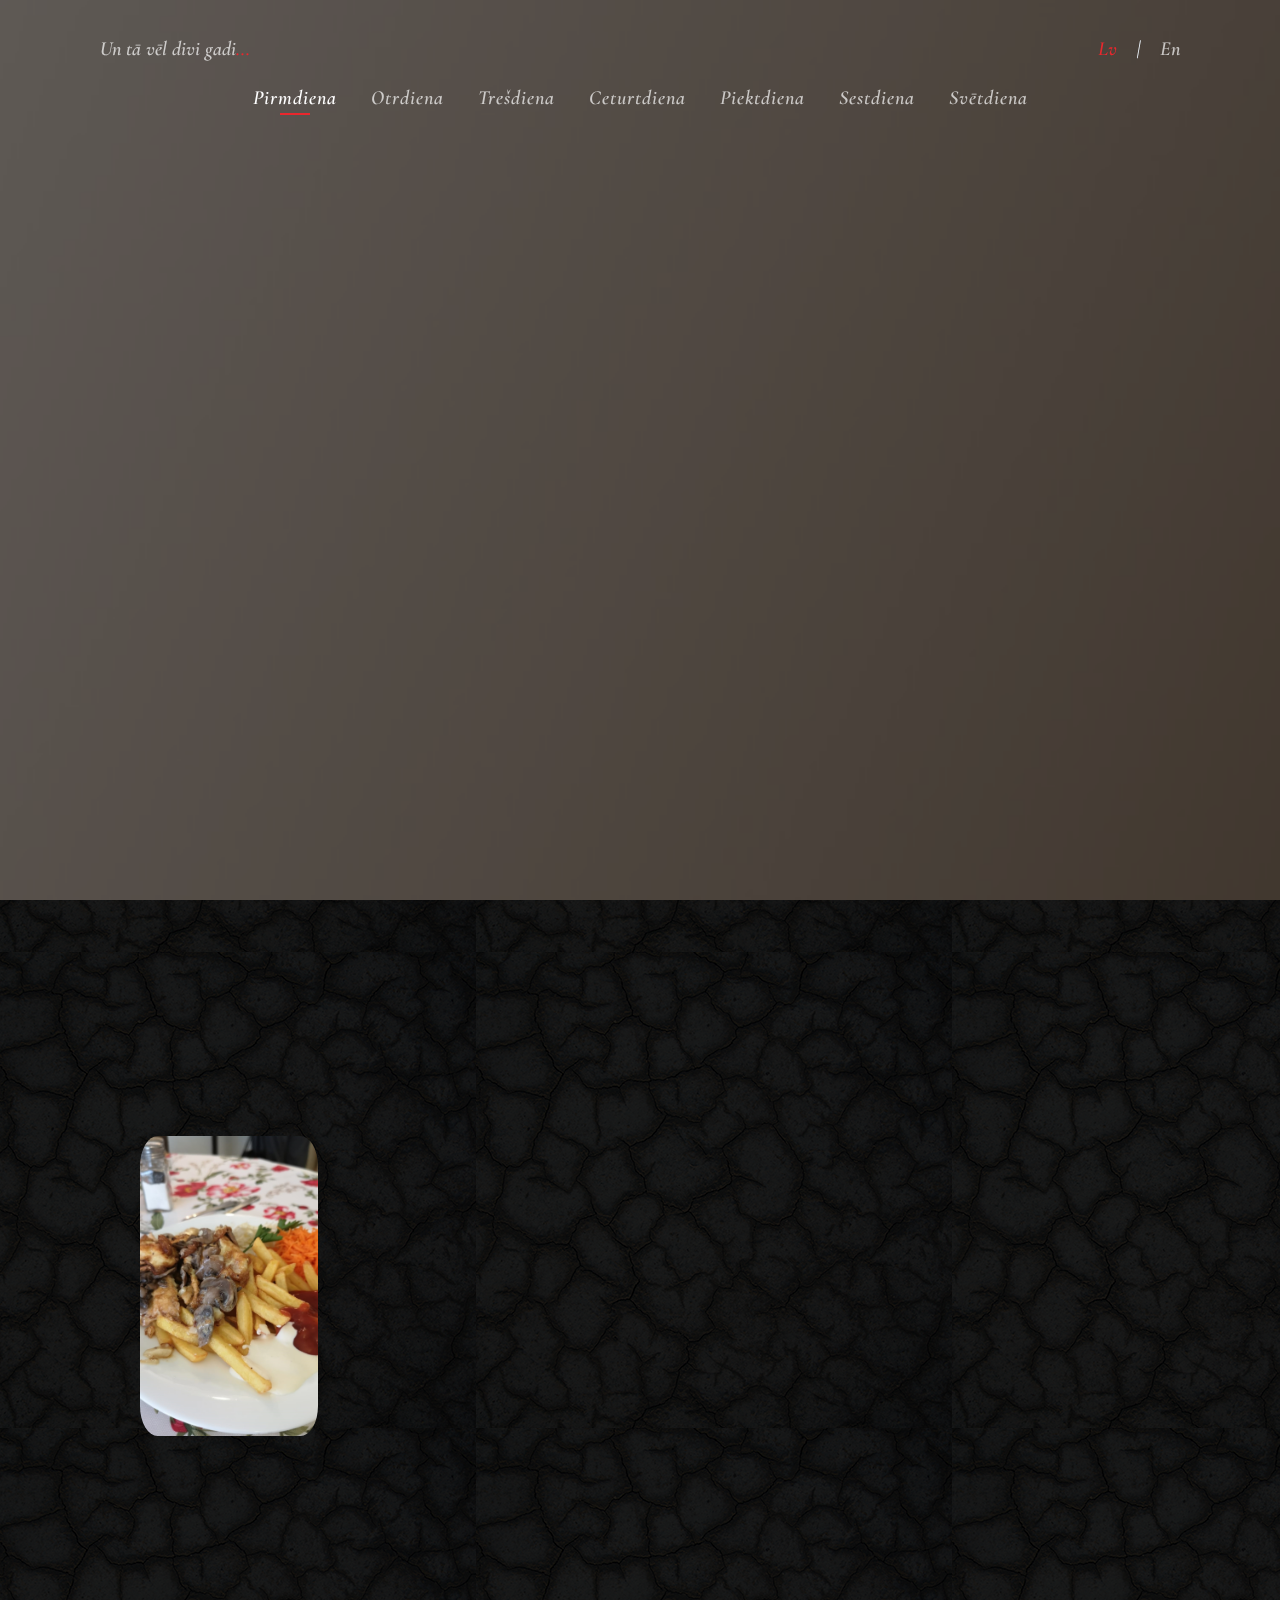
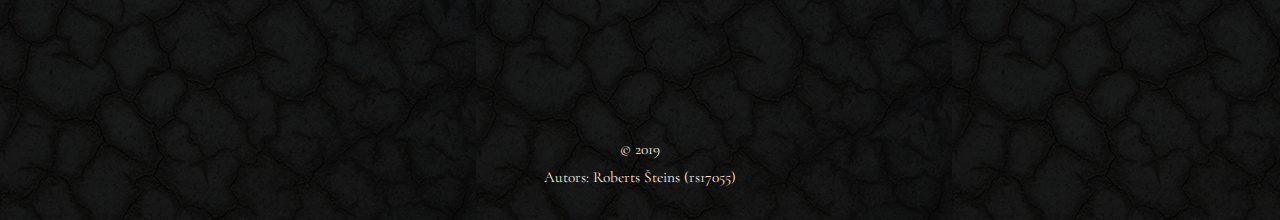
<file: index.html>
<!DOCTYPE HTML>
<html>
	<head>
<meta charset="utf-8">
	<meta http-equiv="X-UA-Compatible" content="IE=edge">
	<meta name="author" content="Roberts.Steins" />
	<meta name="viewport" content="width=device-width, initial-scale=1.0">	<meta name="viewport" content="width=device-width, initial-scale=1.0">

	<link href="https://fonts.googleapis.com/css?family=Cormorant+Garamond:300,300i,400,400i,500,600i,700" rel="stylesheet">
	<link href="https://fonts.googleapis.com/css?family=Satisfy" rel="stylesheet">
	
	<!-- Animate.css -->
	<link rel="stylesheet" href="css/animate.css">
	<!-- Icomoon Icon Fonts-->
	<link rel="stylesheet" href="css/icomoon.css">
	<!-- Bootstrap  -->
	<link rel="stylesheet" href="css/bootstrap.css">
	<!-- Flexslider  -->
	<link rel="stylesheet" href="css/flexslider.css">

	<!-- Theme style  -->
	<link rel="stylesheet" href="css/style.css">

	<!-- Modernizr JS -->
	<script src="js/modernizr-2.6.2.min.js"></script>
	<!-- FOR IE9 below -->
	<!--[if lt IE 9]>
	<script src="js/respond.min.js"></script>
	<![endif]-->

	</head>
	<body>
		
	<div class="fh5co-loader"></div>
	
	<div id="page">
	<nav class="fh5co-nav" role="navigation">
			<div class="container">
				<div class="row">
					<div class="d-flex top-header">
						<div class="my-text">Un tā vēl divi gadi<span class="text-red">...</span></div>
						<div class="languages d-flex"><div class="text-red">Lv &nbsp</div> &nbsp | &nbsp <div><a class='no-decoration-text' href="index - en.html"> &nbsp En </a class='no-decoration-text'></div></div>
					</div>
					<div class="col-xs-12 text-center menu-1 menu-wrap">
						<ul>
							<li class="menu-item active"><a href="index.html">Pirmdiena</a></li>
							<li class="menu-item"><a href="otrdiena.html">Otrdiena</a></li>
							<li class="menu-item"><a href="tresdiena.html">Trešdiena</a></li>
							<li class="menu-item"><a href="ceturtdiena.html">Ceturtdiena</a></li>
							<li class="menu-item"><a href="piektdiena.html">Piektdiena</a></li>
							<li class="menu-item"><a href="sestdiena.html">Sestdiena</a></li>
							<li class="menu-item"><a href="svetdiena.html">Svētdiena</a></li>
						</ul>
					</div>
				</div>
				
			</div>
		<!-- </div> -->
	</nav>

	<header id="fh5co-header" class="fh5co-cover js-fullheight" role="banner" style="background-image: url(images/background.jpeg);" data-stellar-background-ratio="0.5">
		<div class="overlay"></div>
		<div class="container">
			<div class="row">
				<div class="col-md-12 text-center">
					<div class="display-t js-fullheight">
						<div class="display-tc js-fullheight animate-box" data-animate-effect="fadeIn">
							<h1>Sūrā pirmdiena</h1>
							<h2>1 nedēļa LU DF studenta dzīvē</h2>
						</div>
					</div>
				</div>
			</div>
		</div>
	</header>


	<div id="fh5co-blog" class="fh5co-section">
		<div class="container d-flex">
			<div class="flex-1">
				<img class="mondays-img" src="images/gaida.jpg" />
			</div>
			<div class="flex-7">
				<div class="row animate-box">
					<div class="col-md-10 col-md-offset-1 fh5co-heading animate-box color-antiquewhite">
						<p><span class="first-letter">P</span>irmdiena sākas virtuvē ar manu labāko draugu Valteru ēdot brokastis un dzerot tēju astoņos no rīta. Mēs abi esam korporācijas biedri un dzīvojam korporācijas kopmītnēs. Mēs abi izēlēmām iestāties, lai  paplašinātu kontaktu loku. Iestājoties kad sapratām, ka korporācijas dzīve ir bagātiga ar pasākumiem un nodarbībām, mums iepatikās šeit un sākām iesaistīties cik vien varējām.
						</p>
					</div>
				</div>
				<div class="row animate-box">
					<div class="col-md-10 col-md-offset-1 fh5co-heading animate-box color-antiquewhite">
						<p>Kad pāedu brokastis dodos uz fitnesa zāli, kur dažreiz man arī pievienojas draudzene. Treniņs galvenokārt ir nopietns un disciplinēts, jo ir programma, kas jāizdara un jāpaspēj pēc tam laicīgi ierasties darbā. Pēc sportošanas mēs aizejam paēst mūsu iecienītajā kafejnīcā "Gaida", kur visbiežāk izvēlamies frī ar vistas strēmelītēm saldā krējuma šampinjonu mērcē.
						</p>
					</div>
				</div>
				<div class="row animate-box">
					<div class="col-md-10 col-md-offset-1 fh5co-heading animate-box color-antiquewhite">
						<p>Pēc pusdienām dodos uz darbu. Es esmu programmētājs, es izstrādāju interneta programmatūras, jeb vietnes. Darbā man vienmēr ir kāds sasniedzams izaicinājums, tāpēc vienmēr ir motivācija nākt uz darbu, un nemaz nemanu kā laiks skrien. Pēc darba 19:00 parasti aizeju uz latviešu valodas lekciju, kuru izvēlējos kopā ar sportu kā C daļas kursu.
						</p>
					</div>
				</div>
				<div class="row animate-box">
					<div class="col-md-10 col-md-offset-1 fh5co-heading animate-box color-antiquewhite">
						<p> Kad mājās nonāku ap 21:00 vairs spēka un motivācijas nav mācīties, tāpēc parasti paēdu vakariņas un līdz 24:00 spēlējam ar Valteru videospēles, biljardu vau ieejam pirtī. Šī diena man vienmēr ir likusies grūta, jo vēlu mājās un svētdien neesmu pietiekami atpūties, bet vakars parasti ir enerģijas lādiņš, patīkama atpūta pēc padarīta darba.</p>
					</div>
				</div>
			</div>
		</div>
	</div>

	<footer id="fh5co-footer" role="contentinfo">
		<div class="container">
			<div class="row">
				<div class="col-md-12 text-center color-antiquewhite">
					<p>
						<small class="block">&copy; 2019</small> 
						<small class="block author">Autors: Roberts Šteins (rs17055)</small>
					</p>
				</div>
			</div>
		</div>
	</footer>
	</div>

	<!-- jQuery -->
	<script src="js/jquery.min.js"></script>
	<!-- jQuery Easing -->
	<script src="js/jquery.easing.1.3.js"></script>
	<!-- Bootstrap -->
	<script src="js/bootstrap.min.js"></script>
	<!-- Waypoints -->
	<script src="js/jquery.waypoints.min.js"></script>
	<!-- Waypoints -->
	<script src="js/jquery.stellar.min.js"></script>
	<!-- Flexslider -->
	<script src="js/jquery.flexslider-min.js"></script>
	<!-- Main -->
	<script src="js/main.js"></script>

	</body>
</html>
</file>
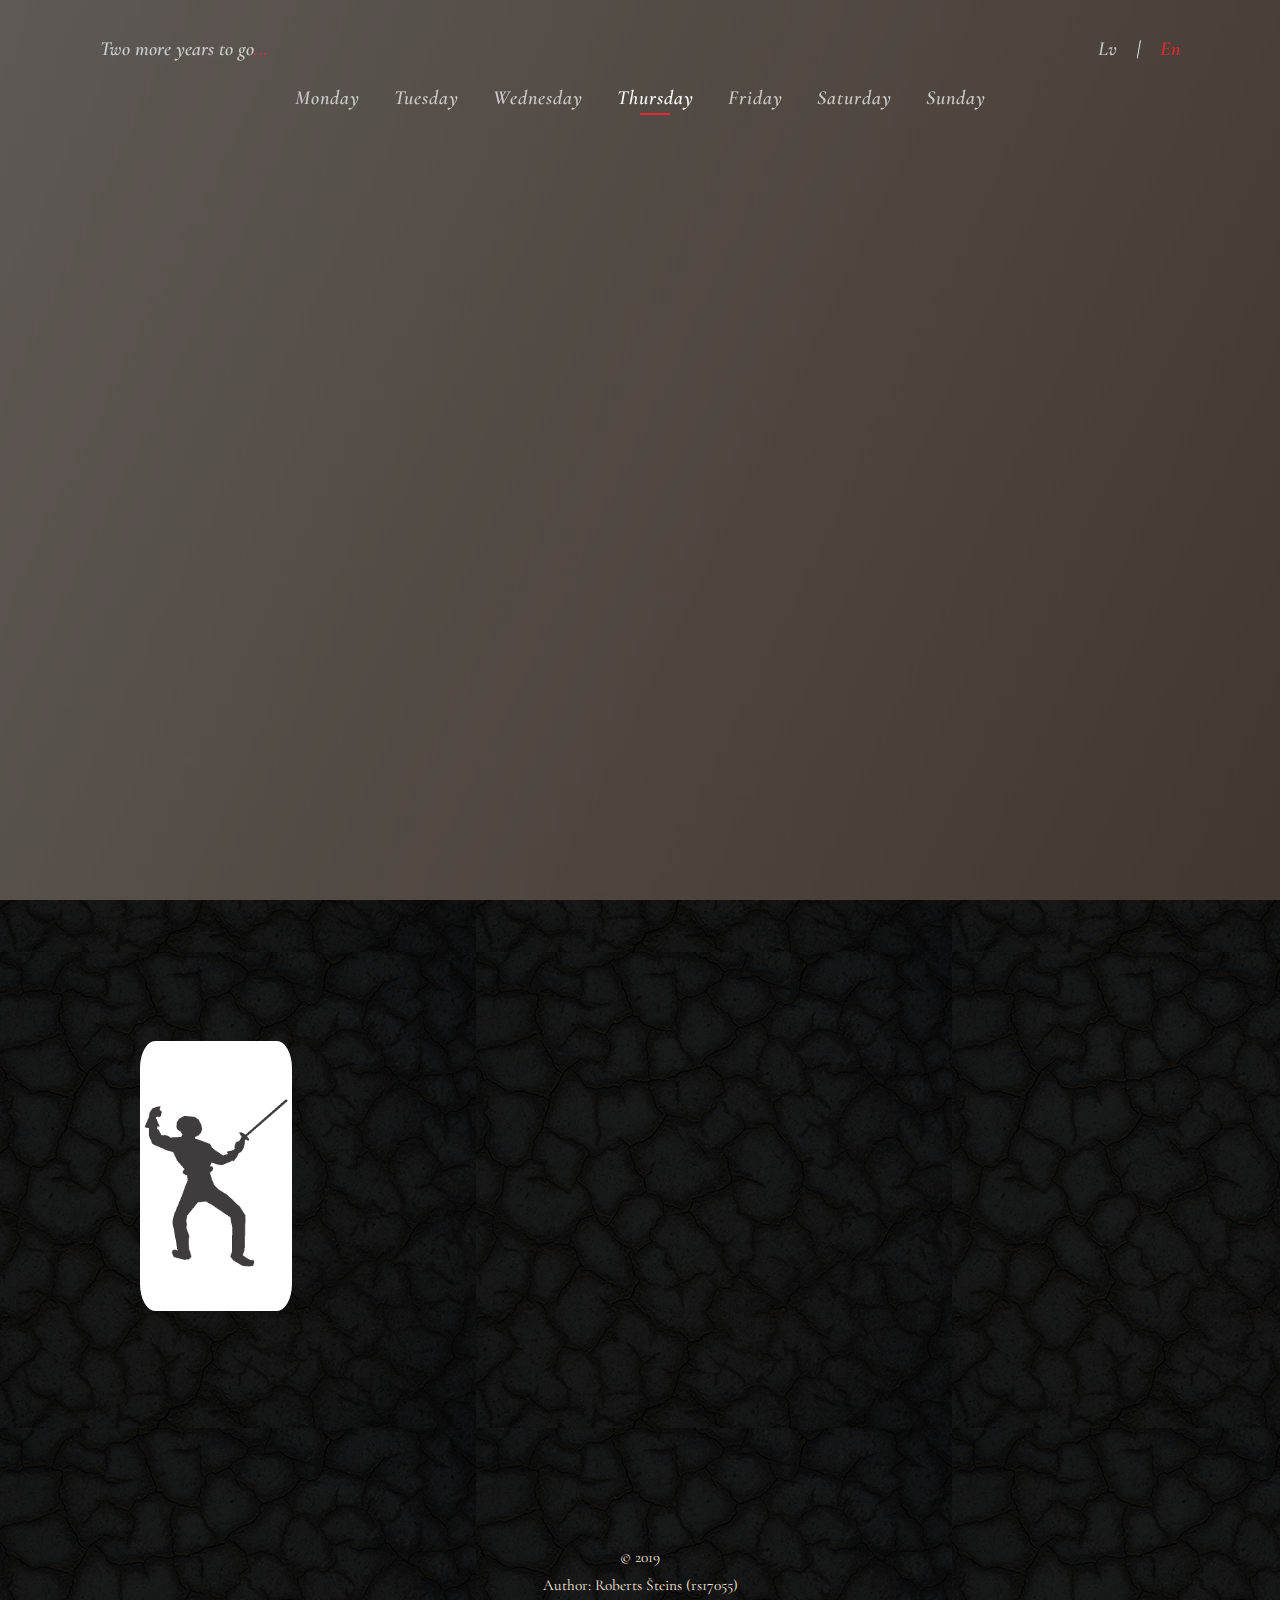
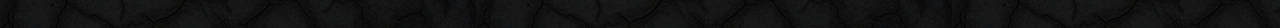
<file: ceturtdiena - en.html>
<!DOCTYPE HTML>
<html>
	<head>
<meta charset="utf-8">
	<meta http-equiv="X-UA-Compatible" content="IE=edge">
	<meta name="author" content="Roberts.Steins" />
	<meta name="viewport" content="width=device-width, initial-scale=1.0">	<meta name="viewport" content="width=device-width, initial-scale=1.0">
	<link href="https://fonts.googleapis.com/css?family=Cormorant+Garamond:300,300i,400,400i,500,600i,700" rel="stylesheet">
	<link href="https://fonts.googleapis.com/css?family=Satisfy" rel="stylesheet">
	
	<!-- Animate.css -->
	<link rel="stylesheet" href="css/animate.css">
	<!-- Icomoon Icon Fonts-->
	<link rel="stylesheet" href="css/icomoon.css">
	<!-- Bootstrap  -->
	<link rel="stylesheet" href="css/bootstrap.css">
	<!-- Flexslider  -->
	<link rel="stylesheet" href="css/flexslider.css">

	<!-- Theme style  -->
	<link rel="stylesheet" href="css/style.css">

	<!-- Modernizr JS -->
	<script src="js/modernizr-2.6.2.min.js"></script>
	<!-- FOR IE9 below -->
	<!--[if lt IE 9]>
	<script src="js/respond.min.js"></script>
	<![endif]-->

	</head>
	<body>
		
	<div class="fh5co-loader"></div>
	
	<div id="page">
	<nav class="fh5co-nav" role="navigation">
			<div class="container">
				<div class="row">
					<div class="d-flex top-header">
						<div class="my-text">Two more years to go<span class="text-red">...</span></div>
						<div class="languages d-flex"><div><a class='no-decoration-text' href="ceturtdiena.html">Lv &nbsp</a></div> &nbsp | &nbsp <div class="text-red"> &nbsp En</div></div>
					</div>
					<div class="col-xs-12 text-center menu-1 menu-wrap">
						<ul>
							<li class="menu-item"><a href="index - en.html">Monday</a></li>
							<li class="menu-item"><a href="otrdiena - en.html">Tuesday</a></li>
							<li class="menu-item"><a href="tresdiena - en.html">Wednesday</a></li>
							<li class="menu-item active"><a href="ceturtdiena - en.html">Thursday</a></li>
							<li class="menu-item"><a href="piektdiena - en.html">Friday</a></li>
							<li class="menu-item"><a href="sestdiena - en.html">Saturday</a></li>
							<li class="menu-item"><a href="svetdiena - en.html">Sunday</a></li>
						</ul>
					</div>
				</div>
				
			</div>
		<!-- </div> -->
	</nav>
	
	<header id="fh5co-header" class="fh5co-cover js-fullheight" role="banner" style="background-image: url(images/background.jpeg);" data-stellar-background-ratio="0.5">
		<div class="overlay"></div>
		<div class="container">
			<div class="row">
				<div class="col-md-12 text-center">
					<div class="display-t js-fullheight">
						<div class="display-tc js-fullheight animate-box" data-animate-effect="fadeIn">
							<h1>Thursday Belongs To School</h1>
							<h2>1 week in LU DF student life</h2>
						</div>
					</div>
				</div>
			</div>
		</div>
	</header>

	<div id="fh5co-blog" class="fh5co-section">
			<div class="container d-flex">
				<div class="flex-1">
					<img class="thursdays-img" src="images/fencing.png" />
				</div>
			<div class="flex-7">
				<div class="row animate-box">
					<div class="col-md-10 col-md-offset-1 fh5co-heading animate-box color-antiquewhite">
						<p><span class="first-letter">O</span>n Thursday I choose not to rush anywhere in the morning and sleep up to eight. Unfortunately, I missed an early lecture on web design because of this behavior. Take a quick breakfast and take a shower to be ready for anything the day will give me.
						</p>
					</div>
				</div>
				<div class="row animate-box">
					<div class="col-md-10 col-md-offset-1 fh5co-heading animate-box color-antiquewhite">
						<p>Then I go to lecture at 10:30 in formal grammar. I like formal grammar very much as a math person. It is always interesting to listen to Shostak's lectures and think of some algorithm. After school I have work and then I go back to school in the evening to go to workshops and web design practicals. When I'm home at eight, I go to a corporation class - fencing, where it's always fun and challenging. After class, I drink some tea and go to bed.
						</p>
					</div>
				</div>
				<div class="row animate-box">
					<div class="col-md-10 col-md-offset-1 fh5co-heading animate-box color-antiquewhite">
						<p>Unless sometimes once a month on Thursdays, go out at night for dancing with a girlfriend, or with friends to a bar.
						</p>
					</div>
				</div>
			</div>
		</div>
	</div>

	<footer id="fh5co-footer" role="contentinfo">
		<div class="container">
			<div class="row">
				<div class="col-md-12 text-center color-antiquewhite">
					<p>
						<small class="block">&copy; 2019</small> 
						<small class="block author">Author: Roberts Šteins (rs17055)</small>
					</p>
				</div>
			</div>
		</div>
	</footer>
	</div>

	<!-- jQuery -->
	<script src="js/jquery.min.js"></script>
	<!-- jQuery Easing -->
	<script src="js/jquery.easing.1.3.js"></script>
	<!-- Bootstrap -->
	<script src="js/bootstrap.min.js"></script>
	<!-- Waypoints -->
	<script src="js/jquery.waypoints.min.js"></script>
	<!-- Waypoints -->
	<script src="js/jquery.stellar.min.js"></script>
	<!-- Flexslider -->
	<script src="js/jquery.flexslider-min.js"></script>
	<script src="js/zoomerang.js"></script>
	<!-- Main -->
	<script src="js/main.js"></script>

	<script>
		Zoomerang
      .config({
        maxHeight: 600,
        maxWidth: 900,
        bgColor: '#000',
        bgOpacity: .85
      })
      .listen('[data-trigger="zoomerang"]')
	</script>

	</body>
</html>
</file>
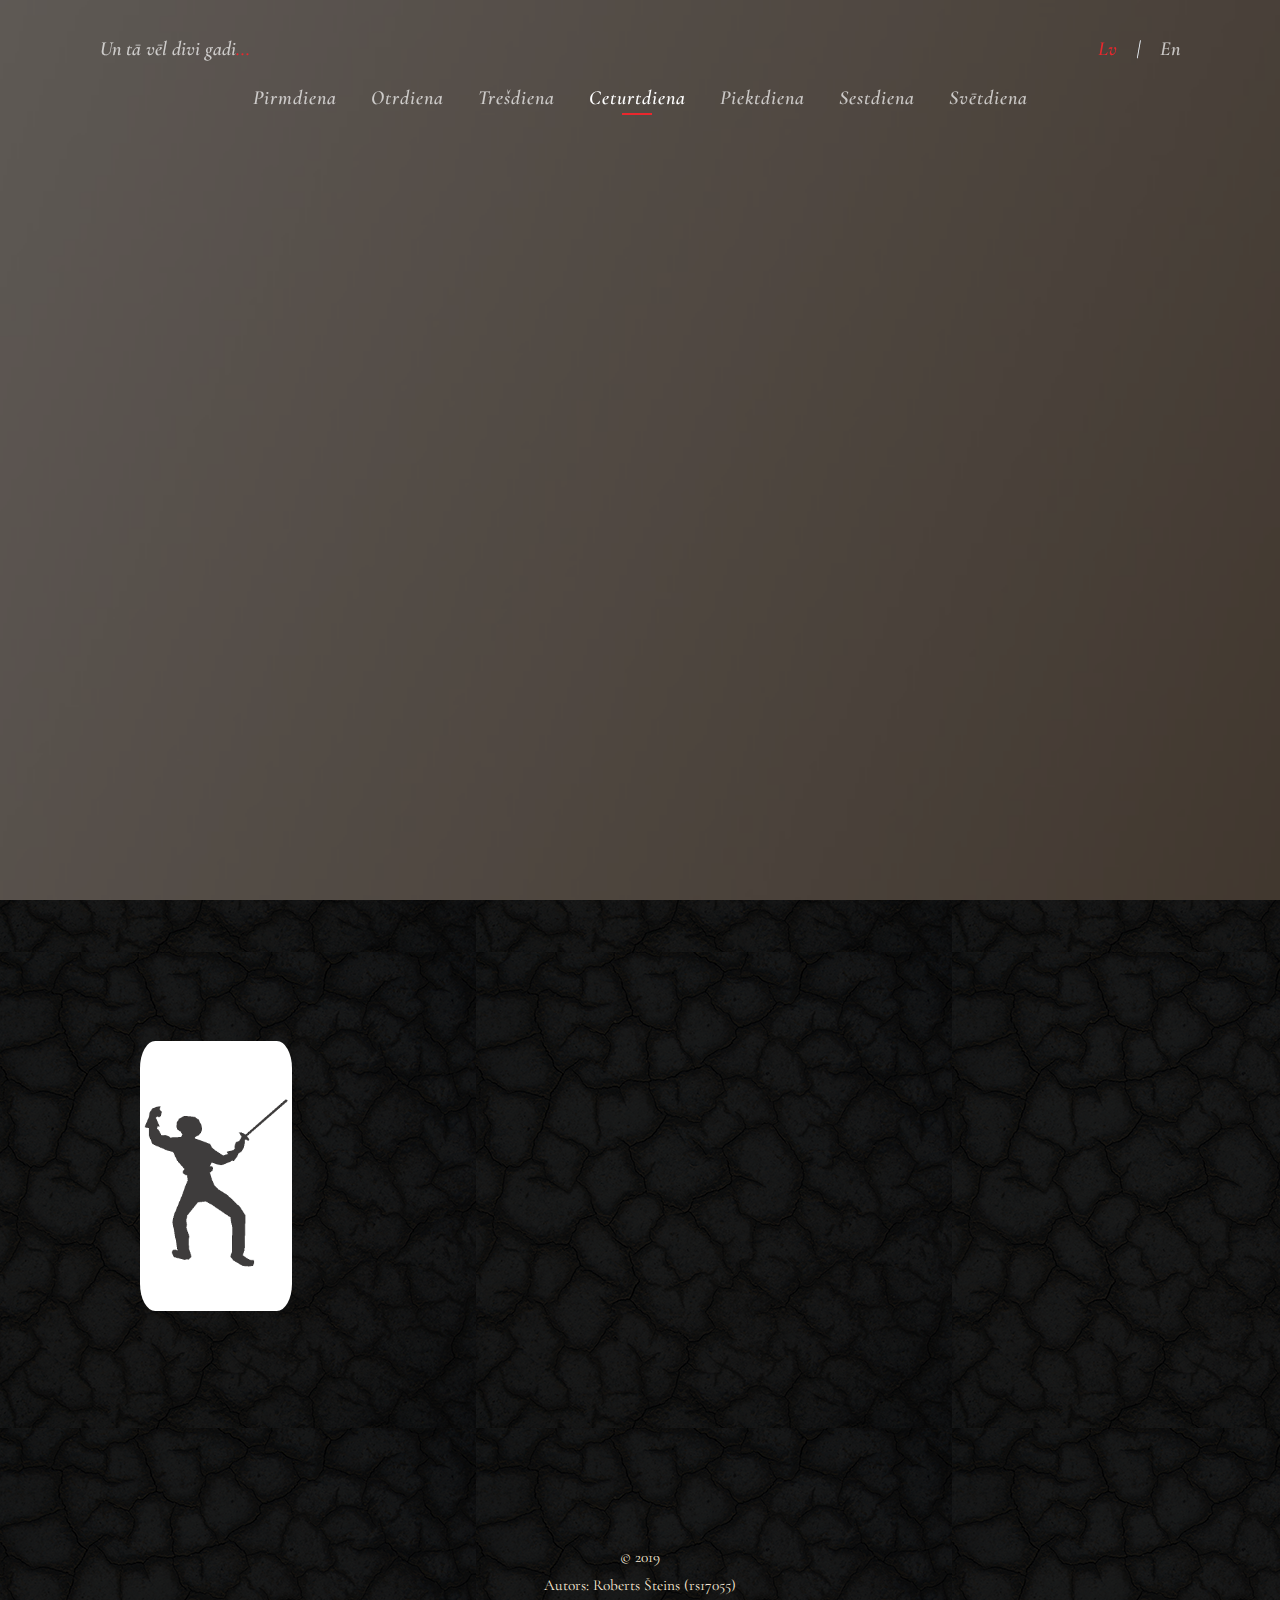
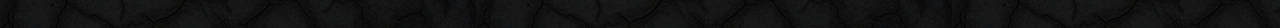
<file: ceturtdiena.html>
<!DOCTYPE HTML>
<html>
	<head>
<meta charset="utf-8">
	<meta http-equiv="X-UA-Compatible" content="IE=edge">
	<meta name="author" content="Roberts.Steins" />
	<meta name="viewport" content="width=device-width, initial-scale=1.0">	<meta name="viewport" content="width=device-width, initial-scale=1.0">
	<link href="https://fonts.googleapis.com/css?family=Cormorant+Garamond:300,300i,400,400i,500,600i,700" rel="stylesheet">
	<link href="https://fonts.googleapis.com/css?family=Satisfy" rel="stylesheet">
	
	<!-- Animate.css -->
	<link rel="stylesheet" href="css/animate.css">
	<!-- Icomoon Icon Fonts-->
	<link rel="stylesheet" href="css/icomoon.css">
	<!-- Bootstrap  -->
	<link rel="stylesheet" href="css/bootstrap.css">
	<!-- Flexslider  -->
	<link rel="stylesheet" href="css/flexslider.css">

	<!-- Theme style  -->
	<link rel="stylesheet" href="css/style.css">

	<!-- Modernizr JS -->
	<script src="js/modernizr-2.6.2.min.js"></script>
	<!-- FOR IE9 below -->
	<!--[if lt IE 9]>
	<script src="js/respond.min.js"></script>
	<![endif]-->

	</head>
	<body>
		
	<div class="fh5co-loader"></div>
	
	<div id="page">
	<nav class="fh5co-nav" role="navigation">
			<div class="container">
				<div class="row">
					<div class="d-flex top-header">
						<div class="my-text">Un tā vēl divi gadi<span class="text-red">...</span></div>
						<div class="languages d-flex"><div class="text-red">Lv &nbsp</div> &nbsp | &nbsp <div><a class='no-decoration-text' href="ceturtdiena - en.html"> &nbsp En</a></div></div>
					</div>
					<div class="col-xs-12 text-center menu-1 menu-wrap">
						<ul>
							<li class="menu-item"><a href="index.html">Pirmdiena</a></li>
							<li class="menu-item"><a href="otrdiena.html">Otrdiena</a></li>
							<li class="menu-item"><a href="tresdiena.html">Trešdiena</a></li>
							<li class="menu-item active"><a href="ceturtdiena.html">Ceturtdiena</a></li>
							<li class="menu-item"><a href="piektdiena.html">Piektdiena</a></li>
							<li class="menu-item"><a href="sestdiena.html">Sestdiena</a></li>
							<li class="menu-item"><a href="svetdiena.html">Svētdiena</a></li>
						</ul>
					</div>
				</div>
				
			</div>
		<!-- </div> -->
	</nav>
	
	<header id="fh5co-header" class="fh5co-cover js-fullheight" role="banner" style="background-image: url(images/background.jpeg);" data-stellar-background-ratio="0.5">
		<div class="overlay"></div>
		<div class="container">
			<div class="row">
				<div class="col-md-12 text-center">
					<div class="display-t js-fullheight">
						<div class="display-tc js-fullheight animate-box" data-animate-effect="fadeIn">
							<h1>Ceturtdiena pieder skolai</h1>
							<h2>1 nedēļa LU DF studenta dzīvē<span>.</span></h2>
						</div>
					</div>
				</div>
			</div>
		</div>
	</header>

	<div id="fh5co-blog" class="fh5co-section">
			<div class="container d-flex">
				<div class="flex-1">
					<img class="thursdays-img" src="images/fencing.png" />
				</div>
			<div class="flex-7">
				<div class="row animate-box">
					<div class="col-md-10 col-md-offset-1 fh5co-heading animate-box color-antiquewhite">
						<p><span class="first-letter">C</span>eturtdien es izvēlos no rīta nesteigties nekur un izgulēties līdz astoņiem. Diemžēl šīs rīcības dēļ nokavēju agro lekciju par tīmekļa dizainu. Nesteidzoties paēdu brokastis un ieeju dušā, lai būtu gatavs jebkam, ko diena man dos.
						</p>
					</div>
				</div>
				<div class="row animate-box">
					<div class="col-md-10 col-md-offset-1 fh5co-heading animate-box color-antiquewhite">
						<p> Pēc tam dodos uz lekciju 10:30 formālā gramatika. Formālā gramatika man kā matemātiskai personai ļoti patīk. Vienmēr ir interesanti klausīties Šostaka lekcijas, un domāt kādu algoritmu. Pēc skolas darbs un vakarā atpakaļ uz skolu, lai aizietu uz specsemināru un tīmekļu dizaina praktiskajiem darbiem. Kad mājās esmu ap astoņiem, aizeju uz pauku nodarbību korporācijā, kur vienmēr ir jautri un izaicinoši. Pēc nodarbības izmācos, padzeru tēju un eju gulēt.. 
						</p>
					</div>
				</div>
				<div class="row animate-box">
					<div class="col-md-10 col-md-offset-1 fh5co-heading animate-box color-antiquewhite">
						<p>Ja vien, kā tas sanāk reizi mēnesī ceturtdienās aiziet naktī uz kādu vietu padejot ar draudzeni, vai ar draugiem uz kādu bāru.</p>
					</div>
				</div>
			</div>
		</div>
	</div>

	<footer id="fh5co-footer" role="contentinfo">
		<div class="container">
			<div class="row">
				<div class="col-md-12 text-center color-antiquewhite">
					<p>
						<small class="block">&copy; 2019</small> 
						<small class="block author">Autors: Roberts Šteins (rs17055)</small>
					</p>
				</div>
			</div>
		</div>
	</footer>
	</div>

	<!-- jQuery -->
	<script src="js/jquery.min.js"></script>
	<!-- jQuery Easing -->
	<script src="js/jquery.easing.1.3.js"></script>
	<!-- Bootstrap -->
	<script src="js/bootstrap.min.js"></script>
	<!-- Waypoints -->
	<script src="js/jquery.waypoints.min.js"></script>
	<!-- Waypoints -->
	<script src="js/jquery.stellar.min.js"></script>
	<!-- Flexslider -->
	<script src="js/jquery.flexslider-min.js"></script>
	<script src="js/zoomerang.js"></script>
	<!-- Main -->
	<script src="js/main.js"></script>

	<script>
		Zoomerang
      .config({
        maxHeight: 600,
        maxWidth: 900,
        bgColor: '#000',
        bgOpacity: .85
      })
      .listen('[data-trigger="zoomerang"]')
	</script>

	</body>
</html>
</file>
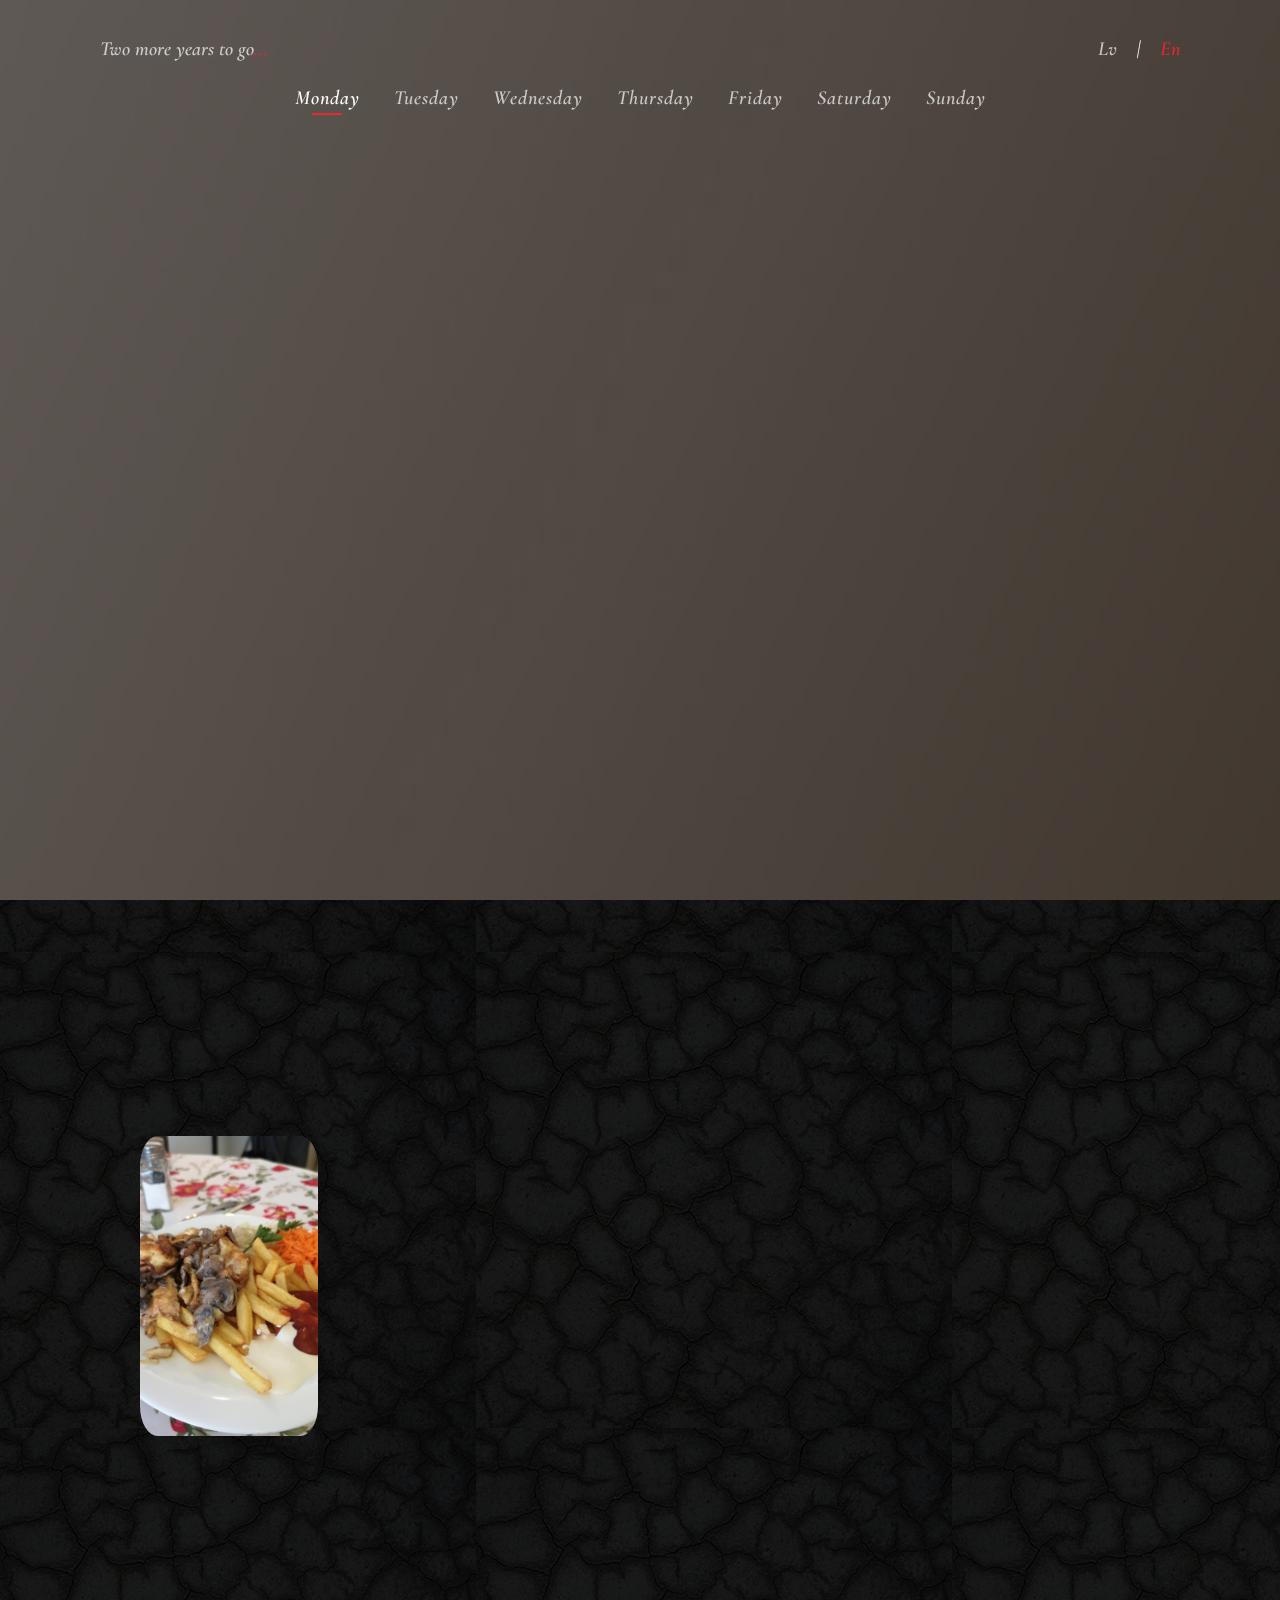
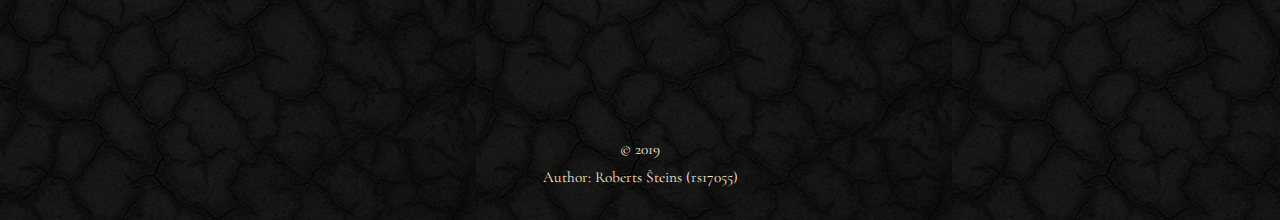
<file: index - en.html>
<!DOCTYPE HTML>
<html>
	<head>
<meta charset="utf-8">
	<meta http-equiv="X-UA-Compatible" content="IE=edge">
	<meta name="author" content="Roberts.Steins" />
	<meta name="viewport" content="width=device-width, initial-scale=1.0">
	<link href="https://fonts.googleapis.com/css?family=Cormorant+Garamond:300,300i,400,400i,500,600i,700" rel="stylesheet">
	<link href="https://fonts.googleapis.com/css?family=Satisfy" rel="stylesheet">
	
	<!-- Animate.css -->
	<link rel="stylesheet" href="css/animate.css">
	<!-- Icomoon Icon Fonts-->
	<link rel="stylesheet" href="css/icomoon.css">
	<!-- Bootstrap  -->
	<link rel="stylesheet" href="css/bootstrap.css">
	<!-- Flexslider  -->
	<link rel="stylesheet" href="css/flexslider.css">

	<!-- Theme style  -->
	<link rel="stylesheet" href="css/style.css">

	<!-- Modernizr JS -->
	<script src="js/modernizr-2.6.2.min.js"></script>
	<!-- FOR IE9 below -->
	<!--[if lt IE 9]>
	<script src="js/respond.min.js"></script>
	<![endif]-->

	</head>
	<body>
		
	<div class="fh5co-loader"></div>
	
	<div id="page">
	<nav class="fh5co-nav" role="navigation">
			<div class="container">
				<div class="row">
					<div class="d-flex top-header">
						<div class="my-text">Two more years to go<span class="text-red">...</span></div>
						<div class="languages d-flex"><div><a class='no-decoration-text' href="index.html">Lv &nbsp</a></div> &nbsp | &nbsp <div class="text-red">&nbsp En</div></div>
					</div>
					<div class="col-xs-12 text-center menu-1 menu-wrap">
						<ul>
							<li class="menu-item active"><a href="index - en.html">Monday</a></li>
							<li class="menu-item"><a href="otrdiena - en.html">Tuesday</a></li>
							<li class="menu-item"><a href="tresdiena - en.html">Wednesday</a></li>
							<li class="menu-item"><a href="ceturtdiena - en.html">Thursday</a></li>
							<li class="menu-item"><a href="piektdiena - en.html">Friday</a></li>
							<li class="menu-item"><a href="sestdiena - en.html">Saturday</a></li>
							<li class="menu-item"><a href="svetdiena - en.html">Sunday</a></li>
						</ul>
					</div>
				</div>
				
			</div>
		<!-- </div> -->
	</nav>

	<header id="fh5co-header" class="fh5co-cover js-fullheight" role="banner" style="background-image: url(images/background.jpeg);" data-stellar-background-ratio="0.5">
		<div class="overlay"></div>
		<div class="container">
			<div class="row">
				<div class="col-md-12 text-center">
					<div class="display-t js-fullheight">
						<div class="display-tc js-fullheight animate-box" data-animate-effect="fadeIn">
							<h1>Complicated Monday</h1>
							<h2>1 week in LU DF student life</h2>
						</div>
					</div>
				</div>
			</div>
		</div>
	</header>


	<div id="fh5co-blog" class="fh5co-section">
		<div class="container d-flex">
			<div class="flex-1">
				<img class="mondays-img" src="images/gaida.jpg" />
			</div>
			<div class="flex-7">
				<div class="row animate-box">
					<div class="col-md-10 col-md-offset-1 fh5co-heading animate-box color-antiquewhite">
						<p><span class="first-letter">M</span>onday starts in the kitchen with my best friend Valter eating breakfast and drinking tea at eight in the morning. We are both members of the corporation and live in the corporation's dormitories. We both decided to join in to expand our contacts. When we realized that the life of the corporation was rich in events and activities, we enjoyed it here and began to get involved as much as we could.
						</p>
					</div>
				</div>
				<div class="row animate-box">
					<div class="col-md-10 col-md-offset-1 fh5co-heading animate-box color-antiquewhite">
						<p>When I finish to breakfast, I go to the fitness hall to do activities, sometimes my girlfriend joins me. Training is mainly serious and disciplined, as there is a program that you need to do and be able to arrive to on time. After sporting, we go out for a meal at our favorite café, "Gaida", where we often choose French fries with slices of chicken and creamy mushroom sauce.</p>
					</div>
				</div>
				<div class="row animate-box">
					<div class="col-md-10 col-md-offset-1 fh5co-heading animate-box color-antiquewhite">
						<p>After lunch I go to work. I'm a programmer, I develop web software, or websites. I always have a workable challenge at do, so I always have a motivation to come to work and I don't even notice how time runs. After work at 7 pm I usually go to the lecture of Latvian language which I chose together with sports as part of C course.</p>
					</div>
				</div>
				<div class="row animate-box">
					<div class="col-md-10 col-md-offset-1 fh5co-heading animate-box color-antiquewhite">
						<p>When I get home around 9pm, I no longer have the strength and motivation to learn, so I usually have dinner and play video games with Valter until 24:00 or go play eight ball pool or go to the sauna. It has always been a difficult day for me because I am late at home and not enough rest on Sunday, but the evening is usually for to refill energy, a nice rest after good work.
						</p>
					</div>
				</div>
			</div>
		</div>
	</div>

	<footer id="fh5co-footer" role="contentinfo">
		<div class="container">
			<div class="row">
				<div class="col-md-12 text-center color-antiquewhite">
					<p>
						<small class="block">&copy; 2019</small> 
						<small class="block author">Author: Roberts Šteins (rs17055)</small>
					</p>
				</div>
			</div>
		</div>
	</footer>
	</div>

	<!-- jQuery -->
	<script src="js/jquery.min.js"></script>
	<!-- jQuery Easing -->
	<script src="js/jquery.easing.1.3.js"></script>
	<!-- Bootstrap -->
	<script src="js/bootstrap.min.js"></script>
	<!-- Waypoints -->
	<script src="js/jquery.waypoints.min.js"></script>
	<!-- Waypoints -->
	<script src="js/jquery.stellar.min.js"></script>
	<!-- Flexslider -->
	<script src="js/jquery.flexslider-min.js"></script>
	<!-- Main -->
	<script src="js/main.js"></script>

	</body>
</html>
</file>
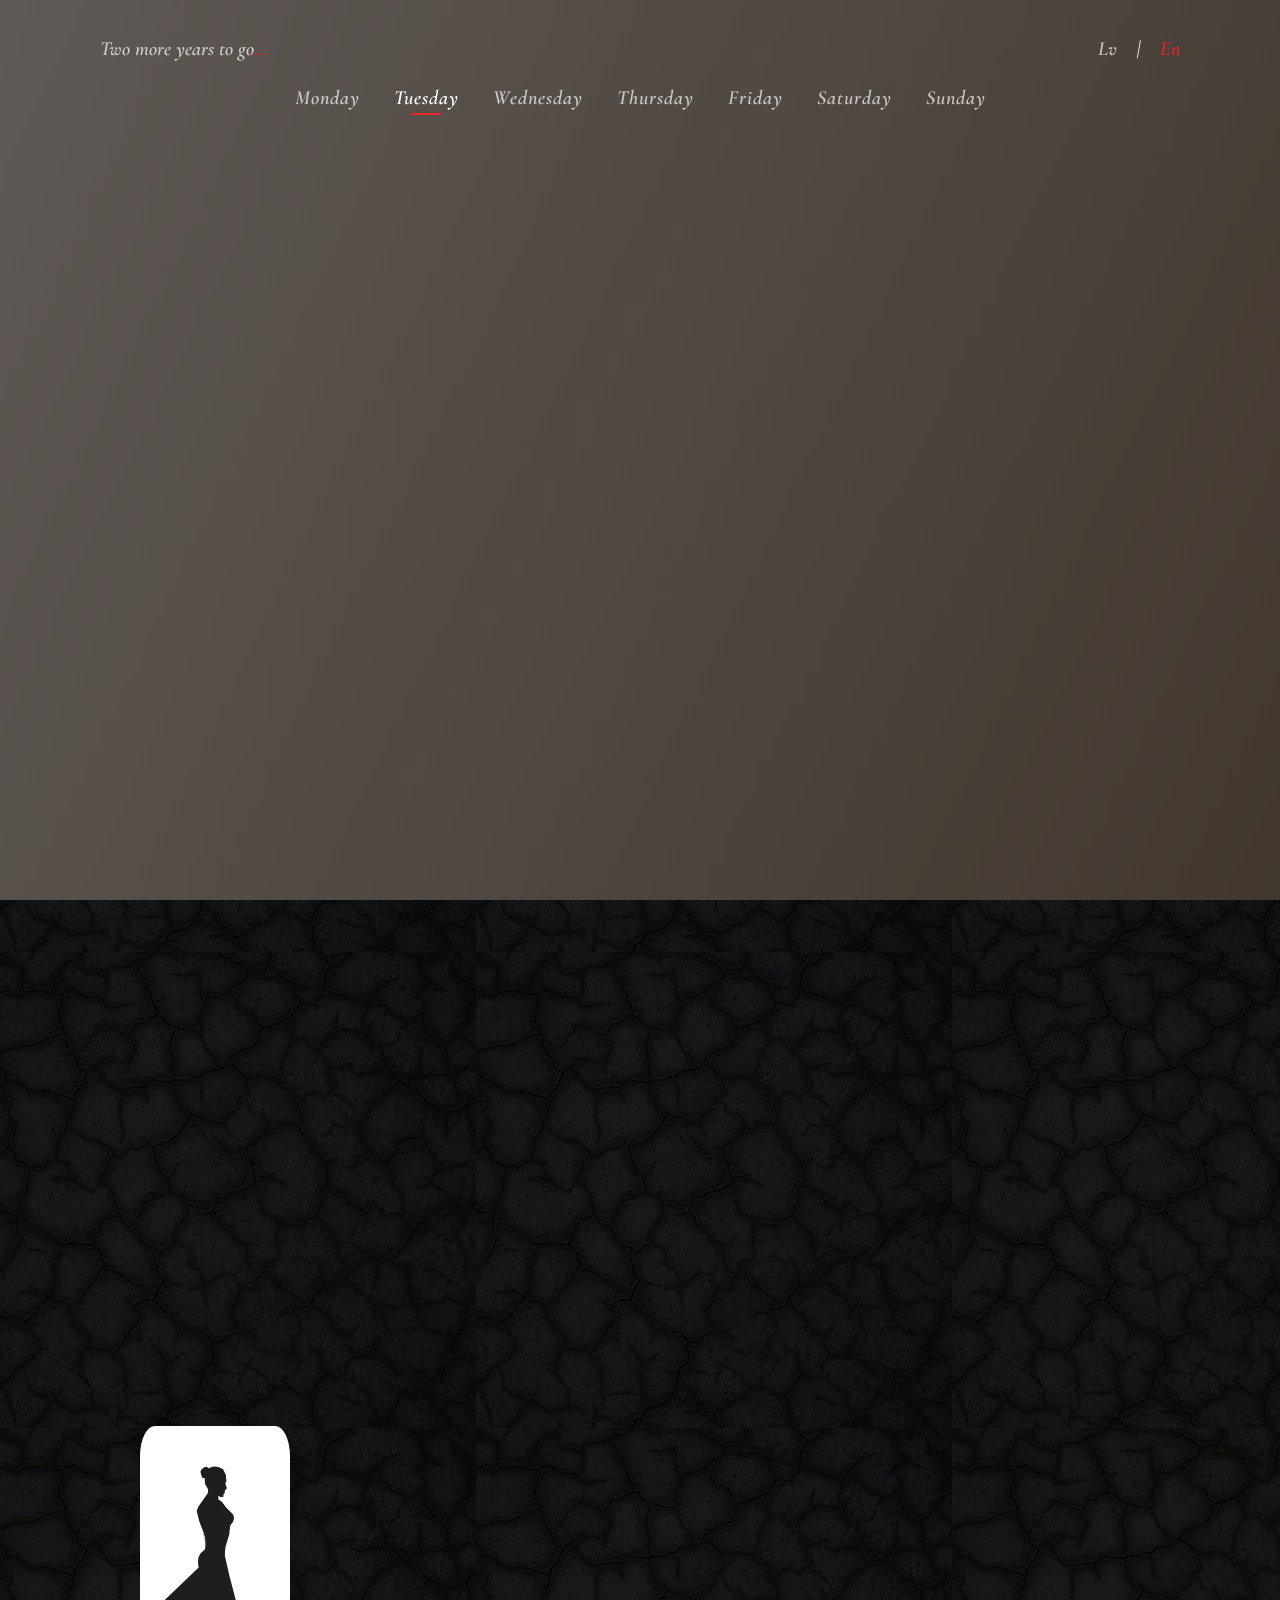
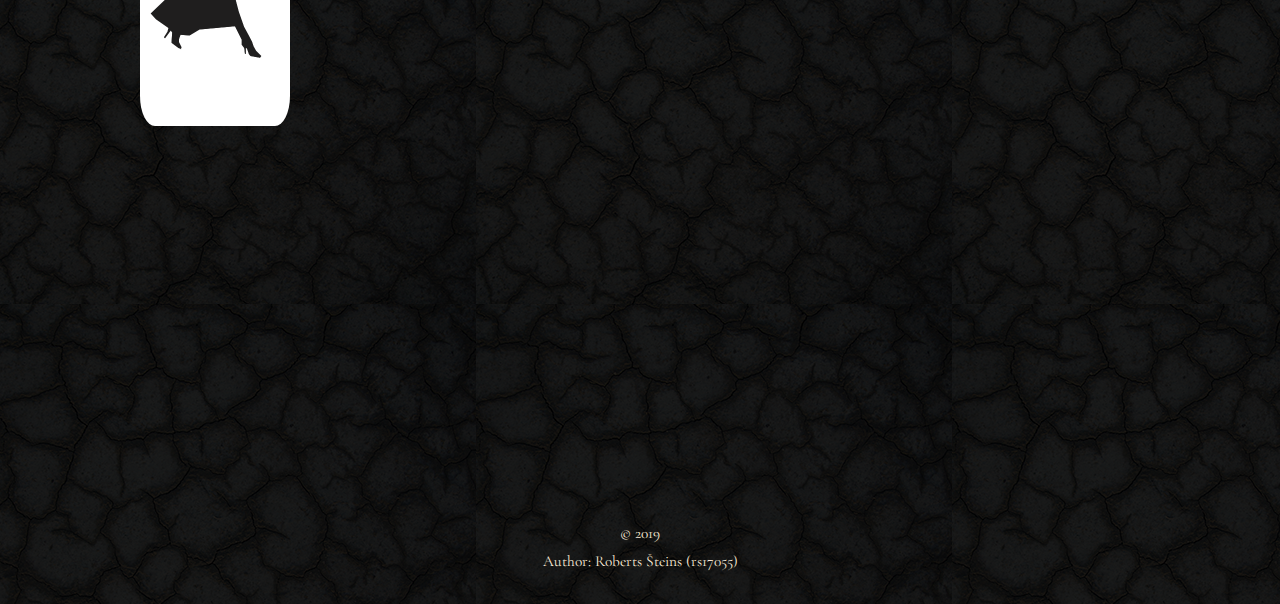
<file: otrdiena - en.html>
<!DOCTYPE HTML>
<html>
	<head>
<meta charset="utf-8">
	<meta http-equiv="X-UA-Compatible" content="IE=edge">
	<meta name="author" content="Roberts.Steins" />
	<meta name="viewport" content="width=device-width, initial-scale=1.0">
	<link href="https://fonts.googleapis.com/css?family=Cormorant+Garamond:300,300i,400,400i,500,600i,700" rel="stylesheet">
	<link href="https://fonts.googleapis.com/css?family=Satisfy" rel="stylesheet">
	
	<!-- Animate.css -->
	<link rel="stylesheet" href="css/animate.css">
	<!-- Icomoon Icon Fonts-->
	<link rel="stylesheet" href="css/icomoon.css">
	<!-- Bootstrap  -->
	<link rel="stylesheet" href="css/bootstrap.css">
	<!-- Flexslider  -->
	<link rel="stylesheet" href="css/flexslider.css">

	<!-- Theme style  -->
	<link rel="stylesheet" href="css/style.css">

	<!-- Modernizr JS -->
	<script src="js/modernizr-2.6.2.min.js"></script>
	<!-- FOR IE9 below -->
	<!--[if lt IE 9]>
	<script src="js/respond.min.js"></script>
	<![endif]-->

	</head>
	<body>
		
	<div class="fh5co-loader"></div>
	
	<div id="page">
	<nav class="fh5co-nav" role="navigation">
			<div class="container">
				<div class="row">
					<div class="d-flex top-header">
						<div class="my-text">Two more years to go<span class="text-red">...</span></div>
						<div class="languages d-flex"><div><a class='no-decoration-text' href="otrdiena.html">Lv &nbsp</a></div> &nbsp | &nbsp <div class="text-red"> &nbsp En</div></div>
					</div>
					<div class="col-xs-12 text-center menu-1 menu-wrap">
						<ul>
							<li class="menu-item"><a href="index - en.html">Monday</a></li>
							<li class="menu-item active"><a href="otrdiena - en.html">Tuesday</a></li>
							<li class="menu-item"><a href="tresdiena - en.html">Wednesday</a></li>
							<li class="menu-item"><a href="ceturtdiena - en.html">Thursday</a></li>
							<li class="menu-item"><a href="piektdiena - en.html">Friday</a></li>
							<li class="menu-item"><a href="sestdiena - en.html">Saturday</a></li>
							<li class="menu-item"><a href="svetdiena - en.html">Sunday</a></li>
						</ul>
					</div>
				</div>
				
			</div>
		<!-- </div> -->
	</nav>

	<header id="fh5co-header" class="fh5co-cover js-fullheight" role="banner" style="background-image: url(images/background.jpeg);" data-stellar-background-ratio="0.5">
		<div class="overlay"></div>
		<div class="container">
			<div class="row">
				<div class="col-md-12 text-center">
					<div class="display-t js-fullheight">
						<div class="display-tc js-fullheight animate-box" data-animate-effect="fadeIn">
							<h1>Dancing Tuesday</h1>
							<h2>1 week in LU DF student life</h2>
						</div>
					</div>
				</div>
			</div>
		</div>
	</header>

	<div id="fh5co-blog" class="fh5co-section">
		<div class="container d-flex">
			<div class="flex-1">
					<img class="tuesdays-img" src="images/dancer.png" />
			</div>
			<div class="flex-7">
				<div class="row animate-box">
					<div class="col-md-10 col-md-offset-1 fh5co-heading animate-box color-antiquewhite">
						<p><span class="first-letter">T</span>uesday usually started with breakfast and tea at eight o'clock. Then I take a shower and brush my teeth. Today's special is that after work I have to go to the dance where I can for a moment disappear from all work and responsibilities and be only in that moment. At 10:30 I am at my first lecture, which is mathematical logic. This is the first math I don't like. I'm a mathematical person, so I chose this direction, and I've always liked mathematics, especially, which is challenging, because then I get the nasty joy of having many who don't understand the subject, but I can feel special about it that I understand. But this time the roles have changed.</p>
					</div>
				</div>
				<div class="row animate-box">
					<div class="col-md-10 col-md-offset-1 fh5co-heading animate-box color-antiquewhite">
						<p>Usually I leave the class around 12:15pm and did not understood half of the taught and go to eat with a coursmate so I can go to work later. I am at work usually around 1pm. I enjoy being at work, having nice colleagues here and good coffee and a project I'm working on is interesting.</p>
					</div>
				</div>
				<div class="row animate-box">
					<div class="col-md-10 col-md-offset-1 fh5co-heading animate-box color-antiquewhite">
						<p>I got this job thanks to Richard, a member of the corporation. We met at one of the corporate parties and when Richard realized that I love programming, he offered me a job at the place he works now. After a week of reflection, I accepted his job offer. When I program, I have the feeling that I have to solve mild math problems all the time, which gives me some fun in the unknown, for every little thing I solve.
						</p>
					</div>
				</div>
				<div class="row animate-box">
					<div class="col-md-10 col-md-offset-1 fh5co-heading animate-box color-antiquewhite">
						<p>At around 6pm I leave work and go home to get dressed for dancing. There must be a suit for dancing. At 19:00 the dancing starts and since I live next door I always enter exactly one minute before 7pm. Dancing always starts with inviting your girlfriend or partner to dance, who are separated at first, from the guys. I usually only meet my girl only when boys inviting the girls to dance, so it's usually a nice moment for us.
						</p>
					</div>
				</div>
				<div class="row animate-box">
					<div class="col-md-10 col-md-offset-1 fh5co-heading animate-box color-antiquewhite">
						<p>After the invitation, we usually dance the waltz so we can focus on the partners and not think too much about the dance steps. She then usually tells how she fared during the day, and are interested in me how my day went. This is usually the most enjoyable and stress free day of the week for me, despite the math, so I can mainly say to her that I was doing well and I always tell what was interesting to me during the day.
						</p>
					</div>
				</div>
				<div class="row animate-box">
					<div class="col-md-10 col-md-offset-1 fh5co-heading animate-box color-antiquewhite">
						<p>After 20 minutes, we start to fool around because my girlfriend and I didn't go to dance to learn, we just go there to spend time together and to be sure to meet once a week. We already know all these dances, so our favorite strangely activity is mocking. When we dance we always laugh and have a good time. After dancing, if we don't have to run somewhere, we nap for an hour, and then in the evening she goes home to study or sleep. When she goes home, I usually try to learn something and plan for tomorrow, or I usually go to bed quickly to get ready for tomorrow.
						</p>
					</div>
				</div>
			</div>
		</div>
	</div>

	<footer id="fh5co-footer" role="contentinfo">
		<div class="container">
			<div class="row">
				<div class="col-md-12 text-center color-antiquewhite">
					<p>
						<small class="block">&copy; 2019</small> 
						<small class="block author">Author: Roberts Šteins (rs17055)</small>
					</p>
				</div>
			</div>
		</div>
	</footer>
	</div>

	<!-- jQuery -->
	<script src="js/jquery.min.js"></script>
	<!-- jQuery Easing -->
	<script src="js/jquery.easing.1.3.js"></script>
	<!-- Bootstrap -->
	<script src="js/bootstrap.min.js"></script>
	<!-- Waypoints -->
	<script src="js/jquery.waypoints.min.js"></script>
	<!-- Waypoints -->
	<script src="js/jquery.stellar.min.js"></script>
	<!-- Flexslider -->
	<script src="js/jquery.flexslider-min.js"></script>
	<!-- Main -->
	<script src="js/main.js"></script>

	</body>
</html>
</file>
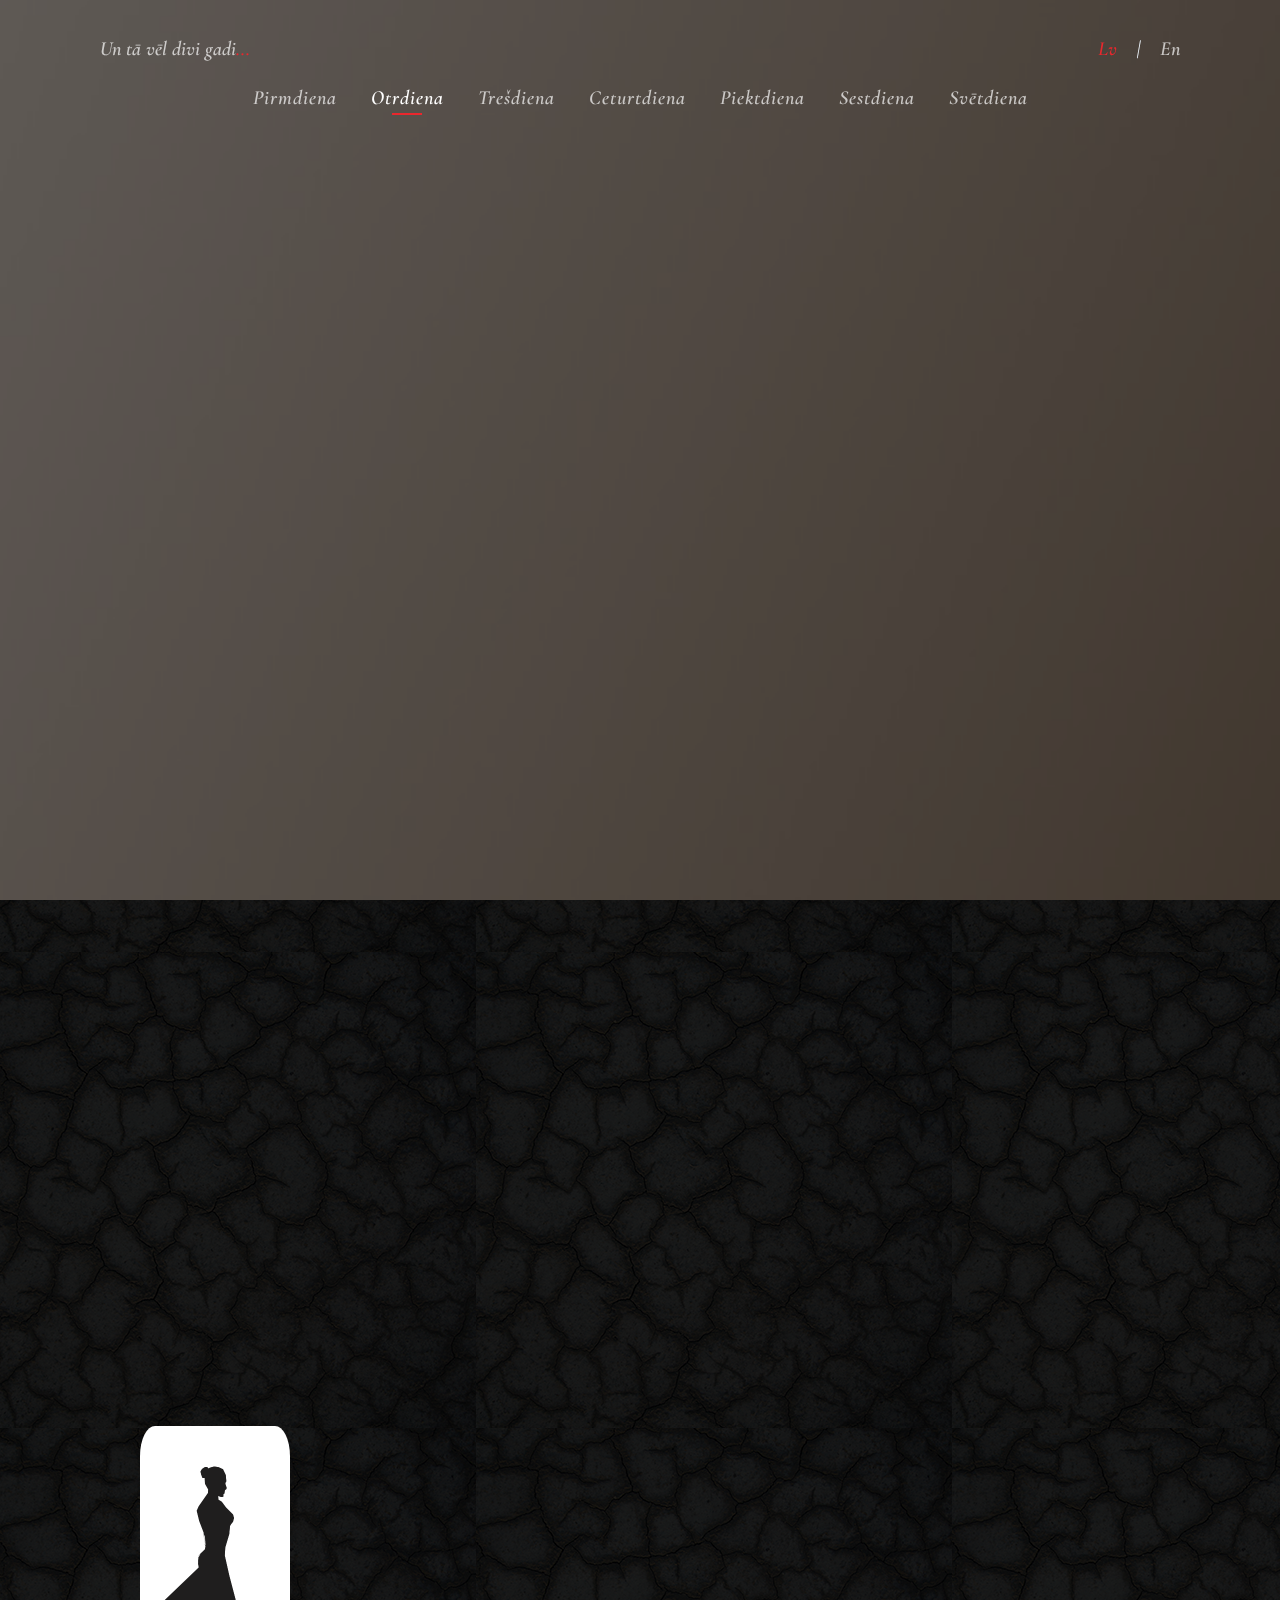
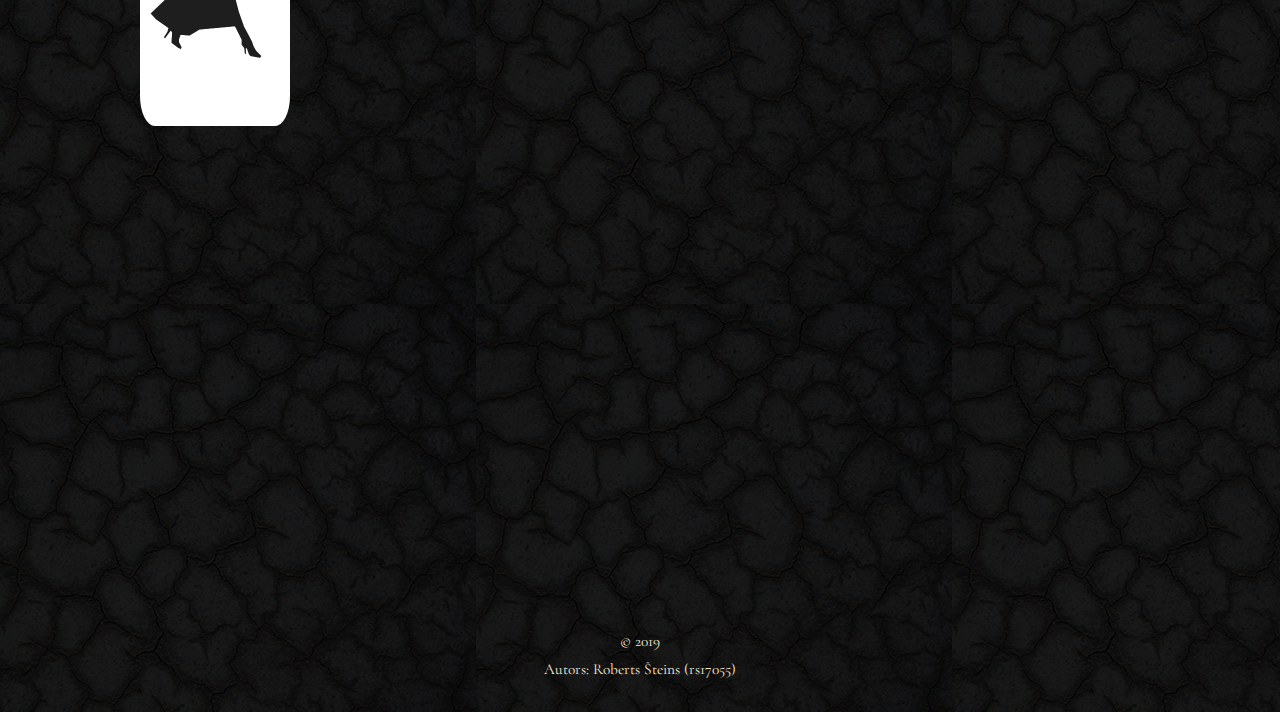
<file: otrdiena.html>
<!DOCTYPE HTML>
<html>
	<head>
<meta charset="utf-8">
	<meta http-equiv="X-UA-Compatible" content="IE=edge">
	<meta name="author" content="Roberts.Steins" />
	<meta name="viewport" content="width=device-width, initial-scale=1.0">
	<link href="https://fonts.googleapis.com/css?family=Cormorant+Garamond:300,300i,400,400i,500,600i,700" rel="stylesheet">
	<link href="https://fonts.googleapis.com/css?family=Satisfy" rel="stylesheet">
	
	<!-- Animate.css -->
	<link rel="stylesheet" href="css/animate.css">
	<!-- Icomoon Icon Fonts-->
	<link rel="stylesheet" href="css/icomoon.css">
	<!-- Bootstrap  -->
	<link rel="stylesheet" href="css/bootstrap.css">
	<!-- Flexslider  -->
	<link rel="stylesheet" href="css/flexslider.css">

	<!-- Theme style  -->
	<link rel="stylesheet" href="css/style.css">

	<!-- Modernizr JS -->
	<script src="js/modernizr-2.6.2.min.js"></script>
	<!-- FOR IE9 below -->
	<!--[if lt IE 9]>
	<script src="js/respond.min.js"></script>
	<![endif]-->

	</head>
	<body>
		
	<div class="fh5co-loader"></div>
	
	<div id="page">
	<nav class="fh5co-nav" role="navigation">
			<div class="container">
				<div class="row">
					<div class="d-flex top-header">
						<div class="my-text">Un tā vēl divi gadi<span class="text-red">...</span></div>
						<div class="languages d-flex"><div class="text-red">Lv &nbsp</div> &nbsp | &nbsp <div><a class='no-decoration-text' href="otrdiena - en.html"> &nbsp En</a></div></div>
					</div>
					<div class="col-xs-12 text-center menu-1 menu-wrap">
						<ul>
							<li class="menu-item"><a href="index.html">Pirmdiena</a></li>
							<li class="menu-item active"><a href="otrdiena.html">Otrdiena</a></li>
							<li class="menu-item"><a href="tresdiena.html">Trešdiena</a></li>
							<li class="menu-item"><a href="ceturtdiena.html">Ceturtdiena</a></li>
							<li class="menu-item"><a href="piektdiena.html">Piektdiena</a></li>
							<li class="menu-item"><a href="sestdiena.html">Sestdiena</a></li>
							<li class="menu-item"><a href="svetdiena.html">Svētdiena</a></li>
						</ul>
					</div>
				</div>
				
			</div>
		<!-- </div> -->
	</nav>

	<header id="fh5co-header" class="fh5co-cover js-fullheight" role="banner" style="background-image: url(images/background.jpeg);" data-stellar-background-ratio="0.5">
		<div class="overlay"></div>
		<div class="container">
			<div class="row">
				<div class="col-md-12 text-center">
					<div class="display-t js-fullheight">
						<div class="display-tc js-fullheight animate-box" data-animate-effect="fadeIn">
							<h1>Deju otrdiena</h1>
							<h2>1 nedēļa LU DF studenta dzīvē</h2>
						</div>
					</div>
				</div>
			</div>
		</div>
	</header>

	<div id="fh5co-blog" class="fh5co-section">
		<div class="container d-flex">
			<div class="flex-1">
					<img class="tuesdays-img" src="images/dancer.png" />
			</div>
			<div class="flex-7">
				<div class="row animate-box">
					<div class="col-md-10 col-md-offset-1 fh5co-heading animate-box color-antiquewhite">
						<p><span class="first-letter">O</span>trdiena man parasti sākās ar brokastīm un tēju pulksten astoņos. Pēc tam ieskrienu dušā un izmazgāju zobus. Šodiena ir īpaša ar to, ka pēc darba man ir jāiet uz dejām, kur es varu uz mirkli pazust no visiem darbiem un pienākumiem un būt tikai šajā momentā. 10:30 man parasti sākas pirmā lekcija, kas ir matemātiskā loģika. Šī ir pirmā matemātika, kas man nepatīk. Es esmu matemātisks cilvēks, tāpēc arī izvēlējos šo novirzienu, un man vienmēr ir bijusi patika pret matemātiku, it īpaši, kas ir izaicinoša, jo tad gūstu nešpetnu prieku par to, ka ir daudzi, kas nesaprot vielu, bet es varu justies īpašs ar to, ka saprotu. Bet šoreiz laikam lomas ir mainijušās.</p>
					</div>
				</div>
				<div class="row animate-box">
					<div class="col-md-10 col-md-offset-1 fh5co-heading animate-box color-antiquewhite">
						<p>Parasti es izeju no lekcijas ap 12:15 pusi nesaprazdams un dodas ar kursa biedru paēst, lai varētu vēlāk uz darbu doties. Darbā parasti esmu ap 1. Man patīk darbā atrasties, šeit ir patīkami kolēģi un laba kafija un projekts pie kā strādāju ir interesants.</p>
					</div>
				</div>
				<div class="row animate-box">
					<div class="col-md-10 col-md-offset-1 fh5co-heading animate-box color-antiquewhite">
						<p>Šo darbu es ieguvu pateicoties korporācijas biedram Ričardam. Mēs satikāmies vienā no korporāciju ballēm un, kad Ričards saprata, ka man patīk programmēt piedāvāja man darbu tur pat, kur viņš strādā. Es pēc nedēļas apdomas pieņēmu viņa darba piedāvājumu. Kad programmēju man ir tāda sajūta, ka es visu laiku risinātu vieglas matemātiskas problēmas, kas man kaut kādā nezināmā veidā dod prieku, par katru mazo lietu ko atrisinu.</p>
					</div>
				</div>
				<div class="row animate-box">
					<div class="col-md-10 col-md-offset-1 fh5co-heading animate-box color-antiquewhite">
						<p>Ap pulksten 18:00 es izeju no darba un dodos uz mājām, lai pārģerbtos un būtu gatavs dejām. Uz dejām ir jābūt uzvalkā. Pulksten 19:00 sākas dejas un tā kā es dzīvoju blakus es vienmēr ieeju precīzi vienu minūti pirms 19:00. Dejas vienmēr sākas ar to, ka ir jāuzlūdz savu meiteni vai partneri, kuras atrodas nošķirti sākumā no puišiem. Es ar savu meiteni tiekamies visbiežāk tikai tad, kad notiek uzlūgšana, tāpēc tas parasti mums ir jauks moments.</p>
					</div>
				</div>
				<div class="row animate-box">
					<div class="col-md-10 col-md-offset-1 fh5co-heading animate-box color-antiquewhite">
						<p>Pēc uzlūgšanas pirmo mēs parasti dejojam valsi, lai varētu vērst uzmanību partneriem un nedomāt daudz par deju. Viņa tad parasti pastāsta kā viņai klājās pa dienu, un interesējas, kas man jauns, un kā gājis pa dienu. Šī parasti man ir vispatikamākā un stresa brīvākā nedēļas diena par spīti matemātikai, tāpēc galvenokārt varu viņai atbildēt, ka man ir klājies labi, un vienmēr pastāstu, kas pa dienu interesants apgadījies.</p>
					</div>
				</div>
				<div class="row animate-box">
					<div class="col-md-10 col-md-offset-1 fh5co-heading animate-box color-antiquewhite">
						<p>Jau pēc 20 minūtēm mēs sākam ākstīties, jo mēs ar draudzeni negājām uz dejām, lai mācītos šis balles dejas, mēs ejam tur tikai, lai pavadītu laiku kopā, un lai vienmēr sanāktu reizi nedēļā, kad mēs tiekamies. Mēs ar draudzeni jau visas šis dejas mākam, tāpēc mūsu visiemīļotākā nodarbe, vai kaut cik dīvaini tas nebūtu, ir mēdīšanās. Dejojot mēs vienmēr izsmejamies un labi pavadam laiku. Pēc dejām, ja mums kādam nav kaut kur jāskrien, mēs nosnaužamies uz stundu, un tad vakarā viņa dodas mājās mācīties vai gulēt. Kad draudzene devusies mājās parasti mēģinu vēl kaut ko pamācīties un izplānot rītdienu, bet parasti dodos ātri gulēt, lai būtu gatavs rītdienai.</p>
					</div>
				</div>
			</div>
		</div>
	</div>

	<footer id="fh5co-footer" role="contentinfo">
		<div class="container">
			<div class="row">
				<div class="col-md-12 text-center color-antiquewhite">
					<p>
						<small class="block">&copy; 2019</small> 
						<small class="block author">Autors: Roberts Šteins (rs17055)</small>
					</p>
				</div>
			</div>
		</div>
	</footer>
	</div>

	<!-- jQuery -->
	<script src="js/jquery.min.js"></script>
	<!-- jQuery Easing -->
	<script src="js/jquery.easing.1.3.js"></script>
	<!-- Bootstrap -->
	<script src="js/bootstrap.min.js"></script>
	<!-- Waypoints -->
	<script src="js/jquery.waypoints.min.js"></script>
	<!-- Waypoints -->
	<script src="js/jquery.stellar.min.js"></script>
	<!-- Flexslider -->
	<script src="js/jquery.flexslider-min.js"></script>
	<!-- Main -->
	<script src="js/main.js"></script>

	</body>
</html>
</file>
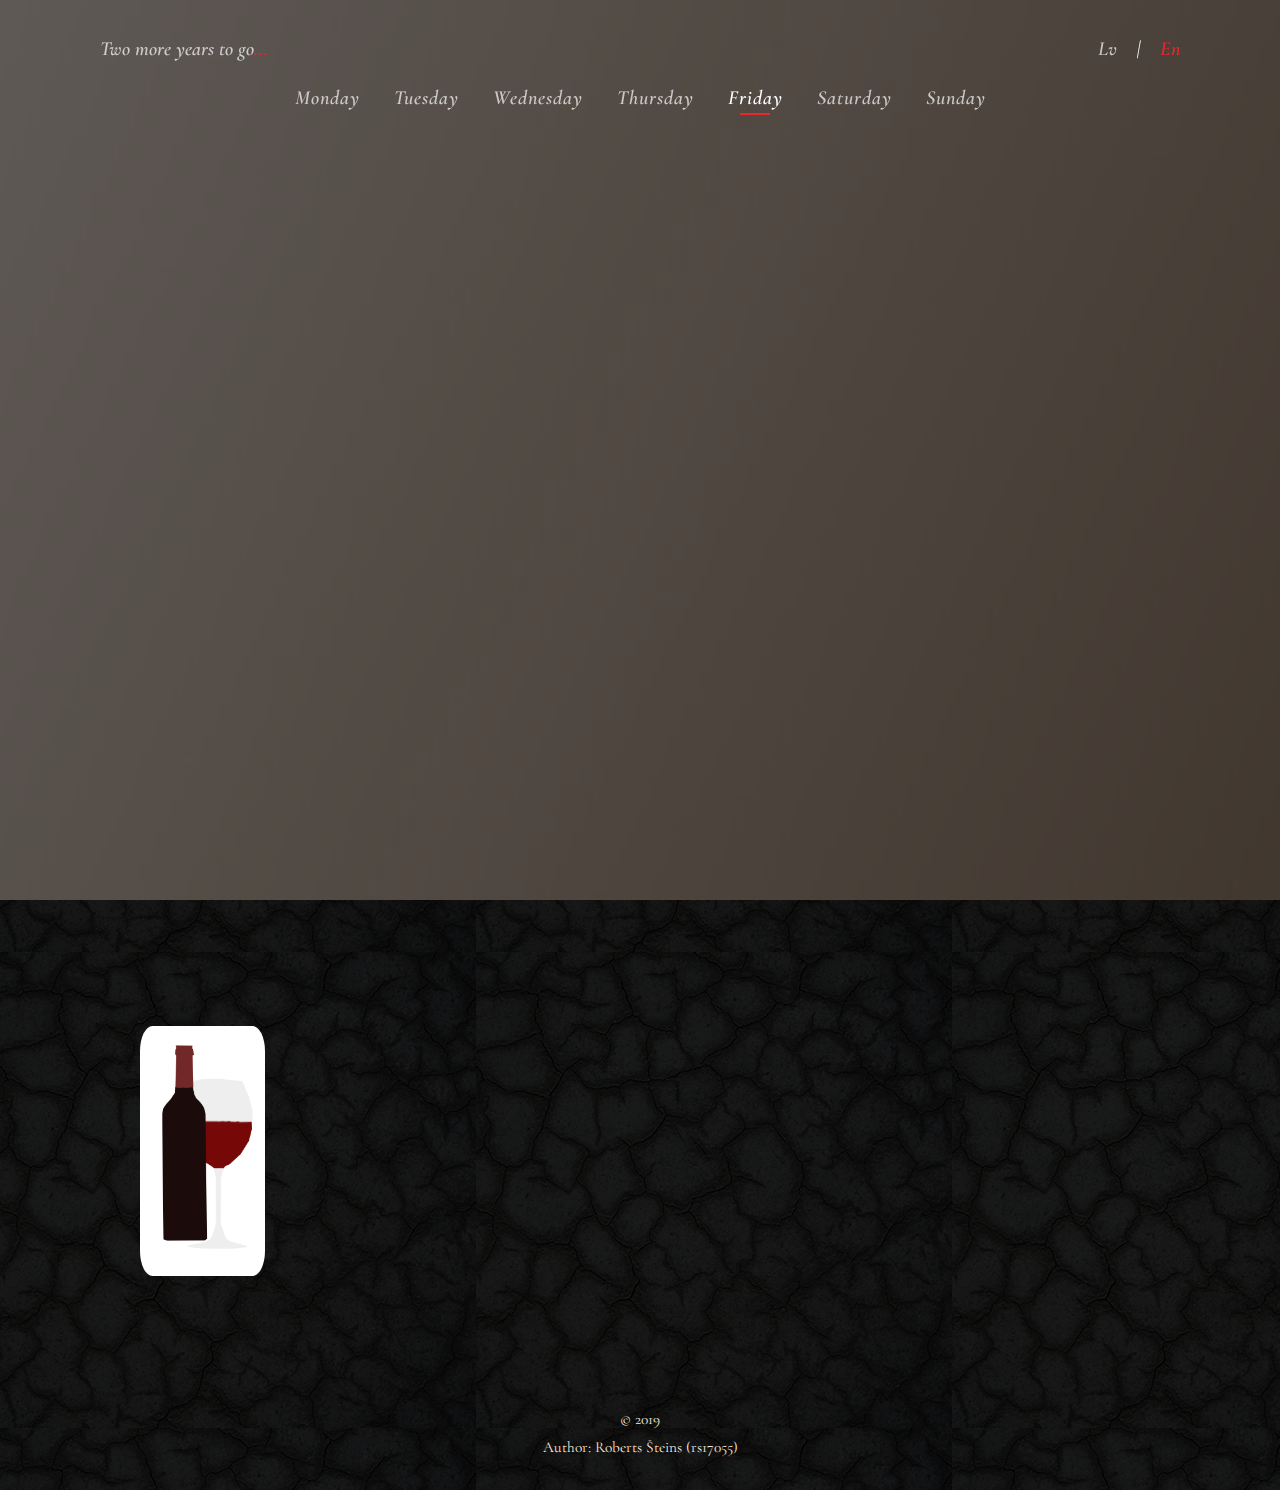
<file: piektdiena - en.html>
<!DOCTYPE HTML>
<html>
	<head>
<meta charset="utf-8">
	<meta http-equiv="X-UA-Compatible" content="IE=edge">
	<meta name="author" content="Roberts.Steins" />
	<meta name="viewport" content="width=device-width, initial-scale=1.0">
	<link href="https://fonts.googleapis.com/css?family=Cormorant+Garamond:300,300i,400,400i,500,600i,700" rel="stylesheet">
	<link href="https://fonts.googleapis.com/css?family=Satisfy" rel="stylesheet">
	
	<!-- Animate.css -->
	<link rel="stylesheet" href="css/animate.css">
	<!-- Icomoon Icon Fonts-->
	<link rel="stylesheet" href="css/icomoon.css">
	<!-- Bootstrap  -->
	<link rel="stylesheet" href="css/bootstrap.css">
	<!-- Flexslider  -->
	<link rel="stylesheet" href="css/flexslider.css">

	<!-- Theme style  -->
	<link rel="stylesheet" href="css/style.css">

	<!-- Modernizr JS -->
	<script src="js/modernizr-2.6.2.min.js"></script>
	<!-- FOR IE9 below -->
	<!--[if lt IE 9]>
	<script src="js/respond.min.js"></script>
	<![endif]-->

	</head>
	<body>
		
	<div class="fh5co-loader"></div>
	
	<div id="page">
	<nav class="fh5co-nav" role="navigation">
			<div class="container">
				<div class="row">
					<div class="d-flex top-header">
						<div class="my-text">Two more years to go<span class="text-red">...</span></div>
						<div class="languages d-flex"><div><a class='no-decoration-text' href="piektdiena.html">Lv &nbsp</a></div> &nbsp | &nbsp <div class="text-red"> &nbsp En</div></div>
					</div>
					<div class="col-xs-12 text-center menu-1 menu-wrap">
						<ul>
							<li class="menu-item"><a href="index - en.html">Monday</a></li>
							<li class="menu-item"><a href="otrdiena - en.html">Tuesday</a></li>
							<li class="menu-item"><a href="tresdiena - en.html">Wednesday</a></li>
							<li class="menu-item"><a href="ceturtdiena - en.html">Thursday</a></li>
							<li class="menu-item active"><a href="piektdiena - en.html">Friday</a></li>
							<li class="menu-item"><a href="sestdiena - en.html">Saturday</a></li>
							<li class="menu-item"><a href="svetdiena - en.html">Sunday</a></li>
						</ul>
					</div>
				</div>
				
			</div>
		<!-- </div> -->
	</nav>
	

	<header id="fh5co-header" class="fh5co-cover js-fullheight" role="banner" style="background-image: url(images/background.jpeg);" data-stellar-background-ratio="0.5">
		<div class="overlay"></div>
		<div class="container">
			<div class="row">
				<div class="col-md-12 text-center">
					<div class="display-t js-fullheight">
						<div class="display-tc js-fullheight animate-box" data-animate-effect="fadeIn">
							<h1>Amazing Friday</h1>
							<h2>1 week in LU DF student life</h2>
						</div>
					</div>
				</div>
			</div>
		</div>
	</header>

	
	<div id="fh5co-blog" class="fh5co-section">
		<div class="container d-flex">
			<div class="flex-1">
				<img class="fridays-img" src="images/wine.png" />
			</div>
			<div class="flex-7">
				<div class="row animate-box">
					<div class="col-md-10 col-md-offset-1 fh5co-heading animate-box color-antiquewhite">
						<p><span class="first-letter">F</span>riday is always amazing. The day begins with a visit to the fintess hall, where sometimes my girlfriend joins, then we eat lunch and go to work. I never study after work on Fridays. Friday is always a special day for me because there always are some corporate party, an event, or a birthday.
						</p>
					</div>
				</div>
				<div class="row animate-box">
					<div class="col-md-10 col-md-offset-1 fh5co-heading animate-box color-antiquewhite">
						<p>Friday is sometimes a challenge, sometimes I want to compete with how much fun this evening can be. Friday reminds me that student life is still going on in a good way. When it's over two and I am done talking to my friends or gone out with my girlfriend, drank all wine, I go home to sleep, sweet sleep.</p>
					</div>
				</div>
			</div>
		</div>
	</div>

	<footer id="fh5co-footer" role="contentinfo">
		<div class="container">
			<div class="row">
				<div class="col-md-12 text-center color-antiquewhite">
					<p>
						<small class="block">&copy; 2019</small> 
						<small class="block author">Author: Roberts Šteins (rs17055)</small>
					</p>
				</div>
			</div>
		</div>
	</footer>
	</div>

	<!-- jQuery -->
	<script src="js/jquery.min.js"></script>
	<!-- jQuery Easing -->
	<script src="js/jquery.easing.1.3.js"></script>
	<!-- Bootstrap -->
	<script src="js/bootstrap.min.js"></script>
	<!-- Waypoints -->
	<script src="js/jquery.waypoints.min.js"></script>
	<!-- Waypoints -->
	<script src="js/jquery.stellar.min.js"></script>
	<!-- Flexslider -->
	<script src="js/jquery.flexslider-min.js"></script>
	<!-- Main -->
	<script src="js/main.js"></script>

	</body>
</html>
</file>
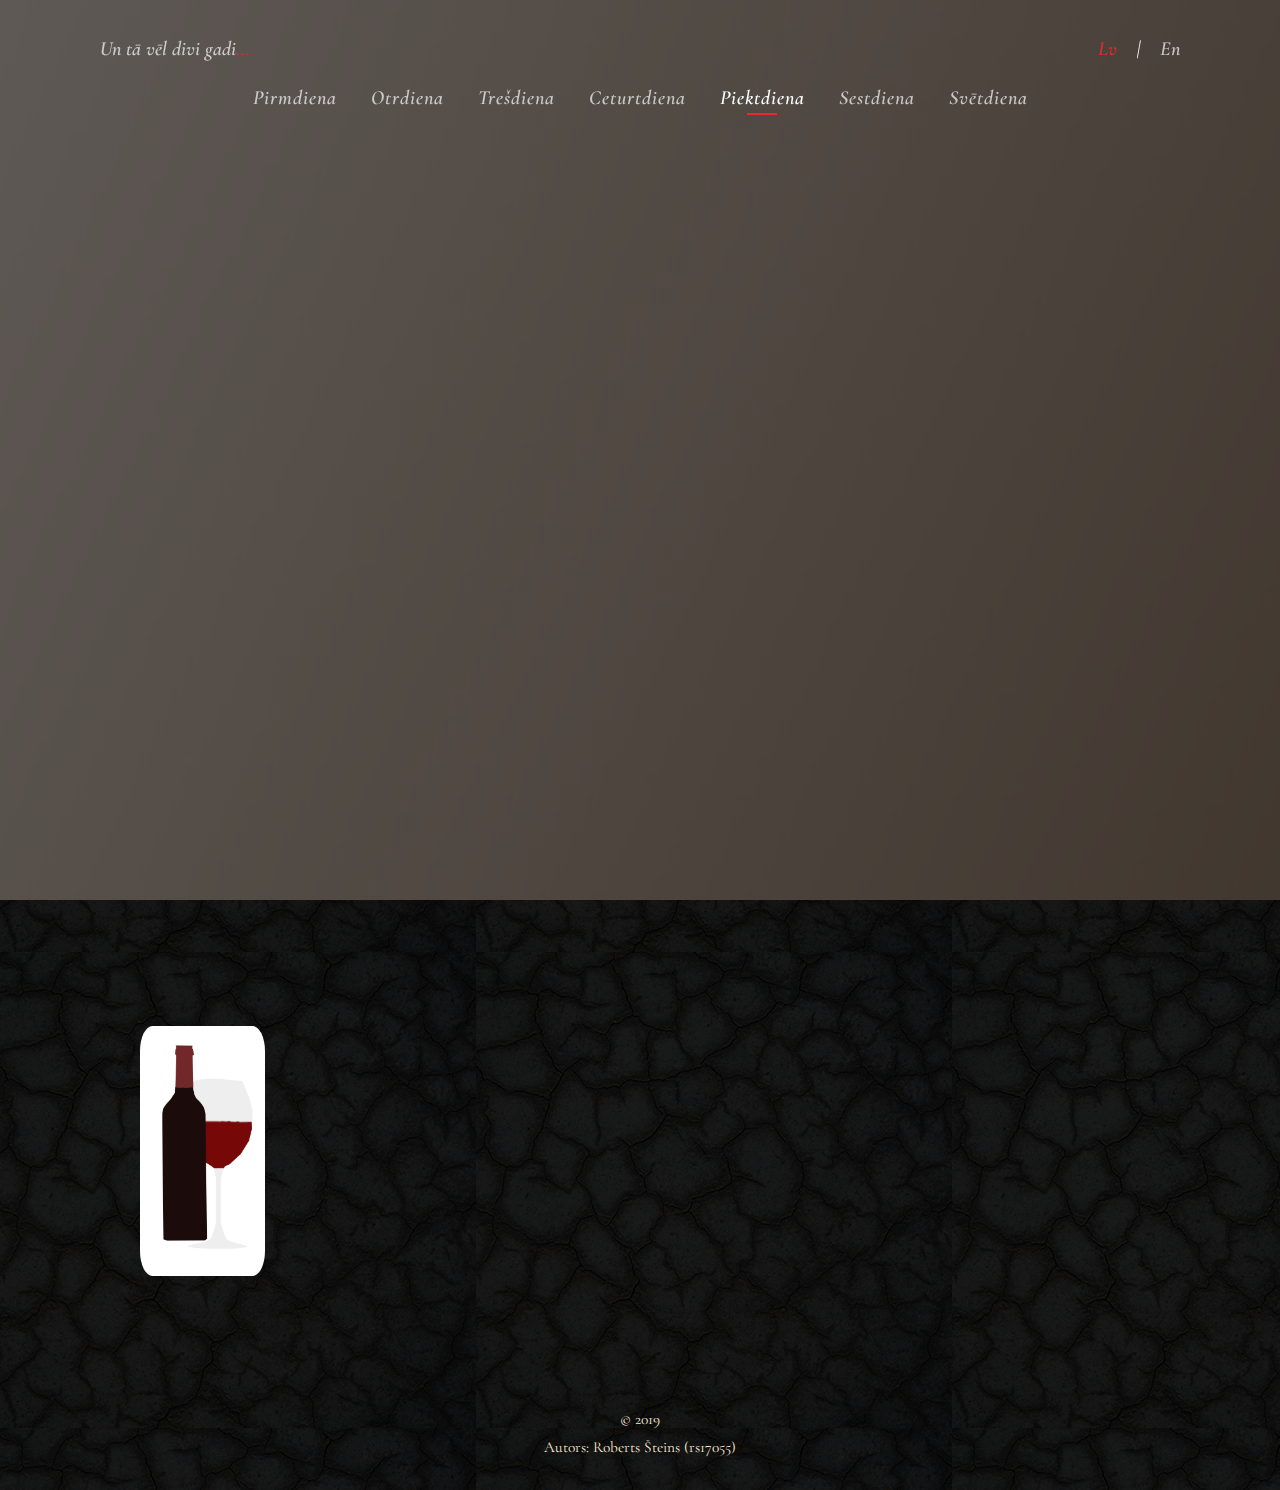
<file: piektdiena.html>
<!DOCTYPE HTML>
<html>
	<head>
<meta charset="utf-8">
	<meta http-equiv="X-UA-Compatible" content="IE=edge">
	<meta name="author" content="Roberts.Steins" />
	<meta name="viewport" content="width=device-width, initial-scale=1.0">
	<link href="https://fonts.googleapis.com/css?family=Cormorant+Garamond:300,300i,400,400i,500,600i,700" rel="stylesheet">
	<link href="https://fonts.googleapis.com/css?family=Satisfy" rel="stylesheet">
	
	<!-- Animate.css -->
	<link rel="stylesheet" href="css/animate.css">
	<!-- Icomoon Icon Fonts-->
	<link rel="stylesheet" href="css/icomoon.css">
	<!-- Bootstrap  -->
	<link rel="stylesheet" href="css/bootstrap.css">
	<!-- Flexslider  -->
	<link rel="stylesheet" href="css/flexslider.css">

	<!-- Theme style  -->
	<link rel="stylesheet" href="css/style.css">

	<!-- Modernizr JS -->
	<script src="js/modernizr-2.6.2.min.js"></script>
	<!-- FOR IE9 below -->
	<!--[if lt IE 9]>
	<script src="js/respond.min.js"></script>
	<![endif]-->

	</head>
	<body>
		
	<div class="fh5co-loader"></div>
	
	<div id="page">
	<nav class="fh5co-nav" role="navigation">
			<div class="container">
				<div class="row">
					<div class="d-flex top-header">
						<div class="my-text">Un tā vēl divi gadi<span class="text-red">...</span></div>
						<div class="languages d-flex"><div class="text-red">Lv &nbsp</div> &nbsp | &nbsp <div><a class='no-decoration-text' href="piektdiena - en.html"> &nbsp En</a></div></div>
					</div>
					<div class="col-xs-12 text-center menu-1 menu-wrap">
						<ul>
							<li class="menu-item"><a href="index.html">Pirmdiena</a></li>
							<li class="menu-item"><a href="otrdiena.html">Otrdiena</a></li>
							<li class="menu-item"><a href="tresdiena.html">Trešdiena</a></li>
							<li class="menu-item"><a href="ceturtdiena.html">Ceturtdiena</a></li>
							<li class="menu-item active"><a href="piektdiena.html">Piektdiena</a></li>
							<li class="menu-item"><a href="sestdiena.html">Sestdiena</a></li>
							<li class="menu-item"><a href="svetdiena.html">Svētdiena</a></li>
						</ul>
					</div>
				</div>
				
			</div>
		<!-- </div> -->
	</nav>
	

	<header id="fh5co-header" class="fh5co-cover js-fullheight" role="banner" style="background-image: url(images/background.jpeg);" data-stellar-background-ratio="0.5">
		<div class="overlay"></div>
		<div class="container">
			<div class="row">
				<div class="col-md-12 text-center">
					<div class="display-t js-fullheight">
						<div class="display-tc js-fullheight animate-box" data-animate-effect="fadeIn">
							<h1>Pārsteidzošā piektdiena</h1>
							<h2>1 nedēļa LU DF studenta dzīvē<span>.</span></h2>
						</div>
					</div>
				</div>
			</div>
		</div>
	</header>

	
	<div id="fh5co-blog" class="fh5co-section">
		<div class="container d-flex">
			<div class="flex-1">
				<img class="fridays-img" src="images/wine.png" />
			</div>
			<div class="flex-7">
				<div class="row animate-box">
					<div class="col-md-10 col-md-offset-1 fh5co-heading animate-box color-antiquewhite">
						<p><span class="first-letter">P</span>iektdien vienmēr ir pārsteidzoša. Diena sākas ar apmeklējumu uz fintesa zāli, kur man dažreiz pievienojas draudzene, tad paēdam pusdienas un eju uz darbu. Pēc darba piektdienās es nekad nemācos. Piektdiena man vienmēr ir īpaša diena, jo sagadās kāda korporācijas balle, vai pasākums, vai kādam dzimšanas diena. 
						</p>
					</div>
				</div>
				<div class="row animate-box">
					<div class="col-md-10 col-md-offset-1 fh5co-heading animate-box color-antiquewhite">
						<p>Piektdiena citreiz ir kā izaicinājums, citreiz gribas sacensties ar to cik jautri šajā vakarā var būt. Piektdienas man atgādina ka studentu dzīve vēl turpinās labā nozīmē. Kad pienācis pāri diviem un esmu izrunājies ar draugiem vai izdejojies ar draudzeni, padzēris vīnu, dodos uz mājām gulēt, saldā miegā.</p>
					</div>
				</div>
			</div>
		</div>
	</div>

	<footer id="fh5co-footer" role="contentinfo">
		<div class="container">
			<div class="row">
				<div class="col-md-12 text-center color-antiquewhite">
					<p>
						<small class="block">&copy; 2019</small> 
						<small class="block author">Autors: Roberts Šteins (rs17055)</small>
					</p>
				</div>
			</div>
		</div>
	</footer>
	</div>

	<!-- jQuery -->
	<script src="js/jquery.min.js"></script>
	<!-- jQuery Easing -->
	<script src="js/jquery.easing.1.3.js"></script>
	<!-- Bootstrap -->
	<script src="js/bootstrap.min.js"></script>
	<!-- Waypoints -->
	<script src="js/jquery.waypoints.min.js"></script>
	<!-- Waypoints -->
	<script src="js/jquery.stellar.min.js"></script>
	<!-- Flexslider -->
	<script src="js/jquery.flexslider-min.js"></script>
	<!-- Main -->
	<script src="js/main.js"></script>

	</body>
</html>
</file>
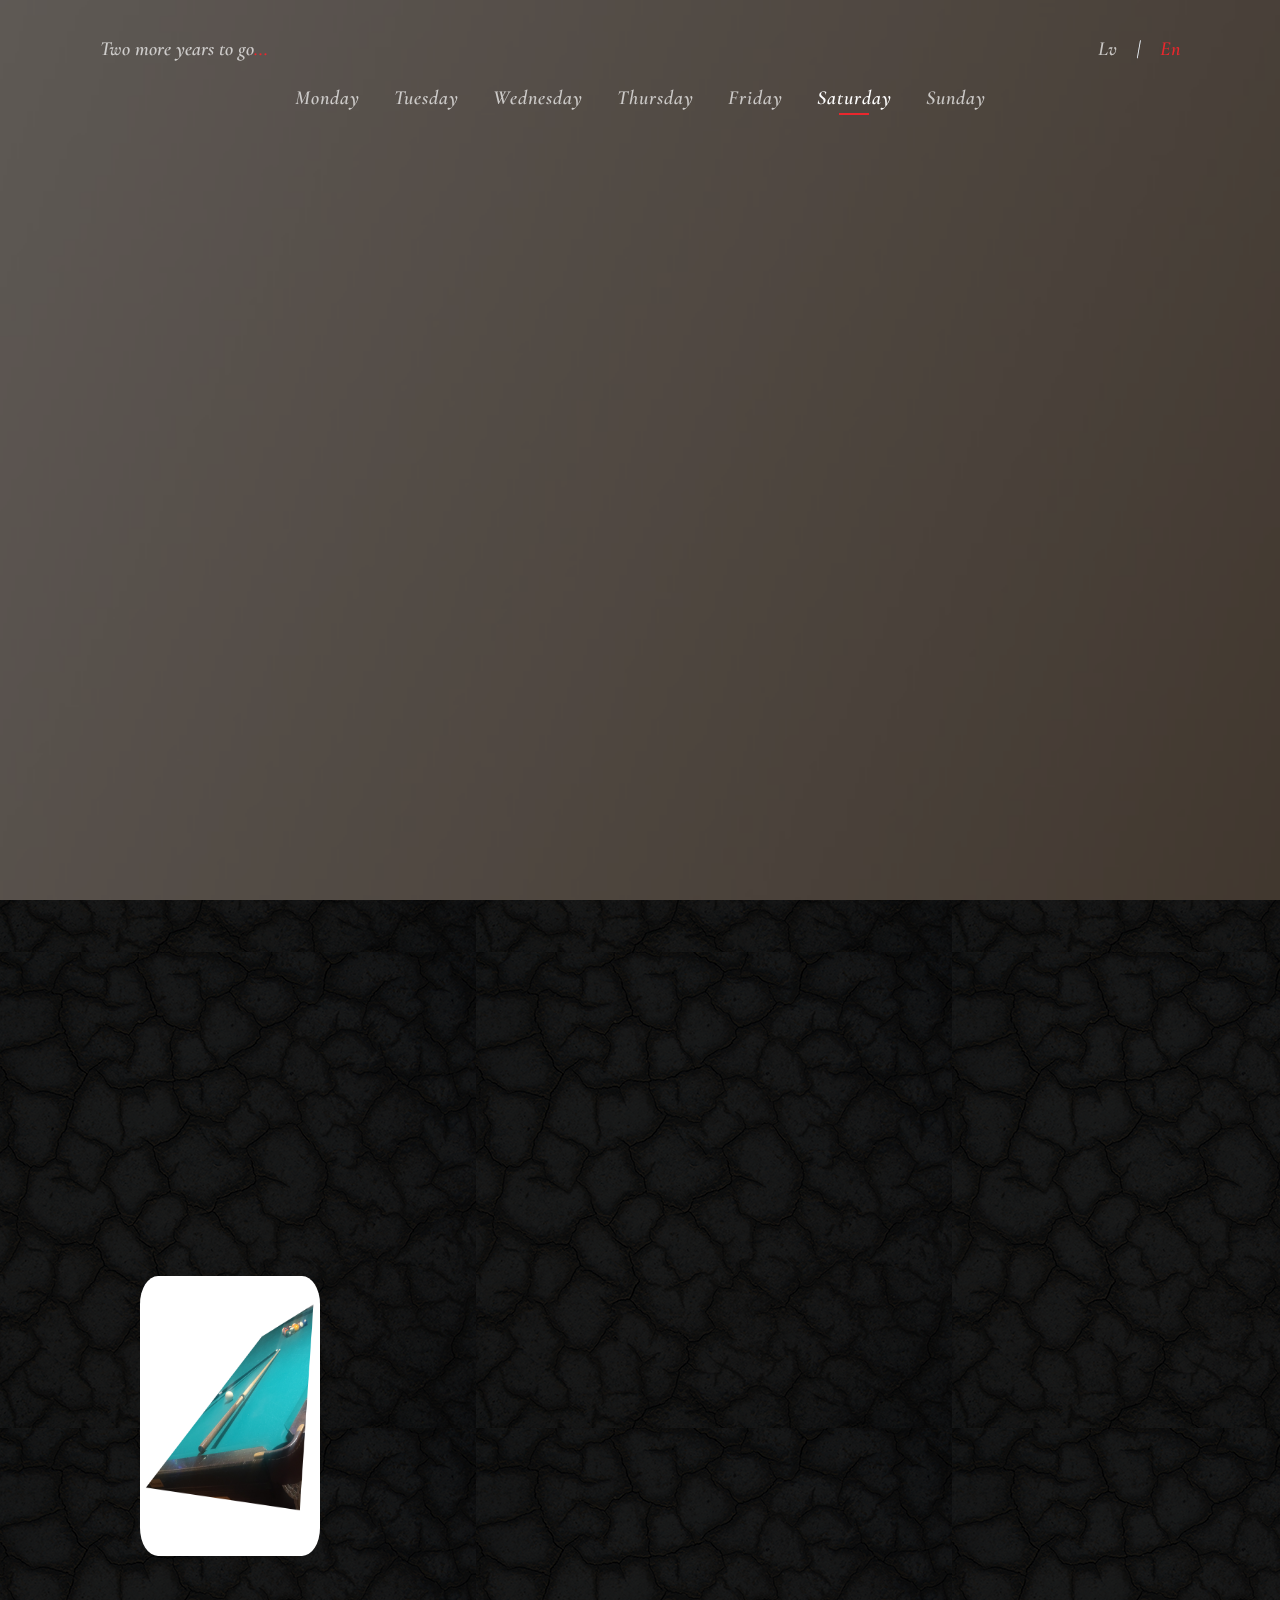
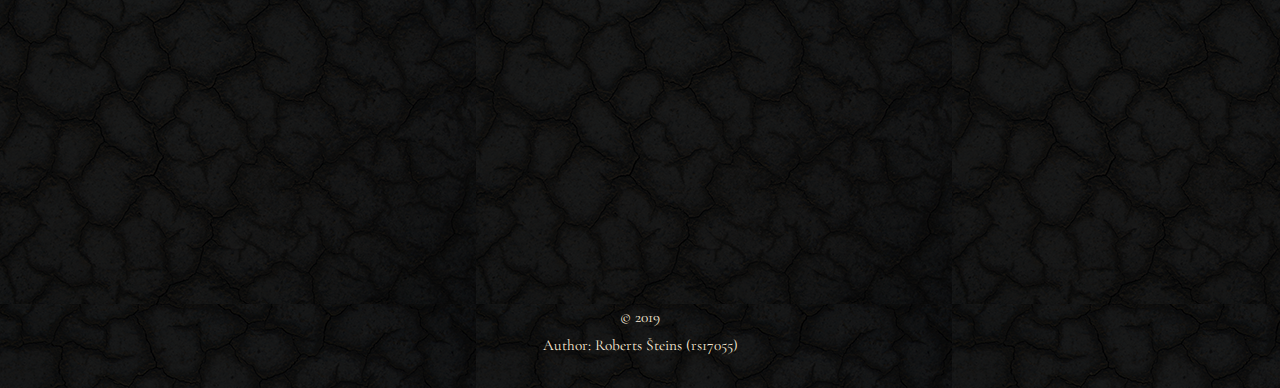
<file: sestdiena - en.html>
<!DOCTYPE HTML>
<html>
	<head>
<meta charset="utf-8">
	<meta http-equiv="X-UA-Compatible" content="IE=edge">
	<meta name="author" content="Roberts.Steins" />
	<meta name="viewport" content="width=device-width, initial-scale=1.0">
	<link href="https://fonts.googleapis.com/css?family=Cormorant+Garamond:300,300i,400,400i,500,600i,700" rel="stylesheet">
	<link href="https://fonts.googleapis.com/css?family=Satisfy" rel="stylesheet">
	
	<!-- Animate.css -->
	<link rel="stylesheet" href="css/animate.css">
	<!-- Icomoon Icon Fonts-->
	<link rel="stylesheet" href="css/icomoon.css">
	<!-- Bootstrap  -->
	<link rel="stylesheet" href="css/bootstrap.css">
	<!-- Flexslider  -->
	<link rel="stylesheet" href="css/flexslider.css">

	<!-- Theme style  -->
	<link rel="stylesheet" href="css/style.css">

	<!-- Modernizr JS -->
	<script src="js/modernizr-2.6.2.min.js"></script>
	<!-- FOR IE9 below -->
	<!--[if lt IE 9]>
	<script src="js/respond.min.js"></script>
	<![endif]-->

	</head>
	<body>
		
	<div class="fh5co-loader"></div>
	
	<div id="page">
	<nav class="fh5co-nav" role="navigation">
			<div class="container">
				<div class="row">
					<div class="d-flex top-header">
						<div class="my-text">Two more years to go<span class="text-red">...</span></div>
						<div class="languages d-flex"><div><a class='no-decoration-text' href="sestdiena.html">Lv &nbsp</a></div> &nbsp | &nbsp <div class="text-red"> &nbsp En</div></div>
					</div>
					<div class="col-xs-12 text-center menu-1 menu-wrap">
						<ul>
							<li class="menu-item"><a href="index - en.html">Monday</a></li>
							<li class="menu-item"><a href="otrdiena - en.html">Tuesday</a></li>
							<li class="menu-item"><a href="tresdiena - en.html">Wednesday</a></li>
							<li class="menu-item"><a href="ceturtdiena - en.html">Thursday</a></li>
							<li class="menu-item"><a href="piektdiena - en.html">Friday</a></li>
							<li class="menu-item active"><a href="sestdiena - en.html">Saturday</a></li>
							<li class="menu-item"><a href="svetdiena - en.html">Sunday</a></li>
						</ul>
					</div>
				</div>
				
			</div>
		<!-- </div> -->
	</nav>
	

	<header id="fh5co-header" class="fh5co-cover js-fullheight" role="banner" style="background-image: url(images/background.jpeg);" data-stellar-background-ratio="0.5">
		<div class="overlay"></div>
		<div class="container">
			<div class="row">
				<div class="col-md-12 text-center">
					<div class="display-t js-fullheight">
						<div class="display-tc js-fullheight animate-box" data-animate-effect="fadeIn">
							<h1>Happy Saturday</h1>
							<h2>1 week in LU DF student life</h2>
						</div>
					</div>
				</div>
			</div>
		</div>
	</header>

	<div id="fh5co-blog" class="fh5co-section">
		<div class="container d-flex">
			<div class="flex-1">
				<img class="saturdays-img" src="images/8ball.png" />
			</div>
			<div class="flex-7">
				<div class="row animate-box">
					<div class="col-md-10 col-md-offset-1 fh5co-heading animate-box color-antiquewhite">
						<p><span class="first-letter">O</span>n Saturdays, I would usually get up around 10:30am to be ready for school homework. The day always starts with Valter. I like these days because I have to focus on what is important, not what is urgent. Monday through Friday, eight to nine, this is a busy week with busy time and urgency. But on weekends, we slow down - play billiards. We do our homework.
						</p>
					</div>
				</div>
				<div class="row animate-box">
					<div class="col-md-10 col-md-offset-1 fh5co-heading animate-box color-antiquewhite">
						<p>I love the simplicity of Saturday. When you can do it all without hurry and relax with Valter or Aelita. Usually we try to spend the day productively, but if we didn't even make it productive, there is always tomorrow, always the other side of the weekend, to catch up and try and prepare for the upcoming duties. It's easy to be fooled into doing everything on a Sunday and don't worry about the day.
						</p>
					</div>
				</div>
				<div class="row animate-box">
					<div class="col-md-10 col-md-offset-1 fh5co-heading animate-box color-antiquewhite">
						<p>Today is special. We have so few of these moments in our adult lives - these blameless snapshots where nothing is expected or demanded of us. Saturdays remind me of how fulfilling my life is. I am grateful for how full it is with events, events and support from friends.
						</p>
					</div>
				</div>
				<div class="row animate-box">
					<div class="col-md-10 col-md-offset-1 fh5co-heading animate-box color-antiquewhite">
						<p>In the middle of the day, when part of the homework is done, the greatest strength is given to me by nap. Most of the time we try to coordinate with our girlfriends to get together for a moment to get some nap together. After that, we usually spend the rest of the day together, always having a movie to go to, or a corporation having a play party or party.
						</p>
					</div>
				</div>
				<div class="row animate-box">
					<div class="col-md-10 col-md-offset-1 fh5co-heading animate-box color-antiquewhite">
						<p>Often you will spend many hours in the kitchen preparing pancakes or other snacks. We waste time and do everything slowly, sacrificing efficiency for excitement. We turn the radio up and let the music shine. We watch movies until evening. We go out and do nothing but enjoy.
						</p>
					</div>
				</div>
				<div class="row animate-box">
					<div class="col-md-10 col-md-offset-1 fh5co-heading animate-box color-antiquewhite">
						<p>We do this not because we need it, but because we want it. And we remember that these are the days that help us recharge and retire, and prepare for another busy week. This day is to enjoy the moment.
						</p>
					</div>
				</div>
			</div>
		</div>
	</div>

	

	<footer id="fh5co-footer" role="contentinfo">
		<div class="container">
			<div class="row">
				<div class="col-md-12 text-center color-antiquewhite">
					<p>
						<small class="block">&copy; 2019</small> 
						<small class="block author">Author: Roberts Šteins (rs17055)</small>
					</p>
				</div>
			</div>
		</div>
	</footer>
	</div>

	<!-- jQuery -->
	<script src="js/jquery.min.js"></script>
	<!-- jQuery Easing -->
	<script src="js/jquery.easing.1.3.js"></script>
	<!-- Bootstrap -->
	<script src="js/bootstrap.min.js"></script>
	<!-- Waypoints -->
	<script src="js/jquery.waypoints.min.js"></script>
	<!-- Waypoints -->
	<script src="js/jquery.stellar.min.js"></script>
	<!-- Flexslider -->
	<script src="js/jquery.flexslider-min.js"></script>
	<!-- Main -->
	<script src="js/main.js"></script>

	</body>
</html>
</file>
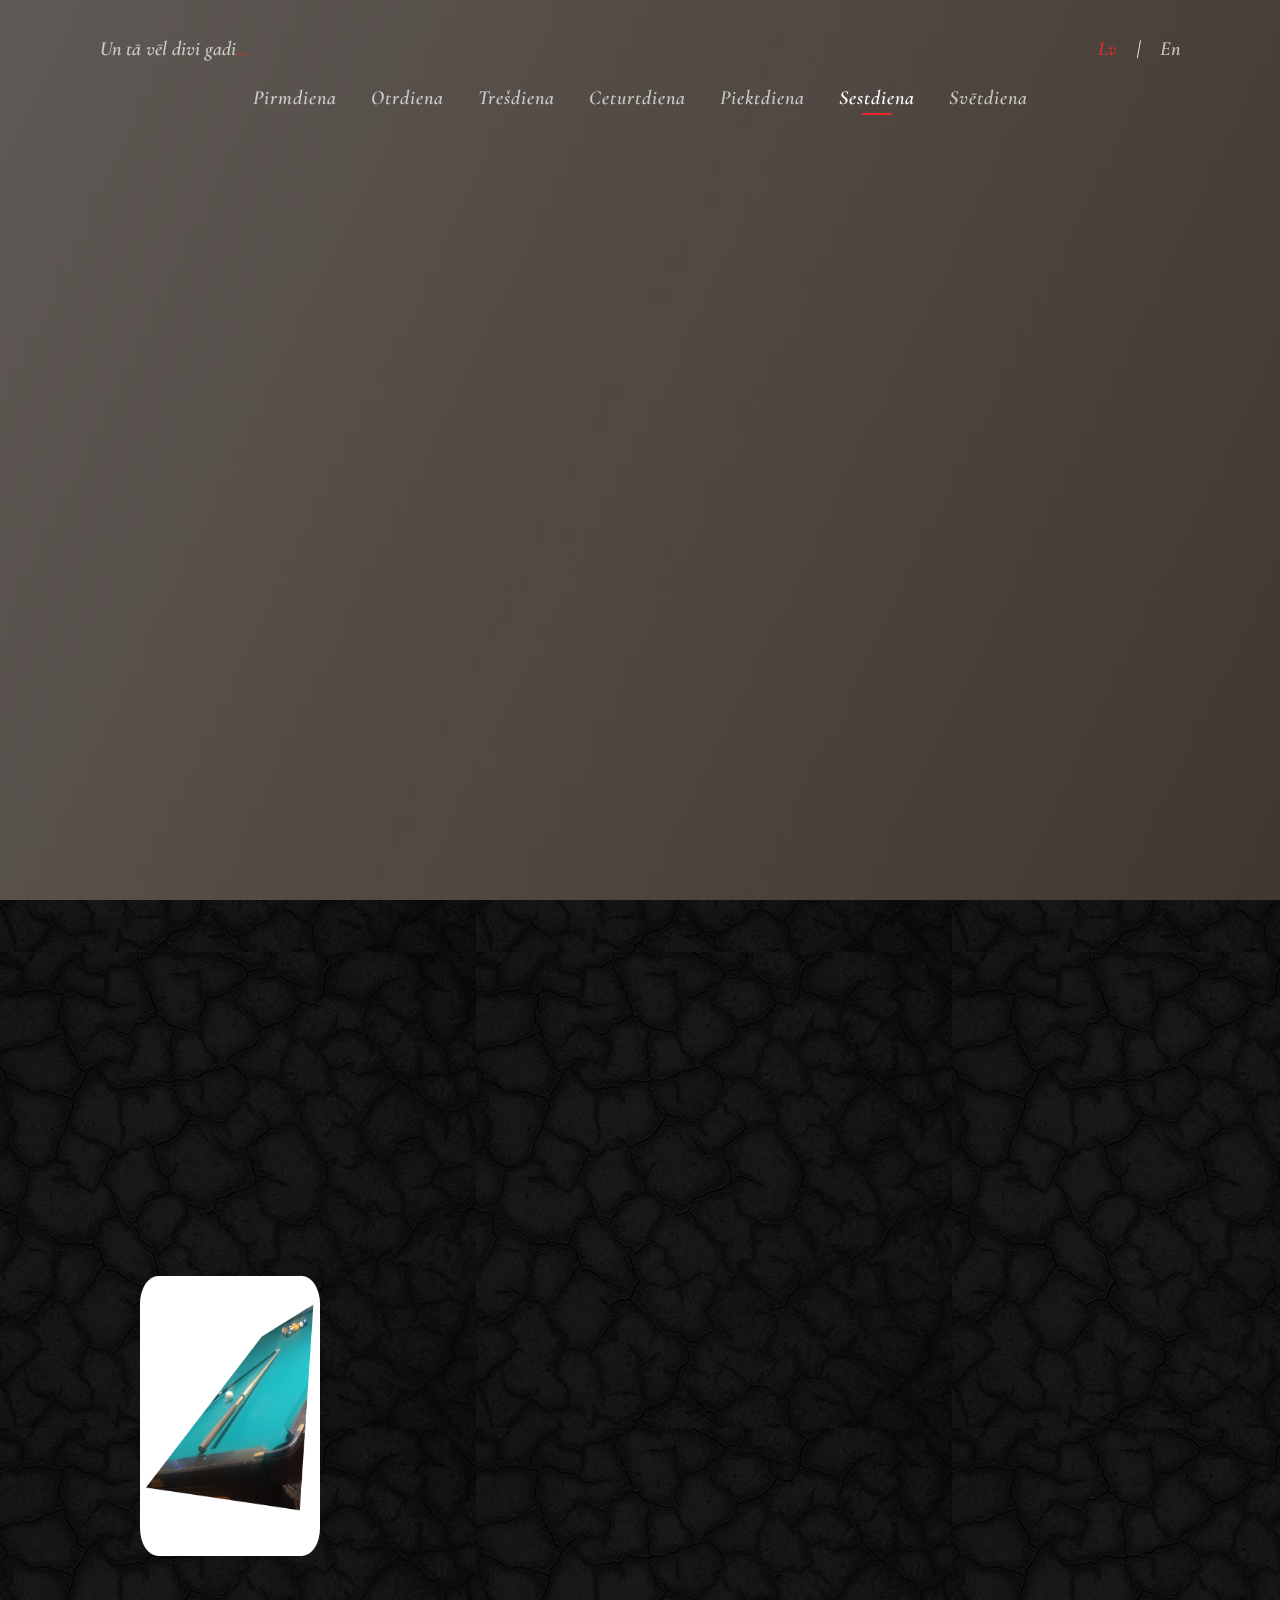
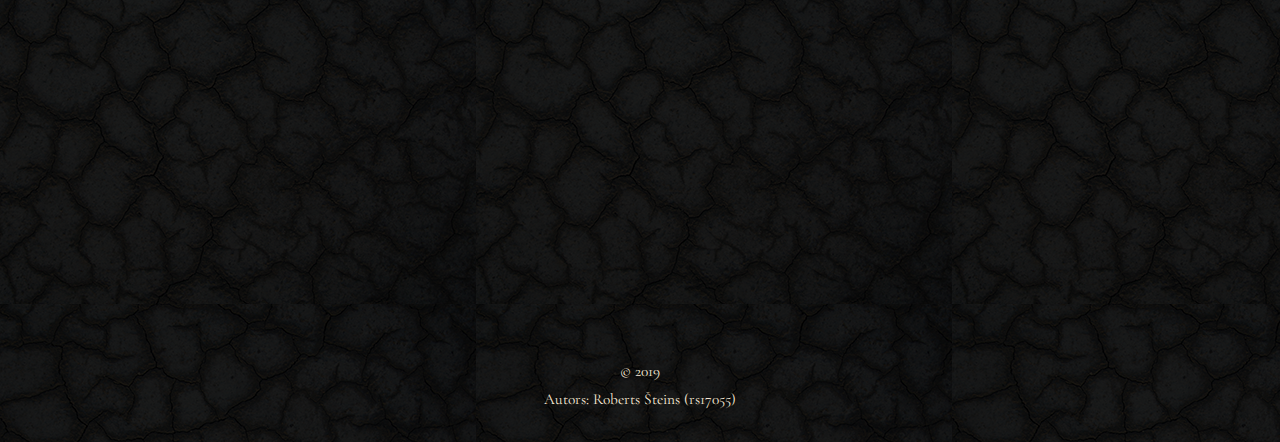
<file: sestdiena.html>
<!DOCTYPE HTML>
<html>
	<head>
<meta charset="utf-8">
	<meta http-equiv="X-UA-Compatible" content="IE=edge">
	<meta name="author" content="Roberts.Steins" />
	<meta name="viewport" content="width=device-width, initial-scale=1.0">
	<link href="https://fonts.googleapis.com/css?family=Cormorant+Garamond:300,300i,400,400i,500,600i,700" rel="stylesheet">
	<link href="https://fonts.googleapis.com/css?family=Satisfy" rel="stylesheet">
	
	<!-- Animate.css -->
	<link rel="stylesheet" href="css/animate.css">
	<!-- Icomoon Icon Fonts-->
	<link rel="stylesheet" href="css/icomoon.css">
	<!-- Bootstrap  -->
	<link rel="stylesheet" href="css/bootstrap.css">
	<!-- Flexslider  -->
	<link rel="stylesheet" href="css/flexslider.css">

	<!-- Theme style  -->
	<link rel="stylesheet" href="css/style.css">

	<!-- Modernizr JS -->
	<script src="js/modernizr-2.6.2.min.js"></script>
	<!-- FOR IE9 below -->
	<!--[if lt IE 9]>
	<script src="js/respond.min.js"></script>
	<![endif]-->

	</head>
	<body>
		
	<div class="fh5co-loader"></div>
	
	<div id="page">
	<nav class="fh5co-nav" role="navigation">
			<div class="container">
				<div class="row">
					<div class="d-flex top-header">
						<div class="my-text">Un tā vēl divi gadi<span class="text-red">...</span></div>
						<div class="languages d-flex"><div class="text-red">Lv &nbsp</div> &nbsp | &nbsp <div><a class='no-decoration-text' href="sestdiena - en.html"> &nbsp En</a></div></div>
					</div>
					<div class="col-xs-12 text-center menu-1 menu-wrap">
						<ul>
							<li class="menu-item"><a href="index.html">Pirmdiena</a></li>
							<li class="menu-item"><a href="otrdiena.html">Otrdiena</a></li>
							<li class="menu-item"><a href="tresdiena.html">Trešdiena</a></li>
							<li class="menu-item"><a href="ceturtdiena.html">Ceturtdiena</a></li>
							<li class="menu-item"><a href="piektdiena.html">Piektdiena</a></li>
							<li class="menu-item active"><a href="sestdiena.html">Sestdiena</a></li>
							<li class="menu-item"><a href="svetdiena.html">Svētdiena</a></li>
						</ul>
					</div>
				</div>
				
			</div>
		<!-- </div> -->
	</nav>
	

	<header id="fh5co-header" class="fh5co-cover js-fullheight" role="banner" style="background-image: url(images/background.jpeg);" data-stellar-background-ratio="0.5">
		<div class="overlay"></div>
		<div class="container">
			<div class="row">
				<div class="col-md-12 text-center">
					<div class="display-t js-fullheight">
						<div class="display-tc js-fullheight animate-box" data-animate-effect="fadeIn">
							<h1>Laimīgā sestdiena</h1>
							<h2>1 nedēļa LU DF studenta dzīvē</h2>
						</div>
					</div>
				</div>
			</div>
		</div>
	</header>

	<div id="fh5co-blog" class="fh5co-section">
		<div class="container d-flex">
			<div class="flex-1">
				<img class="saturdays-img" src="images/8ball.png" />
			</div>
			<div class="flex-7">
				<div class="row animate-box">
					<div class="col-md-10 col-md-offset-1 fh5co-heading animate-box color-antiquewhite">
						<p><span class="first-letter">S</span>estdienās parasti ceļos ap 10:30, lai vienmēr justos izgulējies, un būtu gatavs darīt skolas mājas darbus. Kopā  diena vienmēr iesākas ar Valteru.Man patīk šīs dienas, jo man ir jākoncentrējas uz to, kas ir svarīgs, nevis uz to, kas ir steidzams. No pirmdienas līdz piektdienai, no astoņiem līdz deviņiem - šī ir darba nedēļa, kas aizņemta ar aizņemtību un steidzamību. Bet brīvdienās mēs piebremzējam - uzspēlējam bilijardu. Pildam mājas darbus.</p>
					</div>
				</div>
				<div class="row animate-box">
					<div class="col-md-10 col-md-offset-1 fh5co-heading animate-box color-antiquewhite">
						<p>Es mīlu sestdienas vienkāršību. Kad var darīt visu bez steigas un atpūsties ar Valteru vai Aelitu. Parasti mēs cenšamies dienu pavadīt produktīvi, bet ja pat neko nesanāca produktīvu padarīt , vienmēr ir rītdiena, vienmēr otra nedēļas nogales puse, lai panāktu un censtos un sagatavotos gaidāmajaiem pienākumiem. Ir viegli sevi apmānīt, ka izdarīsi visu svētdien, un uz dienu neparko neraizēties.</p>
					</div>
				</div>
				<div class="row animate-box">
					<div class="col-md-10 col-md-offset-1 fh5co-heading animate-box color-antiquewhite">
						<p>Šodiena ir īpaša. Mums ir tik maz no šiem mirkļiem mūsu pieaugušo dzīvē - šie bez vainas momentuzņēmumi, kur nekas netiek no mums gaidīts vai pieprasīts. Sestdienas man atgādina par to cik piepildīta ir mana dzīve. Esmu pateicīgs cik tā ir pilna ar pasākumiem, notikumiem un draugu atbalstu.</p>
					</div>
				</div>
				<div class="row animate-box">
					<div class="col-md-10 col-md-offset-1 fh5co-heading animate-box color-antiquewhite">
						<p>Dienas vidū, kad daļa no mājas darbiem ir izdarīti, visslielāko spēkus man dod diendusa. Visbiežāk ar draudzeni cenšamies saskaņot diendusas, lai sanāktu arī kāds brīdis pagulēt kopā.Pēc tam parasti atlikušo dienas daļu pavadām kopā, vienmēr sagadās kāda filmu uz kuru aiziet, vai korporācijā ir kāds spēļu vakars vai balle uz kuru aiziet padejot.</p>
					</div>
				</div>
				<div class="row animate-box">
					<div class="col-md-10 col-md-offset-1 fh5co-heading animate-box color-antiquewhite">
						<p>Bieži sanāk pavadīt daudz stundas virtuvē, gatavojot pankūkas vai kādu citu našķi. Mēs izšķērdējamies ar laiku, un daram visu lēli, upurējot efektivitāti sajūsmai. Mēs pagriežam radio uz augšu un ļaujam mūzikai atspīdēt. Mēs skatāmies filmas līdz vakaram. Mēs ejam ārā un neko nedaram, bet baudām.</p>
					</div>
				</div>
				<div class="row animate-box">
					<div class="col-md-10 col-md-offset-1 fh5co-heading animate-box color-antiquewhite">
						<p>Mēs šo darām nevis tāpēc, ka mums to vajag, bet tāpēc, ka vēlamies. Un mēs atceramies, ka tieši tādas dienas ir šīs, kas mums palīdz uzlādēt un atkāpties, kā arī sagatavoties vēl vienai aizņemtai nedēļai. Šī diena ir, lai izbaudītu mirkli.</p>
					</div>
				</div>
			</div>
		</div>
	</div>

	

	<footer id="fh5co-footer" role="contentinfo">
		<div class="container">
			<div class="row">
				<div class="col-md-12 text-center color-antiquewhite">
					<p>
						<small class="block">&copy; 2019</small> 
						<small class="block author">Autors: Roberts Šteins (rs17055)</small>
					</p>
				</div>
			</div>
		</div>
	</footer>
	</div>

	<!-- jQuery -->
	<script src="js/jquery.min.js"></script>
	<!-- jQuery Easing -->
	<script src="js/jquery.easing.1.3.js"></script>
	<!-- Bootstrap -->
	<script src="js/bootstrap.min.js"></script>
	<!-- Waypoints -->
	<script src="js/jquery.waypoints.min.js"></script>
	<!-- Waypoints -->
	<script src="js/jquery.stellar.min.js"></script>
	<!-- Flexslider -->
	<script src="js/jquery.flexslider-min.js"></script>
	<!-- Main -->
	<script src="js/main.js"></script>

	</body>
</html>
</file>
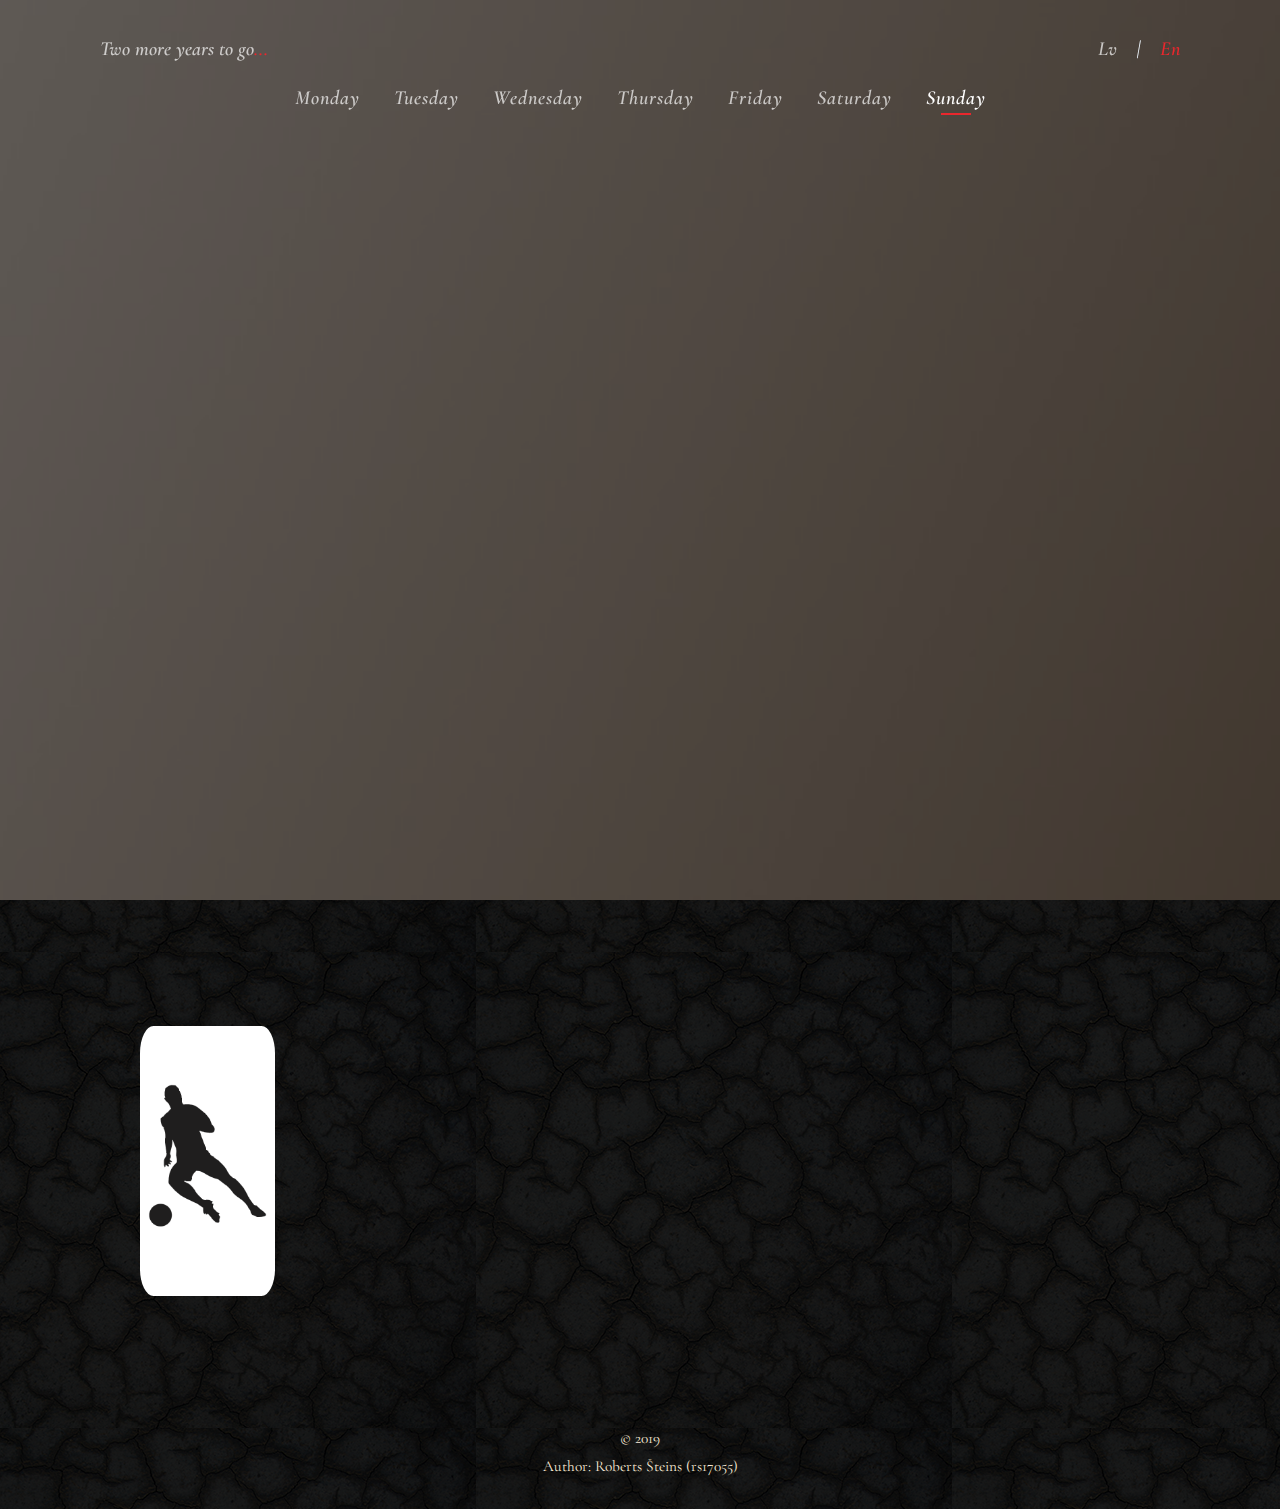
<file: svetdiena - en.html>
<!DOCTYPE HTML>
<html>
	<head>
<meta charset="utf-8">
	<meta http-equiv="X-UA-Compatible" content="IE=edge">
	<meta name="author" content="Roberts.Steins" />
	<meta name="viewport" content="width=device-width, initial-scale=1.0">
	<link href="https://fonts.googleapis.com/css?family=Cormorant+Garamond:300,300i,400,400i,500,600i,700" rel="stylesheet">
	<link href="https://fonts.googleapis.com/css?family=Satisfy" rel="stylesheet">
	
	<!-- Animate.css -->
	<link rel="stylesheet" href="css/animate.css">
	<!-- Icomoon Icon Fonts-->
	<link rel="stylesheet" href="css/icomoon.css">
	<!-- Bootstrap  -->
	<link rel="stylesheet" href="css/bootstrap.css">
	<!-- Flexslider  -->
	<link rel="stylesheet" href="css/flexslider.css">

	<!-- Theme style  -->
	<link rel="stylesheet" href="css/style.css">

	<!-- Modernizr JS -->
	<script src="js/modernizr-2.6.2.min.js"></script>
	<!-- FOR IE9 below -->
	<!--[if lt IE 9]>
	<script src="js/respond.min.js"></script>
	<![endif]-->

	</head>
	<body>
		
	<div class="fh5co-loader"></div>
	
	<div id="page">
	<nav class="fh5co-nav" role="navigation">
			<div class="container">
				<div class="row">
					<div class="d-flex top-header">
						<div class="my-text">Two more years to go<span class="text-red">...</span></div>
						<div class="languages d-flex"><div><a class='no-decoration-text' href="svetdiena.html">Lv &nbsp</a></div> &nbsp | &nbsp <div class="text-red"> &nbsp En</div></div>
					</div>
					<div class="col-xs-12 text-center menu-1 menu-wrap">
						<ul>
							<li class="menu-item"><a href="index - en.html">Monday</a></li>
							<li class="menu-item"><a href="otrdiena - en.html">Tuesday</a></li>
							<li class="menu-item"><a href="tresdiena - en.html">Wednesday</a></li>
							<li class="menu-item"><a href="ceturtdiena - en.html">Thursday</a></li>
							<li class="menu-item"><a href="piektdiena - en.html">Friday</a></li>
							<li class="menu-item"><a href="sestdiena - en.html">Saturday</a></li>
							<li class="menu-item active"><a href="svetdiena - en.html">Sunday</a></li>
						</ul>
					</div>
				</div>
				
			</div>
		<!-- </div> -->
	</nav>
	

	<header id="fh5co-header" class="fh5co-cover js-fullheight" role="banner" style="background-image: url(images/background.jpeg);" data-stellar-background-ratio="0.5">
		<div class="overlay"></div>
		<div class="container">
			<div class="row">
				<div class="col-md-12 text-center">
					<div class="display-t js-fullheight">
						<div class="display-tc js-fullheight animate-box" data-animate-effect="fadeIn">
							<h1>Everything must be done - Sunday</h1>
							<h2>1 week in LU DF student life</h2>
						</div>
					</div>
				</div>
			</div>
		</div>
	</header>

	
	<div id="fh5co-blog" class="fh5co-section">
		<div class="container d-flex">
			<div class="flex-1">
				<img class="sundays-img" src="images/football.png" />
			</div>
			<div class="flex-7">
				<div class="row animate-box">
					<div class="col-md-10 col-md-offset-1 fh5co-heading animate-box color-antiquewhite">
						<p><span class="first-letter">T</span>he day begins with Valter eating breakfast. Sundays are meant to do all the things you have not done in a week, or enjoy a Sunday that you've done everything you wanted to, which happens rarely.</p>
					</div>
				</div>
				<div class="row animate-box">
					<div class="col-md-10 col-md-offset-1 fh5co-heading animate-box color-antiquewhite">
						<p>In Sunday I ussualy spending time with my girlfriend of friend and studying. From time to time, we learn together. Sometimes we go to a cafe for a date and sometimes we just walk around the city. Sunday mainly goes by doing everything slowly and without haste. During the day, I and Valters plays a football match on the game console, then we plan for tomorrow and go to bed.</p>
					</div>
				</div>
			</div>
		</div>
	</div>

	<footer id="fh5co-footer" role="contentinfo">
		<div class="container">
			<div class="row">
				<div class="col-md-12 text-center color-antiquewhite">
					<p>
						<small class="block">&copy; 2019</small> 
						<small class="block author">Author: Roberts Šteins (rs17055)</small>
					</p>
				</div>
			</div>
		</div>
	</footer>
	</div>

	<!-- jQuery -->
	<script src="js/jquery.min.js"></script>
	<!-- jQuery Easing -->
	<script src="js/jquery.easing.1.3.js"></script>
	<!-- Bootstrap -->
	<script src="js/bootstrap.min.js"></script>
	<!-- Waypoints -->
	<script src="js/jquery.waypoints.min.js"></script>
	<!-- Waypoints -->
	<script src="js/jquery.stellar.min.js"></script>
	<!-- Flexslider -->
	<script src="js/jquery.flexslider-min.js"></script>
	<!-- Main -->
	<script src="js/main.js"></script>

	</body>
</html>
</file>
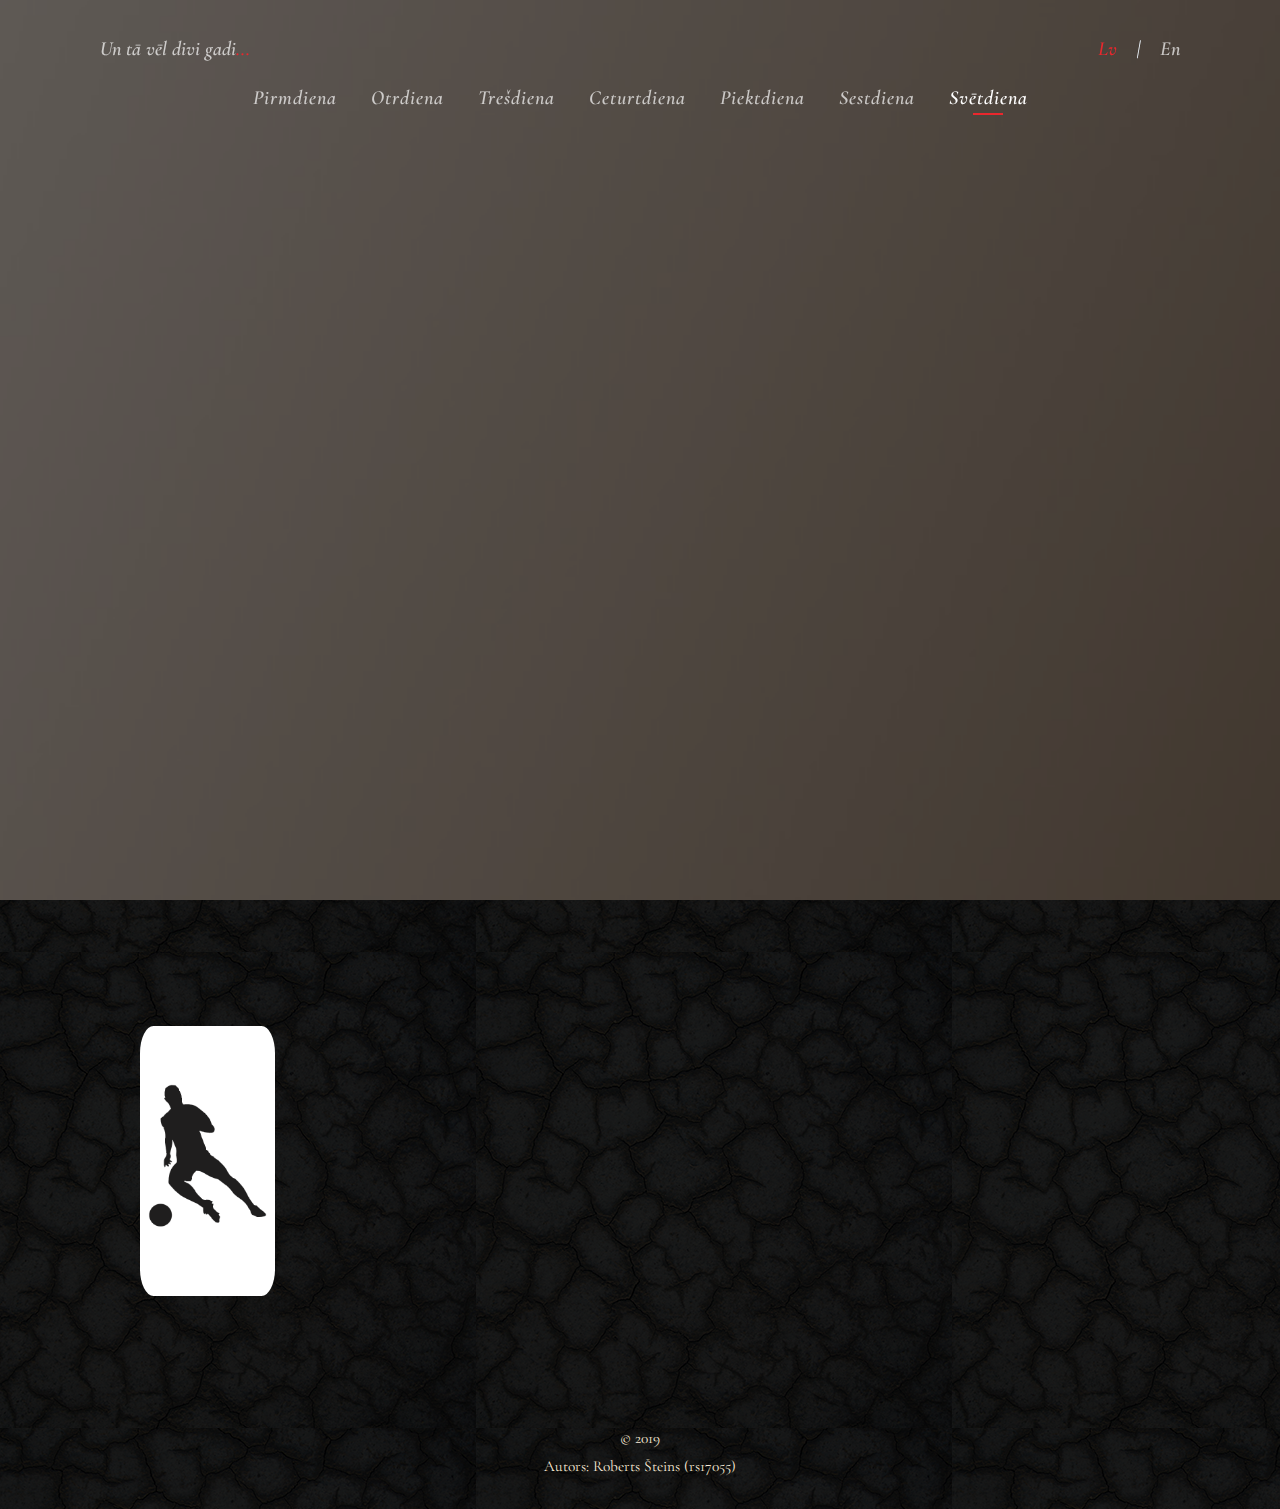
<file: svetdiena.html>
<!DOCTYPE HTML>
<html>
	<head>
<meta charset="utf-8">
	<meta http-equiv="X-UA-Compatible" content="IE=edge">
	<meta name="author" content="Roberts.Steins" />
	<meta name="viewport" content="width=device-width, initial-scale=1.0">
	<link href="https://fonts.googleapis.com/css?family=Cormorant+Garamond:300,300i,400,400i,500,600i,700" rel="stylesheet">
	<link href="https://fonts.googleapis.com/css?family=Satisfy" rel="stylesheet">
	
	<!-- Animate.css -->
	<link rel="stylesheet" href="css/animate.css">
	<!-- Icomoon Icon Fonts-->
	<link rel="stylesheet" href="css/icomoon.css">
	<!-- Bootstrap  -->
	<link rel="stylesheet" href="css/bootstrap.css">
	<!-- Flexslider  -->
	<link rel="stylesheet" href="css/flexslider.css">

	<!-- Theme style  -->
	<link rel="stylesheet" href="css/style.css">

	<!-- Modernizr JS -->
	<script src="js/modernizr-2.6.2.min.js"></script>
	<!-- FOR IE9 below -->
	<!--[if lt IE 9]>
	<script src="js/respond.min.js"></script>
	<![endif]-->

	</head>
	<body>
		
	<div class="fh5co-loader"></div>
	
	<div id="page">
	<nav class="fh5co-nav" role="navigation">
			<div class="container">
				<div class="row">
					<div class="d-flex top-header">
						<div class="my-text">Un tā vēl divi gadi<span class="text-red">...</span></div>
						<div class="languages d-flex"><div class="text-red">Lv &nbsp</div> &nbsp | &nbsp <div><a class='no-decoration-text' href="svetdiena - en.html"> &nbsp En</a></div></div>
					</div>
					<div class="col-xs-12 text-center menu-1 menu-wrap">
						<ul>
							<li class="menu-item"><a href="index.html">Pirmdiena</a></li>
							<li class="menu-item"><a href="otrdiena.html">Otrdiena</a></li>
							<li class="menu-item"><a href="tresdiena.html">Trešdiena</a></li>
							<li class="menu-item"><a href="ceturtdiena.html">Ceturtdiena</a></li>
							<li class="menu-item"><a href="piektdiena.html">Piektdiena</a></li>
							<li class="menu-item"><a href="sestdiena.html">Sestdiena</a></li>
							<li class="menu-item active"><a href="svetdiena.html">Svētdiena</a></li>
						</ul>
					</div>
				</div>
				
			</div>
		<!-- </div> -->
	</nav>
	

	<header id="fh5co-header" class="fh5co-cover js-fullheight" role="banner" style="background-image: url(images/background.jpeg);" data-stellar-background-ratio="0.5">
		<div class="overlay"></div>
		<div class="container">
			<div class="row">
				<div class="col-md-12 text-center">
					<div class="display-t js-fullheight">
						<div class="display-tc js-fullheight animate-box" data-animate-effect="fadeIn">
							<h1>Visu jāizdara - svētdiena</h1>
							<h2>1 nedēļa LU DF studenta dzīvē</h2>
						</div>
					</div>
				</div>
			</div>
		</div>
	</header>

	
	<div id="fh5co-blog" class="fh5co-section">
		<div class="container d-flex">
			<div class="flex-1">
				<img class="sundays-img" src="images/football.png" />
			</div>
			<div class="flex-7">
				<div class="row animate-box">
					<div class="col-md-10 col-md-offset-1 fh5co-heading animate-box color-antiquewhite">
						<p><span class="first-letter">D</span>iena iesākas ar Valteru ēdot brokastis. Svētdienas ir paradzētas lai sasteigtu visu neizdarīto, ko sakrāji pa nedēļu, vai arī baudīt svētdienu, ka esi visu ieplānoto izdarījis, kas ik paretam tomēr arī sanāk.</p>
					</div>
				</div>
				<div class="row animate-box">
					<div class="col-md-10 col-md-offset-1 fh5co-heading animate-box color-antiquewhite">
						<p>Svētdiena parasti pajiet pavadot laiku ar draudzeni un mācoties. Ik pa laikam mācamies kopā, kaut vai katrs kaut ko savu, bet galvenais ka pavadam laiku kopā. Citreiz arī aizejam uz kādu kafejnīcu randiņā un citreiz vienkārši pastaigājam pa pilsētu. Svētdiena galvenokārt paiet darot visu lēnām un bez steigas. Pa dienu ar Valteru izspēlējam futbolmaču uz spēļu konsoles. Saplānojam rītdienu un ejam gulēt.</p>
					</div>
				</div>
			</div>
		</div>
	</div>

	<footer id="fh5co-footer" role="contentinfo">
		<div class="container">
			<div class="row">
				<div class="col-md-12 text-center color-antiquewhite">
					<p>
						<small class="block">&copy; 2019</small> 
						<small class="block author">Autors: Roberts Šteins (rs17055)</small>
					</p>
				</div>
			</div>
		</div>
	</footer>
	</div>

	<!-- jQuery -->
	<script src="js/jquery.min.js"></script>
	<!-- jQuery Easing -->
	<script src="js/jquery.easing.1.3.js"></script>
	<!-- Bootstrap -->
	<script src="js/bootstrap.min.js"></script>
	<!-- Waypoints -->
	<script src="js/jquery.waypoints.min.js"></script>
	<!-- Waypoints -->
	<script src="js/jquery.stellar.min.js"></script>
	<!-- Flexslider -->
	<script src="js/jquery.flexslider-min.js"></script>
	<!-- Main -->
	<script src="js/main.js"></script>

	</body>
</html>
</file>
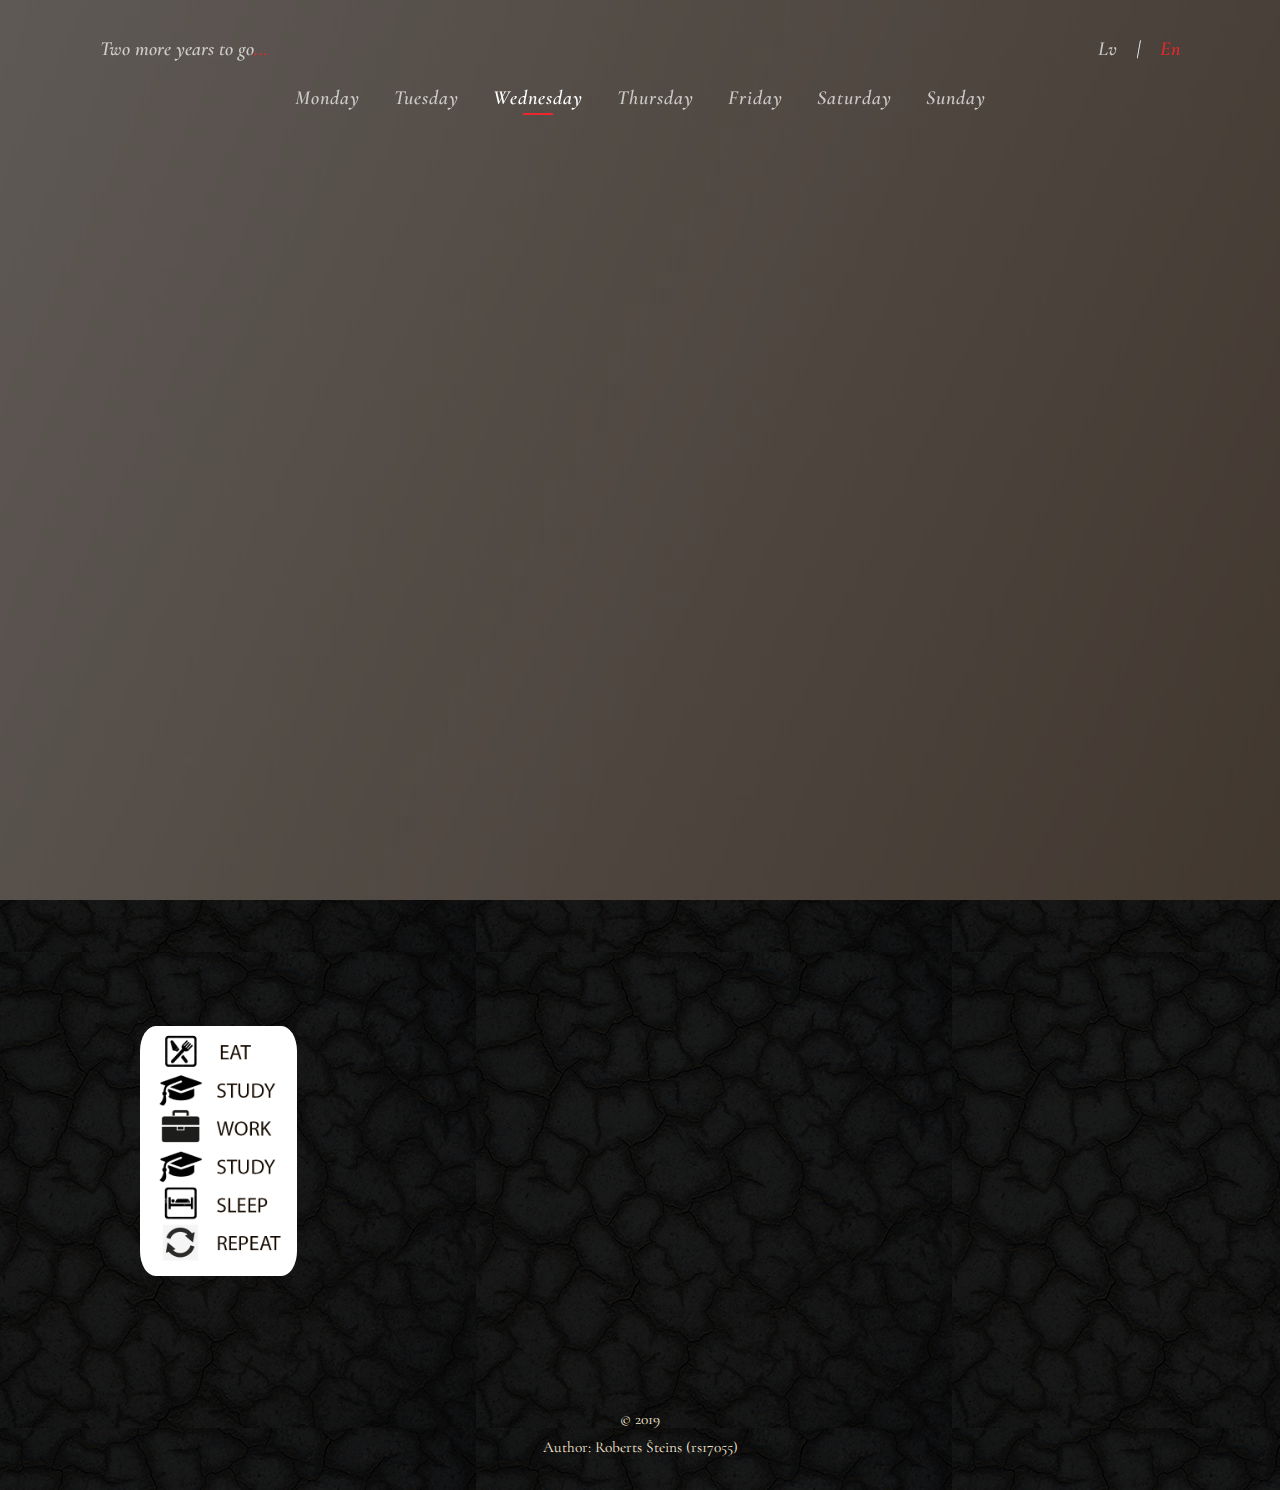
<file: tresdiena - en.html>
<!DOCTYPE HTML>
<html>
	<head>
<meta charset="utf-8">
	<meta http-equiv="X-UA-Compatible" content="IE=edge">
	<meta name="author" content="Roberts.Steins" />
	<meta name="viewport" content="width=device-width, initial-scale=1.0">
	<link href="https://fonts.googleapis.com/css?family=Cormorant+Garamond:300,300i,400,400i,500,600i,700" rel="stylesheet">
	<link href="https://fonts.googleapis.com/css?family=Satisfy" rel="stylesheet">
	
	<!-- Animate.css -->
	<link rel="stylesheet" href="css/animate.css">
	<!-- Icomoon Icon Fonts-->
	<link rel="stylesheet" href="css/icomoon.css">
	<!-- Bootstrap  -->
	<link rel="stylesheet" href="css/bootstrap.css">
	<!-- Flexslider  -->
	<link rel="stylesheet" href="css/flexslider.css">

	<!-- Theme style  -->
	<link rel="stylesheet" href="css/style.css">

	<!-- Modernizr JS -->
	<script src="js/modernizr-2.6.2.min.js"></script>
	<!-- FOR IE9 below -->
	<!--[if lt IE 9]>
	<script src="js/respond.min.js"></script>
	<![endif]-->

	</head>
	<body>
		
	<div class="fh5co-loader"></div>
	
	<div id="page">
	<nav class="fh5co-nav" role="navigation">
			<div class="container">
				<div class="row">
					<div class="d-flex top-header">
						<div class="my-text">Two more years to go<span class="text-red">...</span></div>
						<div class="languages d-flex"><div><a class='no-decoration-text' href="tresdiena.html">Lv &nbsp</a></div> &nbsp | &nbsp <div class="text-red"> &nbsp En</div></div>
					</div>
					<div class="col-xs-12 text-center menu-1 menu-wrap">
						<ul>
							<li class="menu-item"><a href="index - en.html">Monday</a></li>
							<li class="menu-item"><a href="otrdiena - en.html">Tuesday</a></li>
							<li class="menu-item active"><a href="tresdiena - en.html">Wednesday</a></li>
							<li class="menu-item"><a href="ceturtdiena - en.html">Thursday</a></li>
							<li class="menu-item"><a href="piektdiena - en.html">Friday</a></li>
							<li class="menu-item"><a href="sestdiena - en.html">Saturday</a></li>
							<li class="menu-item"><a href="svetdiena - en.html">Sunday</a></li>
						</ul>
					</div>
				</div>
				
			</div>
		<!-- </div> -->
	</nav>
	

	<header id="fh5co-header" class="fh5co-cover js-fullheight" role="banner" style="background-image: url(images/background.jpeg);" data-stellar-background-ratio="0.5">
		<div class="overlay"></div>
		<div class="container">
			<div class="row">
				<div class="col-md-12 text-center">
					<div class="display-t js-fullheight">
						<div class="display-tc js-fullheight animate-box" data-animate-effect="fadeIn">
							<h1>Robotic Wednesday</h1>
							<h2>1 week in LU DF student life</h2>
						</div>
					</div>
				</div>
			</div>
		</div>
	</header>

	
	<div id="fh5co-blog" class="fh5co-section">
		<div class="container d-flex">
			<div class="flex-1">
				<img class="wednesdays-img" src="images/EatStudyWorkSleepRepeat.jpg" />
			</div>
			<div class="flex-7">
				<div class="row animate-box">
					<div class="col-md-10 col-md-offset-1 fh5co-heading animate-box color-antiquewhite">
						<p><span class="first-letter">W</span>ednesday starts for me at seven in the morning when I hurry up for breakfast, going to school, doing math and math, having lunch with a friend. After lunch at noon I go to work. At work, time runs by, and unknowingly arrives thirty minutes past eight when I go home.
						</p>
					</div>
				</div>
				<div class="row animate-box">
					<div class="col-md-10 col-md-offset-1 fh5co-heading animate-box color-antiquewhite">
						<p>I get to work longer on Wednesdays because I can't work 6 hours on Tuesdays and Thursdays. I'm home at nine, having dinner, studying formal grammar for tomorrow, planning tomorrow, and going to bed around 24:00.
						</p>
					</div>
				</div>
			</div>
		</div>
	</div>


	<footer id="fh5co-footer" role="contentinfo">
		<div class="container">
			<div class="row">
				<div class="col-md-12 text-center color-antiquewhite">
					<p>
						<small class="block">&copy; 2019</small> 
						<small class="block author">Author: Roberts Šteins (rs17055)</small>
					</p>
				</div>
			</div>
		</div>
	</footer>
	</div>

	<!-- jQuery -->
	<script src="js/jquery.min.js"></script>
	<!-- jQuery Easing -->
	<script src="js/jquery.easing.1.3.js"></script>
	<!-- Bootstrap -->
	<script src="js/bootstrap.min.js"></script>
	<!-- Waypoints -->
	<script src="js/jquery.waypoints.min.js"></script>
	<!-- Waypoints -->
	<script src="js/jquery.stellar.min.js"></script>
	<!-- Flexslider -->
	<script src="js/jquery.flexslider-min.js"></script>

	<!-- Date Time -->
	<script src="js/moment.min.js"></script>
	<script src="js/bootstrap-datetimepicker.js"></script>
	

	<!-- Main -->
	<script src="js/main.js"></script>

	</body>
</html>
</file>
<file: css/icomoon.css>
@font-face {
    font-family: 'icomoon';
    src:    url('fonts/icomoon.eot?1oniuf');
    src:    url('fonts/icomoon.eot?1oniuf#iefix') format('embedded-opentype'),
        url('fonts/icomoon.ttf?1oniuf') format('truetype'),
        url('fonts/icomoon.woff?1oniuf') format('woff'),
        url('fonts/icomoon.svg?1oniuf#icomoon') format('svg');
    font-weight: normal;
    font-style: normal;
}

[class^="icon-"], [class*=" icon-"] {
    /* use !important to prevent issues with browser extensions that change fonts */
    font-family: 'icomoon' !important;
    speak: none;
    font-style: normal;
    font-weight: normal;
    font-variant: normal;
    text-transform: none;
    line-height: 1;

    /* Better Font Rendering =========== */
    -webkit-font-smoothing: antialiased;
    -moz-osx-font-smoothing: grayscale;
}

.icon-mobile:before {
    content: "\e000";
}
.icon-laptop:before {
    content: "\e001";
}
.icon-desktop:before {
    content: "\e002";
}
.icon-tablet:before {
    content: "\e003";
}
.icon-phone:before {
    content: "\e004";
}
.icon-document:before {
    content: "\e005";
}
.icon-documents:before {
    content: "\e006";
}
.icon-search:before {
    content: "\e007";
}
.icon-clipboard:before {
    content: "\e008";
}
.icon-newspaper:before {
    content: "\e009";
}
.icon-notebook:before {
    content: "\e00a";
}
.icon-book-open:before {
    content: "\e00b";
}
.icon-browser:before {
    content: "\e00c";
}
.icon-calendar:before {
    content: "\e00d";
}
.icon-presentation:before {
    content: "\e00e";
}
.icon-picture:before {
    content: "\e00f";
}
.icon-pictures:before {
    content: "\e010";
}
.icon-video:before {
    content: "\e011";
}
.icon-camera:before {
    content: "\e012";
}
.icon-printer:before {
    content: "\e013";
}
.icon-toolbox:before {
    content: "\e014";
}
.icon-briefcase:before {
    content: "\e015";
}
.icon-wallet:before {
    content: "\e016";
}
.icon-gift:before {
    content: "\e017";
}
.icon-bargraph:before {
    content: "\e018";
}
.icon-grid:before {
    content: "\e019";
}
.icon-expand:before {
    content: "\e01a";
}
.icon-focus:before {
    content: "\e01b";
}
.icon-edit:before {
    content: "\e01c";
}
.icon-adjustments:before {
    content: "\e01d";
}
.icon-ribbon:before {
    content: "\e01e";
}
.icon-hourglass:before {
    content: "\e01f";
}
.icon-lock:before {
    content: "\e020";
}
.icon-megaphone:before {
    content: "\e021";
}
.icon-shield:before {
    content: "\e022";
}
.icon-trophy:before {
    content: "\e023";
}
.icon-flag:before {
    content: "\e024";
}
.icon-map:before {
    content: "\e025";
}
.icon-puzzle:before {
    content: "\e026";
}
.icon-basket:before {
    content: "\e027";
}
.icon-envelope:before {
    content: "\e028";
}
.icon-streetsign:before {
    content: "\e029";
}
.icon-telescope:before {
    content: "\e02a";
}
.icon-gears:before {
    content: "\e02b";
}
.icon-key:before {
    content: "\e02c";
}
.icon-paperclip:before {
    content: "\e02d";
}
.icon-attachment:before {
    content: "\e02e";
}
.icon-pricetags:before {
    content: "\e02f";
}
.icon-lightbulb:before {
    content: "\e030";
}
.icon-layers:before {
    content: "\e031";
}
.icon-pencil:before {
    content: "\e032";
}
.icon-tools:before {
    content: "\e033";
}
.icon-tools-2:before {
    content: "\e034";
}
.icon-scissors:before {
    content: "\e035";
}
.icon-paintbrush:before {
    content: "\e036";
}
.icon-magnifying-glass:before {
    content: "\e037";
}
.icon-circle-compass:before {
    content: "\e038";
}
.icon-linegraph:before {
    content: "\e039";
}
.icon-mic:before {
    content: "\e03a";
}
.icon-strategy:before {
    content: "\e03b";
}
.icon-beaker:before {
    content: "\e03c";
}
.icon-caution:before {
    content: "\e03d";
}
.icon-recycle:before {
    content: "\e03e";
}
.icon-anchor:before {
    content: "\e03f";
}
.icon-profile-male:before {
    content: "\e040";
}
.icon-profile-female:before {
    content: "\e041";
}
.icon-bike:before {
    content: "\e042";
}
.icon-wine:before {
    content: "\e043";
}
.icon-hotairballoon:before {
    content: "\e044";
}
.icon-globe:before {
    content: "\e045";
}
.icon-genius:before {
    content: "\e046";
}
.icon-map-pin:before {
    content: "\e047";
}
.icon-dial:before {
    content: "\e048";
}
.icon-chat:before {
    content: "\e049";
}
.icon-heart:before {
    content: "\e04a";
}
.icon-cloud:before {
    content: "\e04b";
}
.icon-upload:before {
    content: "\e04c";
}
.icon-download:before {
    content: "\e04d";
}
.icon-target:before {
    content: "\e04e";
}
.icon-hazardous:before {
    content: "\e04f";
}
.icon-piechart:before {
    content: "\e050";
}
.icon-speedometer:before {
    content: "\e051";
}
.icon-global:before {
    content: "\e052";
}
.icon-compass:before {
    content: "\e053";
}
.icon-lifesaver:before {
    content: "\e054";
}
.icon-clock:before {
    content: "\e055";
}
.icon-aperture:before {
    content: "\e056";
}
.icon-quote:before {
    content: "\e057";
}
.icon-scope:before {
    content: "\e058";
}
.icon-alarmclock:before {
    content: "\e059";
}
.icon-refresh:before {
    content: "\e05a";
}
.icon-happy:before {
    content: "\e05b";
}
.icon-sad:before {
    content: "\e05c";
}
.icon-facebook:before {
    content: "\e05d";
}
.icon-twitter:before {
    content: "\e05e";
}
.icon-googleplus:before {
    content: "\e05f";
}
.icon-rss:before {
    content: "\e060";
}
.icon-tumblr:before {
    content: "\e061";
}
.icon-linkedin:before {
    content: "\e062";
}
.icon-dribbble:before {
    content: "\e063";
}
.icon-box2:before {
    content: "\ea82";
}
.icon-write:before {
    content: "\ea83";
}
.icon-clock2:before {
    content: "\ea84";
}
.icon-reply2:before {
    content: "\ea85";
}
.icon-reply-all2:before {
    content: "\ea86";
}
.icon-forward2:before {
    content: "\ea87";
}
.icon-flag2:before {
    content: "\ea88";
}
.icon-search2:before {
    content: "\ea89";
}
.icon-trash2:before {
    content: "\ea8a";
}
.icon-envelope2:before {
    content: "\ea8b";
}
.icon-bubble:before {
    content: "\ea8c";
}
.icon-bubbles:before {
    content: "\ea8d";
}
.icon-user2:before {
    content: "\ea8e";
}
.icon-users2:before {
    content: "\ea8f";
}
.icon-cloud2:before {
    content: "\ea90";
}
.icon-download2:before {
    content: "\ea91";
}
.icon-upload2:before {
    content: "\ea92";
}
.icon-rain:before {
    content: "\ea93";
}
.icon-sun:before {
    content: "\ea94";
}
.icon-moon2:before {
    content: "\ea95";
}
.icon-bell2:before {
    content: "\ea96";
}
.icon-folder2:before {
    content: "\ea97";
}
.icon-pin2:before {
    content: "\ea98";
}
.icon-sound2:before {
    content: "\ea99";
}
.icon-microphone:before {
    content: "\ea9a";
}
.icon-camera2:before {
    content: "\ea9b";
}
.icon-image2:before {
    content: "\ea9c";
}
.icon-cog2:before {
    content: "\ea9d";
}
.icon-calendar2:before {
    content: "\ea9e";
}
.icon-book2:before {
    content: "\ea9f";
}
.icon-map-marker:before {
    content: "\eaa0";
}
.icon-store:before {
    content: "\eaa1";
}
.icon-support:before {
    content: "\eaa2";
}
.icon-tag2:before {
    content: "\eaa3";
}
.icon-heart2:before {
    content: "\eaa4";
}
.icon-video-camera:before {
    content: "\eaa5";
}
.icon-trophy2:before {
    content: "\eaa6";
}
.icon-cart:before {
    content: "\eaa7";
}
.icon-eye2:before {
    content: "\eaa8";
}
.icon-cancel:before {
    content: "\eaa9";
}
.icon-chart:before {
    content: "\eaaa";
}
.icon-target2:before {
    content: "\eaab";
}
.icon-printer2:before {
    content: "\eaac";
}
.icon-location2:before {
    content: "\eaad";
}
.icon-bookmark2:before {
    content: "\eaae";
}
.icon-monitor:before {
    content: "\eaaf";
}
.icon-cross2:before {
    content: "\eab0";
}
.icon-plus2:before {
    content: "\eab1";
}
.icon-left:before {
    content: "\eab2";
}
.icon-up:before {
    content: "\eab3";
}
.icon-browser2:before {
    content: "\eab4";
}
.icon-windows:before {
    content: "\eab5";
}
.icon-switch2:before {
    content: "\eab6";
}
.icon-dashboard:before {
    content: "\eab7";
}
.icon-play:before {
    content: "\eab8";
}
.icon-fast-forward:before {
    content: "\eab9";
}
.icon-next:before {
    content: "\eaba";
}
.icon-refresh2:before {
    content: "\eabb";
}
.icon-film:before {
    content: "\eabc";
}
.icon-home2:before {
    content: "\eabd";
}
.icon-add-to-list:before {
    content: "\e901";
}
.icon-classic-computer:before {
    content: "\e902";
}
.icon-controller-fast-backward:before {
    content: "\e903";
}
.icon-creative-commons-attribution:before {
    content: "\e904";
}
.icon-creative-commons-noderivs:before {
    content: "\e905";
}
.icon-creative-commons-noncommercial-eu:before {
    content: "\e906";
}
.icon-creative-commons-noncommercial-us:before {
    content: "\e907";
}
.icon-creative-commons-public-domain:before {
    content: "\e908";
}
.icon-creative-commons-remix:before {
    content: "\e909";
}
.icon-creative-commons-share:before {
    content: "\e90a";
}
.icon-creative-commons-sharealike:before {
    content: "\e90b";
}
.icon-creative-commons:before {
    content: "\e90c";
}
.icon-document-landscape:before {
    content: "\e90d";
}
.icon-remove-user:before {
    content: "\e90e";
}
.icon-warning:before {
    content: "\e90f";
}
.icon-arrow-bold-down:before {
    content: "\e910";
}
.icon-arrow-bold-left:before {
    content: "\e911";
}
.icon-arrow-bold-right:before {
    content: "\e912";
}
.icon-arrow-bold-up:before {
    content: "\e913";
}
.icon-arrow-down:before {
    content: "\e914";
}
.icon-arrow-left:before {
    content: "\e915";
}
.icon-arrow-long-down:before {
    content: "\e916";
}
.icon-arrow-long-left:before {
    content: "\e917";
}
.icon-arrow-long-right:before {
    content: "\e918";
}
.icon-arrow-long-up:before {
    content: "\e919";
}
.icon-arrow-right:before {
    content: "\e91a";
}
.icon-arrow-up:before {
    content: "\e91b";
}
.icon-arrow-with-circle-down:before {
    content: "\e91c";
}
.icon-arrow-with-circle-left:before {
    content: "\e91d";
}
.icon-arrow-with-circle-right:before {
    content: "\e91e";
}
.icon-arrow-with-circle-up:before {
    content: "\e91f";
}
.icon-bookmark:before {
    content: "\e920";
}
.icon-bookmarks:before {
    content: "\e921";
}
.icon-chevron-down:before {
    content: "\e922";
}
.icon-chevron-left:before {
    content: "\e923";
}
.icon-chevron-right:before {
    content: "\e924";
}
.icon-chevron-small-down:before {
    content: "\e925";
}
.icon-chevron-small-left:before {
    content: "\e926";
}
.icon-chevron-small-right:before {
    content: "\e927";
}
.icon-chevron-small-up:before {
    content: "\e928";
}
.icon-chevron-thin-down:before {
    content: "\e929";
}
.icon-chevron-thin-left:before {
    content: "\e92a";
}
.icon-chevron-thin-right:before {
    content: "\e92b";
}
.icon-chevron-thin-up:before {
    content: "\e92c";
}
.icon-chevron-up:before {
    content: "\e92d";
}
.icon-chevron-with-circle-down:before {
    content: "\e92e";
}
.icon-chevron-with-circle-left:before {
    content: "\e92f";
}
.icon-chevron-with-circle-right:before {
    content: "\e930";
}
.icon-chevron-with-circle-up:before {
    content: "\e931";
}
.icon-cloud3:before {
    content: "\e932";
}
.icon-controller-fast-forward:before {
    content: "\e933";
}
.icon-controller-jump-to-start:before {
    content: "\e934";
}
.icon-controller-next:before {
    content: "\e935";
}
.icon-controller-paus:before {
    content: "\e936";
}
.icon-controller-play:before {
    content: "\e937";
}
.icon-controller-record:before {
    content: "\e938";
}
.icon-controller-stop:before {
    content: "\e939";
}
.icon-controller-volume:before {
    content: "\e93a";
}
.icon-dot-single:before {
    content: "\e93b";
}
.icon-dots-three-horizontal:before {
    content: "\e93c";
}
.icon-dots-three-vertical:before {
    content: "\e93d";
}
.icon-dots-two-horizontal:before {
    content: "\e93e";
}
.icon-dots-two-vertical:before {
    content: "\e93f";
}
.icon-download3:before {
    content: "\e940";
}
.icon-emoji-flirt:before {
    content: "\e941";
}
.icon-flow-branch:before {
    content: "\e942";
}
.icon-flow-cascade:before {
    content: "\e943";
}
.icon-flow-line:before {
    content: "\e944";
}
.icon-flow-parallel:before {
    content: "\e945";
}
.icon-flow-tree:before {
    content: "\e946";
}
.icon-install:before {
    content: "\e947";
}
.icon-layers2:before {
    content: "\e948";
}
.icon-open-book:before {
    content: "\e949";
}
.icon-resize-100:before {
    content: "\e94a";
}
.icon-resize-full-screen:before {
    content: "\e94b";
}
.icon-save:before {
    content: "\e94c";
}
.icon-select-arrows:before {
    content: "\e94d";
}
.icon-sound-mute:before {
    content: "\e94e";
}
.icon-sound:before {
    content: "\e94f";
}
.icon-trash:before {
    content: "\e950";
}
.icon-triangle-down:before {
    content: "\e951";
}
.icon-triangle-left:before {
    content: "\e952";
}
.icon-triangle-right:before {
    content: "\e953";
}
.icon-triangle-up:before {
    content: "\e954";
}
.icon-uninstall:before {
    content: "\e955";
}
.icon-upload-to-cloud:before {
    content: "\e956";
}
.icon-upload3:before {
    content: "\e957";
}
.icon-add-user:before {
    content: "\e958";
}
.icon-address:before {
    content: "\e959";
}
.icon-adjust:before {
    content: "\e95a";
}
.icon-air:before {
    content: "\e95b";
}
.icon-aircraft-landing:before {
    content: "\e95c";
}
.icon-aircraft-take-off:before {
    content: "\e95d";
}
.icon-aircraft:before {
    content: "\e95e";
}
.icon-align-bottom:before {
    content: "\e95f";
}
.icon-align-horizontal-middle:before {
    content: "\e960";
}
.icon-align-left:before {
    content: "\e961";
}
.icon-align-right:before {
    content: "\e962";
}
.icon-align-top:before {
    content: "\e963";
}
.icon-align-vertical-middle:before {
    content: "\e964";
}
.icon-archive:before {
    content: "\e965";
}
.icon-area-graph:before {
    content: "\e966";
}
.icon-attachment2:before {
    content: "\e967";
}
.icon-awareness-ribbon:before {
    content: "\e968";
}
.icon-back-in-time:before {
    content: "\e969";
}
.icon-back:before {
    content: "\e96a";
}
.icon-bar-graph:before {
    content: "\e96b";
}
.icon-battery:before {
    content: "\e96c";
}
.icon-beamed-note:before {
    content: "\e96d";
}
.icon-bell:before {
    content: "\e96e";
}
.icon-blackboard:before {
    content: "\e96f";
}
.icon-block:before {
    content: "\e970";
}
.icon-book:before {
    content: "\e971";
}
.icon-bowl:before {
    content: "\e972";
}
.icon-box:before {
    content: "\e973";
}
.icon-briefcase2:before {
    content: "\e974";
}
.icon-browser3:before {
    content: "\e975";
}
.icon-brush:before {
    content: "\e976";
}
.icon-bucket:before {
    content: "\e977";
}
.icon-cake:before {
    content: "\e978";
}
.icon-calculator:before {
    content: "\e979";
}
.icon-calendar3:before {
    content: "\e97a";
}
.icon-camera3:before {
    content: "\e97b";
}
.icon-ccw:before {
    content: "\e97c";
}
.icon-chat2:before {
    content: "\e97d";
}
.icon-check:before {
    content: "\e97e";
}
.icon-circle-with-cross:before {
    content: "\e97f";
}
.icon-circle-with-minus:before {
    content: "\e980";
}
.icon-circle-with-plus:before {
    content: "\e981";
}
.icon-circle:before {
    content: "\e982";
}
.icon-circular-graph:before {
    content: "\e983";
}
.icon-clapperboard:before {
    content: "\e984";
}
.icon-clipboard2:before {
    content: "\e985";
}
.icon-clock3:before {
    content: "\e986";
}
.icon-code:before {
    content: "\e987";
}
.icon-cog:before {
    content: "\e988";
}
.icon-colours:before {
    content: "\e989";
}
.icon-compass2:before {
    content: "\e98a";
}
.icon-copy:before {
    content: "\e98b";
}
.icon-credit-card:before {
    content: "\e98c";
}
.icon-credit:before {
    content: "\e98d";
}
.icon-cross:before {
    content: "\e98e";
}
.icon-cup:before {
    content: "\e98f";
}
.icon-cw:before {
    content: "\e990";
}
.icon-cycle:before {
    content: "\e991";
}
.icon-database:before {
    content: "\e992";
}
.icon-dial-pad:before {
    content: "\e993";
}
.icon-direction:before {
    content: "\e994";
}
.icon-document2:before {
    content: "\e995";
}
.icon-documents2:before {
    content: "\e996";
}
.icon-drink:before {
    content: "\e997";
}
.icon-drive:before {
    content: "\e998";
}
.icon-drop:before {
    content: "\e999";
}
.icon-edit2:before {
    content: "\e99a";
}
.icon-email:before {
    content: "\e99b";
}
.icon-emoji-happy:before {
    content: "\e99c";
}
.icon-emoji-neutral:before {
    content: "\e99d";
}
.icon-emoji-sad:before {
    content: "\e99e";
}
.icon-erase:before {
    content: "\e99f";
}
.icon-eraser:before {
    content: "\e9a0";
}
.icon-export:before {
    content: "\e9a1";
}
.icon-eye:before {
    content: "\e9a2";
}
.icon-feather:before {
    content: "\e9a3";
}
.icon-flag3:before {
    content: "\e9a4";
}
.icon-flash:before {
    content: "\e9a5";
}
.icon-flashlight:before {
    content: "\e9a6";
}
.icon-flat-brush:before {
    content: "\e9a7";
}
.icon-folder-images:before {
    content: "\e9a8";
}
.icon-folder-music:before {
    content: "\e9a9";
}
.icon-folder-video:before {
    content: "\e9aa";
}
.icon-folder:before {
    content: "\e9ab";
}
.icon-forward:before {
    content: "\e9ac";
}
.icon-funnel:before {
    content: "\e9ad";
}
.icon-game-controller:before {
    content: "\e9ae";
}
.icon-gauge:before {
    content: "\e9af";
}
.icon-globe2:before {
    content: "\e9b0";
}
.icon-graduation-cap:before {
    content: "\e9b1";
}
.icon-grid2:before {
    content: "\e9b2";
}
.icon-hair-cross:before {
    content: "\e9b3";
}
.icon-hand:before {
    content: "\e9b4";
}
.icon-heart-outlined:before {
    content: "\e9b5";
}
.icon-heart3:before {
    content: "\e9b6";
}
.icon-help-with-circle:before {
    content: "\e9b7";
}
.icon-help:before {
    content: "\e9b8";
}
.icon-home:before {
    content: "\e9b9";
}
.icon-hour-glass:before {
    content: "\e9ba";
}
.icon-image-inverted:before {
    content: "\e9bb";
}
.icon-image:before {
    content: "\e9bc";
}
.icon-images:before {
    content: "\e9bd";
}
.icon-inbox:before {
    content: "\e9be";
}
.icon-infinity:before {
    content: "\e9bf";
}
.icon-info-with-circle:before {
    content: "\e9c0";
}
.icon-info:before {
    content: "\e9c1";
}
.icon-key2:before {
    content: "\e9c2";
}
.icon-keyboard:before {
    content: "\e9c3";
}
.icon-lab-flask:before {
    content: "\e9c4";
}
.icon-landline:before {
    content: "\e9c5";
}
.icon-language:before {
    content: "\e9c6";
}
.icon-laptop2:before {
    content: "\e9c7";
}
.icon-leaf:before {
    content: "\e9c8";
}
.icon-level-down:before {
    content: "\e9c9";
}
.icon-level-up:before {
    content: "\e9ca";
}
.icon-lifebuoy:before {
    content: "\e9cb";
}
.icon-light-bulb:before {
    content: "\e9cc";
}
.icon-light-down:before {
    content: "\e9cd";
}
.icon-light-up:before {
    content: "\e9ce";
}
.icon-line-graph:before {
    content: "\e9cf";
}
.icon-link:before {
    content: "\e9d0";
}
.icon-list:before {
    content: "\e9d1";
}
.icon-location-pin:before {
    content: "\e9d2";
}
.icon-location:before {
    content: "\e9d3";
}
.icon-lock-open:before {
    content: "\e9d4";
}
.icon-lock2:before {
    content: "\e9d5";
}
.icon-log-out:before {
    content: "\e9d6";
}
.icon-login:before {
    content: "\e9d7";
}
.icon-loop:before {
    content: "\e9d8";
}
.icon-magnet:before {
    content: "\e9d9";
}
.icon-magnifying-glass2:before {
    content: "\e9da";
}
.icon-mail:before {
    content: "\e9db";
}
.icon-man:before {
    content: "\e9dc";
}
.icon-map2:before {
    content: "\e9dd";
}
.icon-mask:before {
    content: "\e9de";
}
.icon-medal:before {
    content: "\e9df";
}
.icon-megaphone2:before {
    content: "\e9e0";
}
.icon-menu:before {
    content: "\e9e1";
}
.icon-message:before {
    content: "\e9e2";
}
.icon-mic2:before {
    content: "\e9e3";
}
.icon-minus:before {
    content: "\e9e4";
}
.icon-mobile2:before {
    content: "\e9e5";
}
.icon-modern-mic:before {
    content: "\e9e6";
}
.icon-moon:before {
    content: "\e9e7";
}
.icon-mouse:before {
    content: "\e9e8";
}
.icon-music:before {
    content: "\e9e9";
}
.icon-network:before {
    content: "\e9ea";
}
.icon-new-message:before {
    content: "\e9eb";
}
.icon-new:before {
    content: "\e9ec";
}
.icon-news:before {
    content: "\e9ed";
}
.icon-note:before {
    content: "\e9ee";
}
.icon-notification:before {
    content: "\e9ef";
}
.icon-old-mobile:before {
    content: "\e9f0";
}
.icon-old-phone:before {
    content: "\e9f1";
}
.icon-palette:before {
    content: "\e9f2";
}
.icon-paper-plane:before {
    content: "\e9f3";
}
.icon-pencil2:before {
    content: "\e9f4";
}
.icon-phone2:before {
    content: "\e9f5";
}
.icon-pie-chart:before {
    content: "\e9f6";
}
.icon-pin:before {
    content: "\e9f7";
}
.icon-plus:before {
    content: "\e9f8";
}
.icon-popup:before {
    content: "\e9f9";
}
.icon-power-plug:before {
    content: "\e9fa";
}
.icon-price-ribbon:before {
    content: "\e9fb";
}
.icon-price-tag:before {
    content: "\e9fc";
}
.icon-print:before {
    content: "\e9fd";
}
.icon-progress-empty:before {
    content: "\e9fe";
}
.icon-progress-full:before {
    content: "\e9ff";
}
.icon-progress-one:before {
    content: "\ea00";
}
.icon-progress-two:before {
    content: "\ea01";
}
.icon-publish:before {
    content: "\ea02";
}
.icon-quote2:before {
    content: "\ea03";
}
.icon-radio:before {
    content: "\ea04";
}
.icon-reply-all:before {
    content: "\ea05";
}
.icon-reply:before {
    content: "\ea06";
}
.icon-retweet:before {
    content: "\ea07";
}
.icon-rocket:before {
    content: "\ea08";
}
.icon-round-brush:before {
    content: "\ea09";
}
.icon-rss2:before {
    content: "\ea0a";
}
.icon-ruler:before {
    content: "\ea0b";
}
.icon-scissors2:before {
    content: "\ea0c";
}
.icon-share-alternitive:before {
    content: "\ea0d";
}
.icon-share:before {
    content: "\ea0e";
}
.icon-shareable:before {
    content: "\ea0f";
}
.icon-shield2:before {
    content: "\ea10";
}
.icon-shop:before {
    content: "\ea11";
}
.icon-shopping-bag:before {
    content: "\ea12";
}
.icon-shopping-basket:before {
    content: "\ea13";
}
.icon-shopping-cart:before {
    content: "\ea14";
}
.icon-shuffle:before {
    content: "\ea15";
}
.icon-signal:before {
    content: "\ea16";
}
.icon-sound-mix:before {
    content: "\ea17";
}
.icon-sports-club:before {
    content: "\ea18";
}
.icon-spreadsheet:before {
    content: "\ea19";
}
.icon-squared-cross:before {
    content: "\ea1a";
}
.icon-squared-minus:before {
    content: "\ea1b";
}
.icon-squared-plus:before {
    content: "\ea1c";
}
.icon-star-outlined:before {
    content: "\ea1d";
}
.icon-star:before {
    content: "\ea1e";
}
.icon-stopwatch:before {
    content: "\ea1f";
}
.icon-suitcase:before {
    content: "\ea20";
}
.icon-swap:before {
    content: "\ea21";
}
.icon-sweden:before {
    content: "\ea22";
}
.icon-switch:before {
    content: "\ea23";
}
.icon-tablet2:before {
    content: "\ea24";
}
.icon-tag:before {
    content: "\ea25";
}
.icon-text-document-inverted:before {
    content: "\ea26";
}
.icon-text-document:before {
    content: "\ea27";
}
.icon-text:before {
    content: "\ea28";
}
.icon-thermometer:before {
    content: "\ea29";
}
.icon-thumbs-down:before {
    content: "\ea2a";
}
.icon-thumbs-up:before {
    content: "\ea2b";
}
.icon-thunder-cloud:before {
    content: "\ea2c";
}
.icon-ticket:before {
    content: "\ea2d";
}
.icon-time-slot:before {
    content: "\ea2e";
}
.icon-tools2:before {
    content: "\ea2f";
}
.icon-traffic-cone:before {
    content: "\ea30";
}
.icon-tree:before {
    content: "\ea31";
}
.icon-trophy3:before {
    content: "\ea32";
}
.icon-tv:before {
    content: "\ea33";
}
.icon-typing:before {
    content: "\ea34";
}
.icon-unread:before {
    content: "\ea35";
}
.icon-untag:before {
    content: "\ea36";
}
.icon-user:before {
    content: "\ea37";
}
.icon-users:before {
    content: "\ea38";
}
.icon-v-card:before {
    content: "\ea39";
}
.icon-video2:before {
    content: "\ea3a";
}
.icon-vinyl:before {
    content: "\ea3b";
}
.icon-voicemail:before {
    content: "\ea3c";
}
.icon-wallet2:before {
    content: "\ea3d";
}
.icon-water:before {
    content: "\ea3e";
}
.icon-500px-with-circle:before {
    content: "\ea3f";
}
.icon-500px:before {
    content: "\ea40";
}
.icon-basecamp:before {
    content: "\ea41";
}
.icon-behance:before {
    content: "\ea42";
}
.icon-creative-cloud:before {
    content: "\ea43";
}
.icon-dropbox:before {
    content: "\ea44";
}
.icon-evernote:before {
    content: "\ea45";
}
.icon-flattr:before {
    content: "\ea46";
}
.icon-foursquare:before {
    content: "\ea47";
}
.icon-google-drive:before {
    content: "\ea48";
}
.icon-google-hangouts:before {
    content: "\ea49";
}
.icon-grooveshark:before {
    content: "\ea4a";
}
.icon-icloud:before {
    content: "\ea4b";
}
.icon-mixi:before {
    content: "\ea4c";
}
.icon-onedrive:before {
    content: "\ea4d";
}
.icon-paypal:before {
    content: "\ea4e";
}
.icon-picasa:before {
    content: "\ea4f";
}
.icon-qq:before {
    content: "\ea50";
}
.icon-rdio-with-circle:before {
    content: "\ea51";
}
.icon-renren:before {
    content: "\ea52";
}
.icon-scribd:before {
    content: "\ea53";
}
.icon-sina-weibo:before {
    content: "\ea54";
}
.icon-skype-with-circle:before {
    content: "\ea55";
}
.icon-skype:before {
    content: "\ea56";
}
.icon-slideshare:before {
    content: "\ea57";
}
.icon-smashing:before {
    content: "\ea58";
}
.icon-soundcloud:before {
    content: "\ea59";
}
.icon-spotify-with-circle:before {
    content: "\ea5a";
}
.icon-spotify:before {
    content: "\ea5b";
}
.icon-swarm:before {
    content: "\ea5c";
}
.icon-vine-with-circle:before {
    content: "\ea5d";
}
.icon-vine:before {
    content: "\ea5e";
}
.icon-vk-alternitive:before {
    content: "\ea5f";
}
.icon-vk-with-circle:before {
    content: "\ea60";
}
.icon-vk:before {
    content: "\ea61";
}
.icon-xing-with-circle:before {
    content: "\ea62";
}
.icon-xing:before {
    content: "\ea63";
}
.icon-yelp:before {
    content: "\ea64";
}
.icon-dribbble-with-circle:before {
    content: "\ea65";
}
.icon-dribbble2:before {
    content: "\ea66";
}
.icon-facebook-with-circle:before {
    content: "\ea67";
}
.icon-facebook2:before {
    content: "\ea68";
}
.icon-flickr-with-circle:before {
    content: "\ea69";
}
.icon-flickr:before {
    content: "\ea6a";
}
.icon-github-with-circle:before {
    content: "\ea6b";
}
.icon-github:before {
    content: "\ea6c";
}
.icon-google-with-circle:before {
    content: "\ea6d";
}
.icon-google:before {
    content: "\ea6e";
}
.icon-instagram-with-circle:before {
    content: "\ea6f";
}
.icon-instagram:before {
    content: "\ea70";
}
.icon-lastfm-with-circle:before {
    content: "\ea71";
}
.icon-lastfm:before {
    content: "\ea72";
}
.icon-linkedin-with-circle:before {
    content: "\ea73";
}
.icon-linkedin2:before {
    content: "\ea74";
}
.icon-pinterest-with-circle:before {
    content: "\ea75";
}
.icon-pinterest:before {
    content: "\ea76";
}
.icon-rdio:before {
    content: "\ea77";
}
.icon-stumbleupon-with-circle:before {
    content: "\ea78";
}
.icon-stumbleupon:before {
    content: "\ea79";
}
.icon-tumblr-with-circle:before {
    content: "\ea7a";
}
.icon-tumblr2:before {
    content: "\ea7b";
}
.icon-twitter-with-circle:before {
    content: "\ea7c";
}
.icon-twitter2:before {
    content: "\ea7d";
}
.icon-vimeo-with-circle:before {
    content: "\ea7e";
}
.icon-vimeo:before {
    content: "\ea7f";
}
.icon-youtube-with-circle:before {
    content: "\ea80";
}
.icon-youtube:before {
    content: "\ea81";
}
.icon-home3:before {
    content: "\eabe";
}
.icon-home22:before {
    content: "\eabf";
}
.icon-home32:before {
    content: "\eac0";
}
.icon-office:before {
    content: "\eac1";
}
.icon-newspaper2:before {
    content: "\eac2";
}
.icon-pencil3:before {
    content: "\eac3";
}
.icon-pencil22:before {
    content: "\eac4";
}
.icon-quill:before {
    content: "\eac5";
}
.icon-pen:before {
    content: "\eac6";
}
.icon-blog:before {
    content: "\eac7";
}
.icon-eyedropper:before {
    content: "\eac8";
}
.icon-droplet:before {
    content: "\eac9";
}
.icon-paint-format:before {
    content: "\eaca";
}
.icon-image3:before {
    content: "\eacb";
}
.icon-images2:before {
    content: "\eacc";
}
.icon-camera4:before {
    content: "\eacd";
}
.icon-headphones:before {
    content: "\eace";
}
.icon-music2:before {
    content: "\eacf";
}
.icon-play2:before {
    content: "\ead0";
}
.icon-film2:before {
    content: "\ead1";
}
.icon-video-camera2:before {
    content: "\ead2";
}
.icon-dice:before {
    content: "\ead3";
}
.icon-pacman:before {
    content: "\ead4";
}
.icon-spades:before {
    content: "\ead5";
}
.icon-clubs:before {
    content: "\ead6";
}
.icon-diamonds:before {
    content: "\ead7";
}
.icon-bullhorn:before {
    content: "\ead8";
}
.icon-connection:before {
    content: "\ead9";
}
.icon-podcast:before {
    content: "\eada";
}
.icon-feed:before {
    content: "\eadb";
}
.icon-mic3:before {
    content: "\eadc";
}
.icon-book3:before {
    content: "\eadd";
}
.icon-books:before {
    content: "\eade";
}
.icon-library:before {
    content: "\eadf";
}
.icon-file-text:before {
    content: "\eae0";
}
.icon-profile:before {
    content: "\eae1";
}
.icon-file-empty:before {
    content: "\eae2";
}
.icon-files-empty:before {
    content: "\eae3";
}
.icon-file-text2:before {
    content: "\eae4";
}
.icon-file-picture:before {
    content: "\eae5";
}
.icon-file-music:before {
    content: "\eae6";
}
.icon-file-play:before {
    content: "\eae7";
}
.icon-file-video:before {
    content: "\eae8";
}
.icon-file-zip:before {
    content: "\eae9";
}
.icon-copy2:before {
    content: "\eaea";
}
.icon-paste:before {
    content: "\eaeb";
}
.icon-stack:before {
    content: "\eaec";
}
.icon-folder3:before {
    content: "\eaed";
}
.icon-folder-open:before {
    content: "\eaee";
}
.icon-folder-plus:before {
    content: "\eaef";
}
.icon-folder-minus:before {
    content: "\eaf0";
}
.icon-folder-download:before {
    content: "\eaf1";
}
.icon-folder-upload:before {
    content: "\eaf2";
}
.icon-price-tag2:before {
    content: "\eaf3";
}
.icon-price-tags:before {
    content: "\eaf4";
}
.icon-barcode:before {
    content: "\eaf5";
}
.icon-qrcode:before {
    content: "\eaf6";
}
.icon-ticket2:before {
    content: "\eaf7";
}
.icon-cart2:before {
    content: "\eaf8";
}
.icon-coin-dollar:before {
    content: "\eaf9";
}
.icon-coin-euro:before {
    content: "\eafa";
}
.icon-coin-pound:before {
    content: "\eafb";
}
.icon-coin-yen:before {
    content: "\eafc";
}
.icon-credit-card2:before {
    content: "\eafd";
}
.icon-calculator2:before {
    content: "\eafe";
}
.icon-lifebuoy2:before {
    content: "\eaff";
}
.icon-phone3:before {
    content: "\eb00";
}
.icon-phone-hang-up:before {
    content: "\eb01";
}
.icon-address-book:before {
    content: "\eb02";
}
.icon-envelop:before {
    content: "\eb03";
}
.icon-pushpin:before {
    content: "\eb04";
}
.icon-location3:before {
    content: "\eb05";
}
.icon-location22:before {
    content: "\eb06";
}
.icon-compass3:before {
    content: "\eb07";
}
.icon-compass22:before {
    content: "\eb08";
}
.icon-map3:before {
    content: "\eb09";
}
.icon-map22:before {
    content: "\eb0a";
}
.icon-history:before {
    content: "\eb0b";
}
.icon-clock4:before {
    content: "\eb0c";
}
.icon-clock22:before {
    content: "\eb0d";
}
.icon-alarm:before {
    content: "\eb0e";
}
.icon-bell3:before {
    content: "\eb0f";
}
.icon-stopwatch2:before {
    content: "\eb10";
}
.icon-calendar4:before {
    content: "\eb11";
}
.icon-printer3:before {
    content: "\eb12";
}
.icon-keyboard2:before {
    content: "\eb13";
}
.icon-display:before {
    content: "\eb14";
}
.icon-laptop3:before {
    content: "\eb15";
}
.icon-mobile3:before {
    content: "\eb16";
}
.icon-mobile22:before {
    content: "\eb17";
}
.icon-tablet3:before {
    content: "\eb18";
}
.icon-tv2:before {
    content: "\eb19";
}
.icon-drawer:before {
    content: "\eb1a";
}
.icon-drawer2:before {
    content: "\eb1b";
}
.icon-box-add:before {
    content: "\eb1c";
}
.icon-box-remove:before {
    content: "\eb1d";
}
.icon-download4:before {
    content: "\eb1e";
}
.icon-upload4:before {
    content: "\eb1f";
}
.icon-floppy-disk:before {
    content: "\eb20";
}
.icon-drive2:before {
    content: "\eb21";
}
.icon-database2:before {
    content: "\eb22";
}
.icon-undo:before {
    content: "\eb23";
}
.icon-redo:before {
    content: "\eb24";
}
.icon-undo2:before {
    content: "\eb25";
}
.icon-redo2:before {
    content: "\eb26";
}
.icon-forward3:before {
    content: "\eb27";
}
.icon-reply3:before {
    content: "\eb28";
}
.icon-bubble2:before {
    content: "\eb29";
}
.icon-bubbles2:before {
    content: "\eb2a";
}
.icon-bubbles22:before {
    content: "\eb2b";
}
.icon-bubble22:before {
    content: "\eb2c";
}
.icon-bubbles3:before {
    content: "\eb2d";
}
.icon-bubbles4:before {
    content: "\eb2e";
}
.icon-user3:before {
    content: "\eb2f";
}
.icon-users3:before {
    content: "\eb30";
}
.icon-user-plus:before {
    content: "\eb31";
}
.icon-user-minus:before {
    content: "\eb32";
}
.icon-user-check:before {
    content: "\eb33";
}
.icon-user-tie:before {
    content: "\eb34";
}
.icon-quotes-left:before {
    content: "\eb35";
}
.icon-quotes-right:before {
    content: "\eb36";
}
.icon-hour-glass2:before {
    content: "\eb37";
}
.icon-spinner:before {
    content: "\eb38";
}
.icon-spinner2:before {
    content: "\eb39";
}
.icon-spinner3:before {
    content: "\eb3a";
}
.icon-spinner4:before {
    content: "\eb3b";
}
.icon-spinner5:before {
    content: "\eb3c";
}
.icon-spinner6:before {
    content: "\eb3d";
}
.icon-spinner7:before {
    content: "\eb3e";
}
.icon-spinner8:before {
    content: "\eb3f";
}
.icon-spinner9:before {
    content: "\eb40";
}
.icon-spinner10:before {
    content: "\eb41";
}
.icon-spinner11:before {
    content: "\eb42";
}
.icon-binoculars:before {
    content: "\eb43";
}
.icon-search3:before {
    content: "\eb44";
}
.icon-zoom-in:before {
    content: "\eb45";
}
.icon-zoom-out:before {
    content: "\eb46";
}
.icon-enlarge:before {
    content: "\eb47";
}
.icon-shrink:before {
    content: "\eb48";
}
.icon-enlarge2:before {
    content: "\eb49";
}
.icon-shrink2:before {
    content: "\eb4a";
}
.icon-key3:before {
    content: "\eb4b";
}
.icon-key22:before {
    content: "\eb4c";
}
.icon-lock3:before {
    content: "\eb4d";
}
.icon-unlocked:before {
    content: "\eb4e";
}
.icon-wrench:before {
    content: "\eb4f";
}
.icon-equalizer:before {
    content: "\eb50";
}
.icon-equalizer2:before {
    content: "\eb51";
}
.icon-cog3:before {
    content: "\eb52";
}
.icon-cogs:before {
    content: "\eb53";
}
.icon-hammer:before {
    content: "\eb54";
}
.icon-magic-wand:before {
    content: "\eb55";
}
.icon-aid-kit:before {
    content: "\eb56";
}
.icon-bug:before {
    content: "\eb57";
}
.icon-pie-chart2:before {
    content: "\eb58";
}
.icon-stats-dots:before {
    content: "\eb59";
}
.icon-stats-bars:before {
    content: "\eb5a";
}
.icon-stats-bars2:before {
    content: "\eb5b";
}
.icon-trophy4:before {
    content: "\eb5c";
}
.icon-gift2:before {
    content: "\eb5d";
}
.icon-glass:before {
    content: "\eb5e";
}
.icon-glass2:before {
    content: "\eb5f";
}
.icon-mug:before {
    content: "\eb60";
}
.icon-spoon-knife:before {
    content: "\eb61";
}
.icon-leaf2:before {
    content: "\eb62";
}
.icon-rocket2:before {
    content: "\eb63";
}
.icon-meter:before {
    content: "\eb64";
}
.icon-meter2:before {
    content: "\eb65";
}
.icon-hammer2:before {
    content: "\eb66";
}
.icon-fire:before {
    content: "\eb67";
}
.icon-lab:before {
    content: "\eb68";
}
.icon-magnet2:before {
    content: "\eb69";
}
.icon-bin:before {
    content: "\eb6a";
}
.icon-bin2:before {
    content: "\eb6b";
}
.icon-briefcase3:before {
    content: "\eb6c";
}
.icon-airplane:before {
    content: "\eb6d";
}
.icon-truck:before {
    content: "\eb6e";
}
.icon-road:before {
    content: "\eb6f";
}
.icon-accessibility:before {
    content: "\eb70";
}
.icon-target3:before {
    content: "\eb71";
}
.icon-shield3:before {
    content: "\eb72";
}
.icon-power:before {
    content: "\eb73";
}
.icon-switch3:before {
    content: "\eb74";
}
.icon-power-cord:before {
    content: "\eb75";
}
.icon-clipboard3:before {
    content: "\eb76";
}
.icon-list-numbered:before {
    content: "\eb77";
}
.icon-list2:before {
    content: "\eb78";
}
.icon-list22:before {
    content: "\eb79";
}
.icon-tree2:before {
    content: "\eb7a";
}
.icon-menu2:before {
    content: "\eb7b";
}
.icon-menu22:before {
    content: "\eb7c";
}
.icon-menu3:before {
    content: "\eb7d";
}
.icon-menu4:before {
    content: "\eb7e";
}
.icon-cloud4:before {
    content: "\eb7f";
}
.icon-cloud-download:before {
    content: "\eb80";
}
.icon-cloud-upload:before {
    content: "\eb81";
}
.icon-cloud-check:before {
    content: "\eb82";
}
.icon-download22:before {
    content: "\eb83";
}
.icon-upload22:before {
    content: "\eb84";
}
.icon-download32:before {
    content: "\eb85";
}
.icon-upload32:before {
    content: "\eb86";
}
.icon-sphere:before {
    content: "\eb87";
}
.icon-earth:before {
    content: "\eb88";
}
.icon-link2:before {
    content: "\eb89";
}
.icon-flag4:before {
    content: "\eb8a";
}
.icon-attachment3:before {
    content: "\eb8b";
}
.icon-eye3:before {
    content: "\eb8c";
}
.icon-eye-plus:before {
    content: "\eb8d";
}
.icon-eye-minus:before {
    content: "\eb8e";
}
.icon-eye-blocked:before {
    content: "\eb8f";
}
.icon-bookmark3:before {
    content: "\eb90";
}
.icon-bookmarks2:before {
    content: "\eb91";
}
.icon-sun2:before {
    content: "\eb92";
}
.icon-contrast:before {
    content: "\eb93";
}
.icon-brightness-contrast:before {
    content: "\eb94";
}
.icon-star-empty:before {
    content: "\eb95";
}
.icon-star-half:before {
    content: "\eb96";
}
.icon-star-full:before {
    content: "\eb97";
}
.icon-heart4:before {
    content: "\eb98";
}
.icon-heart-broken:before {
    content: "\eb99";
}
.icon-man2:before {
    content: "\eb9a";
}
.icon-woman:before {
    content: "\eb9b";
}
.icon-man-woman:before {
    content: "\eb9c";
}
.icon-happy2:before {
    content: "\eb9d";
}
.icon-happy22:before {
    content: "\eb9e";
}
.icon-smile:before {
    content: "\eb9f";
}
.icon-smile2:before {
    content: "\eba0";
}
.icon-tongue:before {
    content: "\eba1";
}
.icon-tongue2:before {
    content: "\eba2";
}
.icon-sad2:before {
    content: "\eba3";
}
.icon-sad22:before {
    content: "\eba4";
}
.icon-wink:before {
    content: "\eba5";
}
.icon-wink2:before {
    content: "\eba6";
}
.icon-grin:before {
    content: "\eba7";
}
.icon-grin2:before {
    content: "\eba8";
}
.icon-cool:before {
    content: "\eba9";
}
.icon-cool2:before {
    content: "\ebaa";
}
.icon-angry:before {
    content: "\ebab";
}
.icon-angry2:before {
    content: "\ebac";
}
.icon-evil:before {
    content: "\ebad";
}
.icon-evil2:before {
    content: "\ebae";
}
.icon-shocked:before {
    content: "\ebaf";
}
.icon-shocked2:before {
    content: "\ebb0";
}
.icon-baffled:before {
    content: "\ebb1";
}
.icon-baffled2:before {
    content: "\ebb2";
}
.icon-confused:before {
    content: "\ebb3";
}
.icon-confused2:before {
    content: "\ebb4";
}
.icon-neutral:before {
    content: "\ebb5";
}
.icon-neutral2:before {
    content: "\ebb6";
}
.icon-hipster:before {
    content: "\ebb7";
}
.icon-hipster2:before {
    content: "\ebb8";
}
.icon-wondering:before {
    content: "\ebb9";
}
.icon-wondering2:before {
    content: "\ebba";
}
.icon-sleepy:before {
    content: "\ebbb";
}
.icon-sleepy2:before {
    content: "\ebbc";
}
.icon-frustrated:before {
    content: "\ebbd";
}
.icon-frustrated2:before {
    content: "\ebbe";
}
.icon-crying:before {
    content: "\ebbf";
}
.icon-crying2:before {
    content: "\ebc0";
}
.icon-point-up:before {
    content: "\ebc1";
}
.icon-point-right:before {
    content: "\ebc2";
}
.icon-point-down:before {
    content: "\ebc3";
}
.icon-point-left:before {
    content: "\ebc4";
}
.icon-warning2:before {
    content: "\ebc5";
}
.icon-notification2:before {
    content: "\ebc6";
}
.icon-question:before {
    content: "\ebc7";
}
.icon-plus3:before {
    content: "\ebc8";
}
.icon-minus2:before {
    content: "\ebc9";
}
.icon-info2:before {
    content: "\ebca";
}
.icon-cancel-circle:before {
    content: "\ebcb";
}
.icon-blocked:before {
    content: "\ebcc";
}
.icon-cross3:before {
    content: "\ebcd";
}
.icon-checkmark:before {
    content: "\ebce";
}
.icon-checkmark2:before {
    content: "\ebcf";
}
.icon-spell-check:before {
    content: "\ebd0";
}
.icon-enter:before {
    content: "\ebd1";
}
.icon-exit:before {
    content: "\ebd2";
}
.icon-play22:before {
    content: "\ebd3";
}
.icon-pause:before {
    content: "\ebd4";
}
.icon-stop:before {
    content: "\ebd5";
}
.icon-previous:before {
    content: "\ebd6";
}
.icon-next2:before {
    content: "\ebd7";
}
.icon-backward:before {
    content: "\ebd8";
}
.icon-forward22:before {
    content: "\ebd9";
}
.icon-play3:before {
    content: "\ebda";
}
.icon-pause2:before {
    content: "\ebdb";
}
.icon-stop2:before {
    content: "\ebdc";
}
.icon-backward2:before {
    content: "\ebdd";
}
.icon-forward32:before {
    content: "\ebde";
}
.icon-first:before {
    content: "\ebdf";
}
.icon-last:before {
    content: "\ebe0";
}
.icon-previous2:before {
    content: "\ebe1";
}
.icon-next22:before {
    content: "\ebe2";
}
.icon-eject:before {
    content: "\ebe3";
}
.icon-volume-high:before {
    content: "\ebe4";
}
.icon-volume-medium:before {
    content: "\ebe5";
}
.icon-volume-low:before {
    content: "\ebe6";
}
.icon-volume-mute:before {
    content: "\ebe7";
}
.icon-volume-mute2:before {
    content: "\ebe8";
}
.icon-volume-increase:before {
    content: "\ebe9";
}
.icon-volume-decrease:before {
    content: "\ebea";
}
.icon-loop2:before {
    content: "\ebeb";
}
.icon-loop22:before {
    content: "\ebec";
}
.icon-infinite:before {
    content: "\ebed";
}
.icon-shuffle2:before {
    content: "\ebee";
}
.icon-arrow-up-left:before {
    content: "\ebef";
}
.icon-arrow-up2:before {
    content: "\ebf0";
}
.icon-arrow-up-right:before {
    content: "\ebf1";
}
.icon-arrow-right2:before {
    content: "\ebf2";
}
.icon-arrow-down-right:before {
    content: "\ebf3";
}
.icon-arrow-down2:before {
    content: "\ebf4";
}
.icon-arrow-down-left:before {
    content: "\ebf5";
}
.icon-arrow-left2:before {
    content: "\ebf6";
}
.icon-arrow-up-left2:before {
    content: "\ebf7";
}
.icon-arrow-up22:before {
    content: "\ebf8";
}
.icon-arrow-up-right2:before {
    content: "\ebf9";
}
.icon-arrow-right22:before {
    content: "\ebfa";
}
.icon-arrow-down-right2:before {
    content: "\ebfb";
}
.icon-arrow-down22:before {
    content: "\ebfc";
}
.icon-arrow-down-left2:before {
    content: "\ebfd";
}
.icon-arrow-left22:before {
    content: "\ebfe";
}
.icon-circle-up:before {
    content: "\e900";
}
.icon-circle-right:before {
    content: "\ebff";
}
.icon-circle-down:before {
    content: "\ec00";
}
.icon-circle-left:before {
    content: "\ec01";
}
.icon-tab:before {
    content: "\ec02";
}
.icon-move-up:before {
    content: "\ec03";
}
.icon-move-down:before {
    content: "\ec04";
}
.icon-sort-alpha-asc:before {
    content: "\ec05";
}
.icon-sort-alpha-desc:before {
    content: "\ec06";
}
.icon-sort-numeric-asc:before {
    content: "\ec07";
}
.icon-sort-numberic-desc:before {
    content: "\ec08";
}
.icon-sort-amount-asc:before {
    content: "\ec09";
}
.icon-sort-amount-desc:before {
    content: "\ec0a";
}
.icon-command:before {
    content: "\ec0b";
}
.icon-shift:before {
    content: "\ec0c";
}
.icon-ctrl:before {
    content: "\ec0d";
}
.icon-opt:before {
    content: "\ec0e";
}
.icon-checkbox-checked:before {
    content: "\ec0f";
}
.icon-checkbox-unchecked:before {
    content: "\ec10";
}
.icon-radio-checked:before {
    content: "\ec11";
}
.icon-radio-checked2:before {
    content: "\ec12";
}
.icon-radio-unchecked:before {
    content: "\ec13";
}
.icon-crop:before {
    content: "\ec14";
}
.icon-make-group:before {
    content: "\ec15";
}
.icon-ungroup:before {
    content: "\ec16";
}
.icon-scissors3:before {
    content: "\ec17";
}
.icon-filter:before {
    content: "\ec18";
}
.icon-font:before {
    content: "\ec19";
}
.icon-ligature:before {
    content: "\ec1a";
}
.icon-ligature2:before {
    content: "\ec1b";
}
.icon-text-height:before {
    content: "\ec1c";
}
.icon-text-width:before {
    content: "\ec1d";
}
.icon-font-size:before {
    content: "\ec1e";
}
.icon-bold:before {
    content: "\ec1f";
}
.icon-underline:before {
    content: "\ec20";
}
.icon-italic:before {
    content: "\ec21";
}
.icon-strikethrough:before {
    content: "\ec22";
}
.icon-omega:before {
    content: "\ec23";
}
.icon-sigma:before {
    content: "\ec24";
}
.icon-page-break:before {
    content: "\ec25";
}
.icon-superscript:before {
    content: "\ec26";
}
.icon-subscript:before {
    content: "\ec27";
}
.icon-superscript2:before {
    content: "\ec28";
}
.icon-subscript2:before {
    content: "\ec29";
}
.icon-text-color:before {
    content: "\ec2a";
}
.icon-pagebreak:before {
    content: "\ec2b";
}
.icon-clear-formatting:before {
    content: "\ec2c";
}
.icon-table:before {
    content: "\ec2d";
}
.icon-table2:before {
    content: "\ec2e";
}
.icon-insert-template:before {
    content: "\ec2f";
}
.icon-pilcrow:before {
    content: "\ec30";
}
.icon-ltr:before {
    content: "\ec31";
}
.icon-rtl:before {
    content: "\ec32";
}
.icon-section:before {
    content: "\ec33";
}
.icon-paragraph-left:before {
    content: "\ec34";
}
.icon-paragraph-center:before {
    content: "\ec35";
}
.icon-paragraph-right:before {
    content: "\ec36";
}
.icon-paragraph-justify:before {
    content: "\ec37";
}
.icon-indent-increase:before {
    content: "\ec38";
}
.icon-indent-decrease:before {
    content: "\ec39";
}
.icon-share2:before {
    content: "\ec3a";
}
.icon-new-tab:before {
    content: "\ec3b";
}
.icon-embed:before {
    content: "\ec3c";
}
.icon-embed2:before {
    content: "\ec3d";
}
.icon-terminal:before {
    content: "\ec3e";
}
.icon-share22:before {
    content: "\ec3f";
}
.icon-mail2:before {
    content: "\ec40";
}
.icon-mail22:before {
    content: "\ec41";
}
.icon-mail3:before {
    content: "\ec42";
}
.icon-mail4:before {
    content: "\ec43";
}
.icon-amazon:before {
    content: "\ec44";
}
.icon-google2:before {
    content: "\ec45";
}
.icon-google22:before {
    content: "\ec46";
}
.icon-google3:before {
    content: "\ec47";
}
.icon-google-plus:before {
    content: "\ec48";
}
.icon-google-plus2:before {
    content: "\ec49";
}
.icon-google-plus3:before {
    content: "\ec4a";
}
.icon-hangouts:before {
    content: "\ec4b";
}
.icon-google-drive2:before {
    content: "\ec4c";
}
.icon-facebook3:before {
    content: "\ec4d";
}
.icon-facebook22:before {
    content: "\ec4e";
}
.icon-instagram2:before {
    content: "\ec4f";
}
.icon-whatsapp:before {
    content: "\ec50";
}
.icon-spotify2:before {
    content: "\ec51";
}
.icon-telegram:before {
    content: "\ec52";
}
.icon-twitter3:before {
    content: "\ec53";
}
.icon-vine2:before {
    content: "\ec54";
}
.icon-vk2:before {
    content: "\ec55";
}
.icon-renren2:before {
    content: "\ec56";
}
.icon-sina-weibo2:before {
    content: "\ec57";
}
.icon-rss3:before {
    content: "\ec58";
}
.icon-rss22:before {
    content: "\ec59";
}
.icon-youtube2:before {
    content: "\ec5a";
}
.icon-youtube22:before {
    content: "\ec5b";
}
.icon-twitch:before {
    content: "\ec5c";
}
.icon-vimeo2:before {
    content: "\ec5d";
}
.icon-vimeo22:before {
    content: "\ec5e";
}
.icon-lanyrd:before {
    content: "\ec5f";
}
.icon-flickr2:before {
    content: "\ec60";
}
.icon-flickr22:before {
    content: "\ec61";
}
.icon-flickr3:before {
    content: "\ec62";
}
.icon-flickr4:before {
    content: "\ec63";
}
.icon-dribbble3:before {
    content: "\ec64";
}
.icon-behance2:before {
    content: "\ec65";
}
.icon-behance22:before {
    content: "\ec66";
}
.icon-deviantart:before {
    content: "\ec67";
}
.icon-500px2:before {
    content: "\ec68";
}
.icon-steam:before {
    content: "\ec69";
}
.icon-steam2:before {
    content: "\ec6a";
}
.icon-dropbox2:before {
    content: "\ec6b";
}
.icon-onedrive2:before {
    content: "\ec6c";
}
.icon-github2:before {
    content: "\ec6d";
}
.icon-npm:before {
    content: "\ec6e";
}
.icon-basecamp2:before {
    content: "\ec6f";
}
.icon-trello:before {
    content: "\ec70";
}
.icon-wordpress:before {
    content: "\ec71";
}
.icon-joomla:before {
    content: "\ec72";
}
.icon-ello:before {
    content: "\ec73";
}
.icon-blogger:before {
    content: "\ec74";
}
.icon-blogger2:before {
    content: "\ec75";
}
.icon-tumblr3:before {
    content: "\ec76";
}
.icon-tumblr22:before {
    content: "\ec77";
}
.icon-yahoo:before {
    content: "\ec78";
}
.icon-yahoo2:before {
    content: "\ec79";
}
.icon-tux:before {
    content: "\ec7a";
}
.icon-appleinc:before {
    content: "\ec7b";
}
.icon-finder:before {
    content: "\ec7c";
}
.icon-android:before {
    content: "\ec7d";
}
.icon-windows2:before {
    content: "\ec7e";
}
.icon-windows8:before {
    content: "\ec7f";
}
.icon-soundcloud2:before {
    content: "\ec80";
}
.icon-soundcloud22:before {
    content: "\ec81";
}
.icon-skype2:before {
    content: "\ec82";
}
.icon-reddit:before {
    content: "\ec83";
}
.icon-hackernews:before {
    content: "\ec84";
}
.icon-wikipedia:before {
    content: "\ec85";
}
.icon-linkedin3:before {
    content: "\ec86";
}
.icon-linkedin22:before {
    content: "\ec87";
}
.icon-lastfm2:before {
    content: "\ec88";
}
.icon-lastfm22:before {
    content: "\ec89";
}
.icon-delicious:before {
    content: "\ec8a";
}
.icon-stumbleupon2:before {
    content: "\ec8b";
}
.icon-stumbleupon22:before {
    content: "\ec8c";
}
.icon-stackoverflow:before {
    content: "\ec8d";
}
.icon-pinterest2:before {
    content: "\ec8e";
}
.icon-pinterest22:before {
    content: "\ec8f";
}
.icon-xing2:before {
    content: "\ec90";
}
.icon-xing22:before {
    content: "\ec91";
}
.icon-flattr2:before {
    content: "\ec92";
}
.icon-foursquare2:before {
    content: "\ec93";
}
.icon-yelp2:before {
    content: "\ec94";
}
.icon-paypal2:before {
    content: "\ec95";
}
.icon-chrome:before {
    content: "\ec96";
}
.icon-firefox:before {
    content: "\ec97";
}
.icon-IE:before {
    content: "\ec98";
}
.icon-edge:before {
    content: "\ec99";
}
.icon-safari:before {
    content: "\ec9a";
}
.icon-opera:before {
    content: "\ec9b";
}
.icon-file-pdf:before {
    content: "\ec9c";
}
.icon-file-openoffice:before {
    content: "\ec9d";
}
.icon-file-word:before {
    content: "\ec9e";
}
.icon-file-excel:before {
    content: "\ec9f";
}
.icon-libreoffice:before {
    content: "\eca0";
}
.icon-html-five:before {
    content: "\eca1";
}
.icon-html-five2:before {
    content: "\eca2";
}
.icon-css3:before {
    content: "\eca3";
}
.icon-git:before {
    content: "\eca4";
}
.icon-codepen:before {
    content: "\eca5";
}
.icon-svg:before {
    content: "\eca6";
}
.icon-IcoMoon:before {
    content: "\eca7";
}
</file>
<file: css/flexslider.css>
.flex-container a:hover,
.flex-slider a:hover {
  outline: none;
}
.slides,
.slides > li,
.flex-control-nav,
.flex-direction-nav {
  margin: 0;
  padding: 0;
  list-style: none;
}
.flex-pauseplay span {
  text-transform: capitalize;
}
/* ====================================================================================================================
 * BASE STYLES
 * ====================================================================================================================*/
.flexslider {
  margin: 0;
  padding: 0;
}
.flexslider .slides > li {
  display: none;
  -webkit-backface-visibility: hidden;
}
.flexslider .slides img {
  width: 100%;
  display: block;
}
.flexslider .slides:after {
  /*content: "\0020";*/
  display: block;
  clear: both;
  visibility: hidden;
  line-height: 0;
  height: 0;
}
html[xmlns] .flexslider .slides {
  display: block;
}
* html .flexslider .slides {
  height: 1%;
}
.no-js .flexslider .slides > li:first-child {
  display: block;
}
/* ====================================================================================================================
 * DEFAULT THEME
 * ====================================================================================================================*/
.flexslider {
  margin: 0 0 60px;
  background: #ffffff;
  border: 4px solid #ffffff;
  position: relative;
  zoom: 1;
  -webkit-border-radius: 4px;
  -moz-border-radius: 4px;
  border-radius: 4px;
  -webkit-box-shadow: '' 0 1px 4px rgba(0, 0, 0, 0.2);
  -moz-box-shadow: '' 0 1px 4px rgba(0, 0, 0, 0.2);
  -o-box-shadow: '' 0 1px 4px rgba(0, 0, 0, 0.2);
  box-shadow: '' 0 1px 4px rgba(0, 0, 0, 0.2);
}
.flexslider .slides {
  zoom: 1;
}
.flexslider .slides img {
  height: auto;
  -moz-user-select: none;
}
.flex-viewport {
  max-height: 2000px;
  -webkit-transition: all 1s ease;
  -moz-transition: all 1s ease;
  -ms-transition: all 1s ease;
  -o-transition: all 1s ease;
  transition: all 1s ease;
}
.loading .flex-viewport {
  max-height: 300px;
}
.carousel li {
  margin-right: 5px;
}
.flex-direction-nav {
  *height: 0;
}
.flex-direction-nav a {
  text-decoration: none;
  display: block;
  width: 40px;
  height: 40px;
  margin: -20px 0 0;
  position: absolute;
  top: 50%;
  z-index: 10;
  overflow: hidden;
  opacity: 0;
  cursor: pointer;
  color: rgba(0, 0, 0, 0.8);
  text-shadow: 1px 1px 0 rgba(255, 255, 255, 0.3);
  -webkit-transition: all 0.3s ease-in-out;
  -moz-transition: all 0.3s ease-in-out;
  -ms-transition: all 0.3s ease-in-out;
  -o-transition: all 0.3s ease-in-out;
  transition: all 0.3s ease-in-out;
}
.flex-direction-nav a:before {
  font-family: "flexslider-icon";
  font-size: 40px;
  display: inline-block;
  content: '\f001';
  color: rgba(0, 0, 0, 0.8);
  text-shadow: 1px 1px 0 rgba(255, 255, 255, 0.3);
}
.flex-direction-nav a.flex-next:before {
  content: '\f002';
}
.flex-direction-nav .flex-prev {
  left: -50px;
}
.flex-direction-nav .flex-next {
  right: -50px;
  text-align: right;
}
.flexslider:hover .flex-direction-nav .flex-prev {
  opacity: 0.7;
  left: 10px;
}
.flexslider:hover .flex-direction-nav .flex-prev:hover {
  opacity: 1;
}
.flexslider:hover .flex-direction-nav .flex-next {
  opacity: 0.7;
  right: 10px;
}
.flexslider:hover .flex-direction-nav .flex-next:hover {
  opacity: 1;
}
.flex-direction-nav .flex-disabled {
  opacity: 0!important;
  filter: alpha(opacity=0);
  cursor: default;
  z-index: -1;
}
.flex-pauseplay a {
  display: block;
  width: 20px;
  height: 20px;
  position: absolute;
  bottom: 5px;
  left: 10px;
  opacity: 0.8;
  z-index: 10;
  overflow: hidden;
  cursor: pointer;
  color: #000;
}
.flex-pauseplay a:before {
  font-family: "flexslider-icon";
  font-size: 20px;
  display: inline-block;
  content: '\f004';
}
.flex-pauseplay a:hover {
  opacity: 1;
}
.flex-pauseplay a.flex-play:before {
  content: '\f003';
}
.flex-control-nav {
  width: 100%;
  position: absolute;
  bottom: -40px;
  text-align: center;
}
.flex-control-nav li {
  margin: 0 6px;
  display: inline-block;
  zoom: 1;
  *display: inline;
}
.flex-control-paging li a {
  width: 11px;
  height: 11px;
  display: block;
  background: #666;
  background: rgba(0, 0, 0, 0.5);
  cursor: pointer;
  text-indent: -9999px;
  -webkit-box-shadow: inset 0 0 3px rgba(0, 0, 0, 0.3);
  -moz-box-shadow: inset 0 0 3px rgba(0, 0, 0, 0.3);
  -o-box-shadow: inset 0 0 3px rgba(0, 0, 0, 0.3);
  box-shadow: inset 0 0 3px rgba(0, 0, 0, 0.3);
  -webkit-border-radius: 20px;
  -moz-border-radius: 20px;
  border-radius: 20px;
}
.flex-control-paging li a:hover {
  background: #333;
  background: rgba(0, 0, 0, 0.7);
}
.flex-control-paging li a.flex-active {
  background: #000;
  background: rgba(0, 0, 0, 0.9);
  cursor: default;
}
.flex-control-thumbs {
  margin: 5px 0 0;
  position: static;
  overflow: hidden;
}
.flex-control-thumbs li {
  width: 25%;
  float: left;
  margin: 0;
}
.flex-control-thumbs img {
  width: 100%;
  height: auto;
  display: block;
  opacity: .7;
  cursor: pointer;
  -moz-user-select: none;
  -webkit-transition: all 1s ease;
  -moz-transition: all 1s ease;
  -ms-transition: all 1s ease;
  -o-transition: all 1s ease;
  transition: all 1s ease;
}
.flex-control-thumbs img:hover {
  opacity: 1;
}
.flex-control-thumbs .flex-active {
  opacity: 1;
  cursor: default;
}
/* ====================================================================================================================
 * RESPONSIVE
 * ====================================================================================================================*/
@media screen and (max-width: 860px) {
  .flex-direction-nav .flex-prev {
    opacity: 1;
    left: 10px;
  }
  .flex-direction-nav .flex-next {
    opacity: 1;
    right: 10px;
  }
}
</file>
<file: css/style.css>
@font-face {
  font-family: 'icomoon';
  src: url("../fonts/icomoon/icomoon.eot?srf3rx");
  src: url("../fonts/icomoon/icomoon.eot?srf3rx#iefix") format("embedded-opentype"), url("../fonts/icomoon/icomoon.ttf?srf3rx") format("truetype"), url("../fonts/icomoon/icomoon.woff?srf3rx") format("woff"), url("../fonts/icomoon/icomoon.svg?srf3rx#icomoon") format("svg");
  font-weight: normal;
  font-style: normal;
}
/* =======================================================
*
* 	Template Style 
*
* ======================================================= */
body {
  font-family: "Cormorant Garamond", Georgia, serif;
  font-weight: 400;
  font-size: 18px;
  line-height: 1.7;
  color: rgba(255, 255, 255, 0.3);
  background: #000 url(../images/black-background.png) repeat;
}
@media (-webkit-min-device-pixel-ratio: 2), (min-resolution: 192dpi) {
  body {
    background: #000 url(../images/black-background.png) repeat;
  }
}

#page {
  position: relative;
  overflow-x: hidden;
  width: 100%;
  height: 100%;
  -webkit-transition: 0.5s;
  -o-transition: 0.5s;
  transition: 0.5s;
}
.offcanvas #page {
  overflow: hidden;
  position: absolute;
}
.offcanvas #page:after {
  -webkit-transition: 2s;
  -o-transition: 2s;
  transition: 2s;
  position: absolute;
  top: 0;
  right: 0;
  bottom: 0;
  left: 0;
  z-index: 101;
  background: rgba(0, 0, 0, 0.7);
  content: "";
}

a {
  /* color: #ea272d; */
  -webkit-transition: 0.5s;
  -o-transition: 0.5s;
  transition: 0.5s;
}
a:active, a:focus {
  color: #ea272d;
  outline: none;
  text-decoration: none;
}

p {
  margin-bottom: 30px;
  font-style: 18px;
}

h1, h2, h3, h4, h5, h6, figure {
  color: #000;
  font-family: "Cormorant Garamond", Georgia, serif;
  font-weight: 400;
  margin: 0 0 20px 0;
}

::-webkit-selection {
  color: #fff;
  background: #ea272d;
}

::-moz-selection {
  color: #fff;
  background: #ea272d;
}

::selection {
  color: #fff;
  background: #ea272d;
}

.fh5co-nav {
  position: fixed;
  width: 100%;
  left: 0;
  right: 0;
  background: transparent;
  z-index: 1001;
  top: 0;
  padding: 14px 0;
  -webkit-transition: 0.3s;
  -o-transition: 0.3s;
  transition: 0.3s;
}
@media screen and (max-width: 480px) {
  .fh5co-nav {
    position: absolute;
  }
}
.fh5co-nav.scrolled {
  background: #000 url(../images/black-background.png) repeat;
  top: -82px;
}
@media (-webkit-min-device-pixel-ratio: 2), (min-resolution: 192dpi) {
  .fh5co-nav.scrolled {
    background: #000 url(../images/black-background.png) repeat;
  }
}
@media screen and (max-width: 480px) {
  .fh5co-nav.scrolled {
    background: transparent;
  }
}
.fh5co-nav #fh5co-logo {
  font-size: 32px;
  margin: 0;
  padding: 0;
  font-weight: 700;
  font-family: "Cormorant Garamond", Georgia, serif;
  color: #fff !important;
}
.scrolled .fh5co-nav #fh5co-logo {
  color: #000 !important;
}
.fh5co-nav #fh5co-logo a {
  font-size: 42px;
  color: #fff !important;
}
.scrolled .fh5co-nav #fh5co-logo a {
  color: #000 !important;
}
.fh5co-nav #fh5co-logo a span {
  color: #ea272d;
}
@media screen and (max-width: 768px) {
  .fh5co-nav .menu-1 {
    display: none;
  }
}

.menu-1 {
  padding-top: 10px;
}

.fh5co-nav ul {
  padding: 0;
  margin: 5px 0 0 0;
}
.fh5co-nav ul li {
  padding: 0;
  margin: 0;
  list-style: none;
  display: inline;
}
.fh5co-nav ul li > a {
  letter-spacing: 1px;
  font-size: 20px;
}
.fh5co-nav ul li a {
  padding: 30px 15px;
  color: rgba(255, 255, 255, 0.7);
  -webkit-transition: 0.5s;
  -o-transition: 0.5s;
  transition: 0.5s;
}
.scrolled .fh5co-nav ul li a {
  color: rgba(0, 0, 0, 0.7);
}
.fh5co-nav ul li a:hover, .fh5co-nav ul li a:focus, .fh5co-nav ul li a:active {
  color: white;
}
.scrolled .fh5co-nav ul li a:hover, .scrolled .fh5co-nav ul li a:focus, .scrolled .fh5co-nav ul li a:active {
  color: black;
}
.fh5co-nav ul li.has-dropdown {
  position: relative;
}
.fh5co-nav ul li.has-dropdown .dropdown {
  width: 140px;
  -webkit-box-shadow: 0px 14px 16px -9px rgba(0, 0, 0, 0.75);
  -moz-box-shadow: 0px 14px 16px -9px rgba(0, 0, 0, 0.75);
  box-shadow: 0px 14px 16px -9px rgba(0, 0, 0, 0.75);
  z-index: 1002;
  visibility: hidden;
  opacity: 0;
  position: absolute;
  top: 40px;
  left: 0;
  text-align: left;
  background: #ea272d;
  padding: 20px;
  -webkit-border-radius: 4px;
  -moz-border-radius: 4px;
  -ms-border-radius: 4px;
  border-radius: 4px;
  -webkit-transition: 0s;
  -o-transition: 0s;
  transition: 0s;
}
.fh5co-nav ul li.has-dropdown .dropdown:before {
  bottom: 100%;
  left: 40px;
  border: solid transparent;
  content: " ";
  height: 0;
  width: 0;
  position: absolute;
  pointer-events: none;
  border-bottom-color: #ea272d;
  border-width: 8px;
  margin-left: -8px;
}
.fh5co-nav ul li.has-dropdown .dropdown li {
  display: block;
  margin-bottom: 7px;
}
.fh5co-nav ul li.has-dropdown .dropdown li:last-child {
  margin-bottom: 0;
}
.fh5co-nav ul li.has-dropdown .dropdown li a {
  font-size: 17px;
  padding: 2px 0;
  display: block;
  color: white;
  line-height: 1.2;
  text-transform: none;
  letter-spacing: 0;
}
.fh5co-nav ul li.has-dropdown .dropdown li a:hover {
  color: #fff;
}
.fh5co-nav ul li.has-dropdown:hover a, .fh5co-nav ul li.has-dropdown:focus a {
  color: #fff;
}
.scrolled .fh5co-nav ul li.has-dropdown:hover a, .scrolled .fh5co-nav ul li.has-dropdown:focus a {
  color: rgba(0, 0, 0, 0.7);
}
.fh5co-nav ul li.active > a {
  color: #fff;
  position: relative;
}
.scrolled .fh5co-nav ul li.active > a {
  color: rgba(0, 0, 0, 0.7);
}
.fh5co-nav ul li.active > a:after {
  position: absolute;
  bottom: 25px;
  left: 0;
  right: 0;
  content: '';
  width: 30px;
  height: 2px;
  background: #ea272d;
  margin: 0 auto;
}

#fh5co-counter,
.fh5co-bg,
#fh5co-gallery .fh5co-bg-img,
#fh5co-gallery .fh5co-gallery_big,
.product {
  background-size: cover;
  background-position: center center;
  background-repeat: no-repeat;
  position: relative;
}

#fh5co-header {
  background-size: cover;
  background-repeat: no-repeat;
  background-attachment: fixed;
  position: relative;
}
@media screen and (max-width: 768px) {
  #fh5co-header {
    background-position: center center;
    background-attachment: scroll;
  }
}
#fh5co-header .overlay {
  z-index: 0;
  position: absolute;
  bottom: 0;
  top: 0;
  left: 0;
  right: 0;
  background: rgba(0, 0, 0, 0.5);
}

@media screen and (max-width: 768px) {
  #fh5co-header,
  .fh5co-cover {
    padding: 3em 0;
  }
}
#fh5co-header .display-t,
.fh5co-cover .display-t {
  display: table;
  width: 100%;
}
@media screen and (max-width: 768px) {
  #fh5co-header .display-t,
  .fh5co-cover .display-t {
    padding: 3em 0;
  }
}
#fh5co-header .display-tc,
.fh5co-cover .display-tc {
  display: table-cell !important;
  vertical-align: middle;
  width: 100%;
}
@media screen and (max-width: 768px) {
  #fh5co-header .display-tc,
  .fh5co-cover .display-tc {
    padding: 3em 0;
  }
}
#fh5co-header .display-tc h1, #fh5co-header .display-tc h2,
.fh5co-cover .display-tc h1,
.fh5co-cover .display-tc h2 {
  margin: 0;
  padding: 0;
  color: white;
}
#fh5co-header .display-tc h1,
.fh5co-cover .display-tc h1 {
  margin-bottom: 0px;
  font-size: 74px;
  font-size: 80px;
  font-weight: 700;
}
@media screen and (max-width: 768px) {
  #fh5co-header .display-tc h1,
  .fh5co-cover .display-tc h1 {
    font-size: 42px;
    line-height: 50px;
  }
}
#fh5co-header .display-tc h1 em,
.fh5co-cover .display-tc h1 em {
  font-style: italic;
  font-weight: 600;
}
#fh5co-header .display-tc h2,
.fh5co-cover .display-tc h2 {
  font-size: 30px;
  line-height: 1.5;
  margin-bottom: 30px;
  font-style: italic;
}
#fh5co-header .display-tc h2 a,
.fh5co-cover .display-tc h2 a {
  display: -moz-inline-stack;
  display: inline-block;
  zoom: 1;
  *display: inline;
  color: #fff;
  position: relative;
}
#fh5co-header .display-tc h2 a:before,
.fh5co-cover .display-tc h2 a:before {
  background: #ea272d;
  content: "";
  position: absolute;
  bottom: 0;
  height: 2px;
  width: 100%;
}
#fh5co-header .display-tc .btn,
.fh5co-cover .display-tc .btn {
  padding: 10px 30px;
  color: #fff;
  border: none !important;
  font-size: 18px;
}
@media screen and (max-width: 768px) {
  #fh5co-header .display-tc .btn,
  .fh5co-cover .display-tc .btn {
    width: 80%;
    margin: 0 auto;
  }
}
#fh5co-header .display-tc .btn.btn-learn,
.fh5co-cover .display-tc .btn.btn-learn {
  background: #fee856;
  border: none;
  color: #000 !important;
}
#fh5co-header .display-tc .btn.btn-learn:hover, #fh5co-header .display-tc .btn.btn-learn:focus,
.fh5co-cover .display-tc .btn.btn-learn:hover,
.fh5co-cover .display-tc .btn.btn-learn:focus {
  background: rgba(254, 232, 86, 0.9) !important;
  color: #000 !important;
}
#fh5co-header .display-tc .btn:hover, #fh5co-header .display-tc .btn:focus,
.fh5co-cover .display-tc .btn:hover,
.fh5co-cover .display-tc .btn:focus {
  color: #fff !important;
}
#fh5co-header .display-tc .btn.btn-demo,
.fh5co-cover .display-tc .btn.btn-demo {
  background: #ea272d;
  border: none;
}
#fh5co-header .display-tc .btn.btn-demo:hover, #fh5co-header .display-tc .btn.btn-demo:focus,
.fh5co-cover .display-tc .btn.btn-demo:hover,
.fh5co-cover .display-tc .btn.btn-demo:focus {
  background: rgba(234, 39, 45, 0.9) !important;
  color: #fff !important;
}
#fh5co-header .display-tc .btn:hover,
.fh5co-cover .display-tc .btn:hover {
  background: #ea272d !important;
  -webkit-box-shadow: 0px 14px 30px -15px rgba(0, 0, 0, 0.75) !important;
  -moz-box-shadow: 0px 14px 30px -15px rgba(0, 0, 0, 0.75) !important;
  box-shadow: 0px 14px 30px -15px rgba(0, 0, 0, 0.75) !important;
}
#fh5co-header .display-tc .form-inline .form-group,
.fh5co-cover .display-tc .form-inline .form-group {
  width: 100% !important;
  margin-bottom: 10px;
}
#fh5co-header .display-tc .form-inline .form-group .form-control,
.fh5co-cover .display-tc .form-inline .form-group .form-control {
  width: 100%;
  background: #fff;
  border: none;
}

.fh5co-section {
  padding: 7em 0;
}
@media screen and (max-width: 480px) {
  .fh5co-section {
    padding: 3em 0;
  }
}
.fh5co-section p {
  font-size: 18px;
  line-height: 1.5;
}

.section-heading {
  width: 100%;
  float: left;
  margin-bottom: 50px;
}
.section-heading h2 {
  font-style: 40px;
  color: #fff;
  font-family: "Satisfy", cursive;
}

#fh5co-about .img-wrap img {
  margin-bottom: 30px;
}
@media screen and (max-width: 992px) {
  #fh5co-about .img-wrap img {
    max-width: 100%;
  }
}

#fh5co-featured-menu .fh5co-heading, #fh5co-gallery .fh5co-heading, #fh5co-reservation-form .fh5co-heading {
  margin-bottom: 170px;
}
@media screen and (max-width: 768px) {
  #fh5co-featured-menu .fh5co-heading, #fh5co-gallery .fh5co-heading, #fh5co-reservation-form .fh5co-heading {
    margin-bottom: 50px;
  }
}
#fh5co-featured-menu .fh5co-heading h2, #fh5co-gallery .fh5co-heading h2, #fh5co-reservation-form .fh5co-heading h2 {
  color: #fff;
  font-family: "Satisfy", cursive;
}
#fh5co-featured-menu .fh5co-item-wrap, #fh5co-gallery .fh5co-item-wrap, #fh5co-reservation-form .fh5co-item-wrap {
  padding-left: 20px;
  padding-right: 20px;
}
#fh5co-featured-menu .fh5co-item, #fh5co-gallery .fh5co-item, #fh5co-reservation-form .fh5co-item {
  float: left;
  width: 100%;
  backround: #fff;
}
#fh5co-featured-menu .fh5co-item.margin_top, #fh5co-gallery .fh5co-item.margin_top, #fh5co-reservation-form .fh5co-item.margin_top {
  margin-top: 150px;
}
@media screen and (max-width: 480px) {
  #fh5co-featured-menu .fh5co-item.margin_top, #fh5co-gallery .fh5co-item.margin_top, #fh5co-reservation-form .fh5co-item.margin_top {
    margin-top: 0;
  }
}
#fh5co-featured-menu .fh5co-item h3, #fh5co-gallery .fh5co-item h3, #fh5co-reservation-form .fh5co-item h3 {
  margin-bottom: 0px;
  color: #fff;
}
#fh5co-featured-menu .fh5co-item .fh5co-price, #fh5co-gallery .fh5co-item .fh5co-price, #fh5co-reservation-form .fh5co-item .fh5co-price {
  font-style: 20px;
  color: #fee856;
  margin-bottom: 20px;
  font-size: 30px;
  display: block;
}
#fh5co-featured-menu .fh5co-item img, #fh5co-gallery .fh5co-item img, #fh5co-reservation-form .fh5co-item img {
  margin-bottom: 30px;
}

#fh5co-gallery .fh5co-gallery_item {
  padding-left: 10px;
  padding-right: 10px;
  overflow: hidden;
}
#fh5co-gallery .fh5co-bg-img, #fh5co-gallery .fh5co-gallery_big {
  float: left;
  margin-bottom: 20px;
  background-size: cover;
  cursor: zoom-in;
}
#fh5co-gallery .fh5co-bg-img {
  height: 200px;
}
#fh5co-gallery .fh5co-gallery_big {
  height: 420px;
}
@media screen and (max-width: 768px) {
  #fh5co-gallery .fh5co-gallery_big {
    height: 200px;
  }
}

#form-wrap {
  border: 4px solid rgba(255, 255, 255, 0.04);
  padding: 30px;
}
#form-wrap .form-group:last-child {
  margin-bottom: 0 !important;
}

#fh5co-featured-testimony {
  border: none !important;
}
#fh5co-featured-testimony .fh5co-heading {
  margin-bottom: 170px;
}
@media screen and (max-width: 768px) {
  #fh5co-featured-testimony .fh5co-heading {
    margin-bottom: 50px;
  }
}
#fh5co-featured-testimony .fh5co-heading h2 {
  color: #fff;
  font-family: "Satisfy", cursive;
}
#fh5co-featured-testimony .img-to-responsive img {
  margin-bottom: 20px;
}
@media screen and (max-width: 768px) {
  #fh5co-featured-testimony .img-to-responsive img {
    max-width: 100%;
  }
}
#fh5co-featured-testimony blockquote {
  border: none;
  position: relative;
  margin-top: 100px;
}
@media screen and (max-width: 992px) {
  #fh5co-featured-testimony blockquote {
    margin-top: 0;
  }
}
#fh5co-featured-testimony blockquote p {
  font-size: 40px;
  line-height: 50px;
  font-style: italic;
  font-weight: 300;
  color: #fff;
}
@media screen and (max-width: 992px) {
  #fh5co-featured-testimony blockquote p {
    font-size: 30px;
    line-height: 40px;
  }
}
#fh5co-featured-testimony blockquote .author {
  color: rgba(255, 255, 255, 0.7);
  font-size: 30px;
}
@media screen and (max-width: 992px) {
  #fh5co-featured-testimony blockquote .author {
    color: rgba(255, 255, 255, 0.3);
  }
}

#fh5co-slider .fh5co-heading h2 {
  font-family: "Satisfy", cursive;
  color: #fff;
}

#fh5co-slider-wrwap {
  height: 500px !important;
  /* background: url(../images/loader.gif) no-repeat center center; */
}
#fh5co-slider-wrwap .btn {
  font-size: 24px;
}
#fh5co-slider-wrwap .btn.btn-primary {
  padding: 14px 30px !important;
}
#fh5co-slider-wrwap .flexslider {
  border: none;
  z-index: 1;
  margin-bottom: 0;
}
#fh5co-slider-wrwap .flexslider .slides {
  position: relative;
}
#fh5co-slider-wrwap .flexslider .slides li {
  background-repeat: no-repeat;
  background-size: cover;
  background-position: top center;
  height: 600px !important;
  position: relative;
}
#fh5co-slider-wrwap .flexslider .flex-control-nav {
  top: -30px !important;
  z-index: 1000;
  right: 0;
  float: right;
  width: auto;
}
#fh5co-slider-wrwap .flexslider .flex-control-nav li {
  margin-bottom: 10px;
}
#fh5co-slider-wrwap .flexslider .flex-control-nav li a {
  background: #ea272d;
  box-shadow: none;
  width: 12px;
  height: 12px;
  cursor: pointer;
  border: 2px solid transparent;
}
#fh5co-slider-wrwap .flexslider .flex-control-nav li a.flex-active {
  cursor: pointer;
  background: transparent;
  border: 2px solid #fff;
}
#fh5co-slider-wrwap .flexslider .flex-direction-nav {
  display: none;
}
#fh5co-slider-wrwap .flexslider .slider-text-bg {
  margin-left: -150px;
}
@media screen and (max-width: 992px) {
  #fh5co-slider-wrwap .flexslider .slider-text-bg {
    margin-left: 0px;
  }
}
#fh5co-slider-wrwap .flexslider .slider-text-bg .desc {
  margin-top: 9em;
  padding: 2em;
  background: transparent;
}
@media screen and (max-width: 992px) {
  #fh5co-slider-wrwap .flexslider .slider-text-bg .desc {
    background: #000;
  }
}
#fh5co-slider-wrwap .flexslider .slider-text-bg .desc h2 {
  color: #fff !important;
}
@media screen and (max-width: 768px) {
  #fh5co-slider-wrwap .flexslider .slider-text-bg .desc p {
    display: none;
  }
}
#fh5co-slider-wrwap .flexslider .slider-text,
#fh5co-slider-wrwap .flexslider .slider-text-bg {
  display: table;
  opacity: 0;
  height: 600px;
  z-index: 9;
}
#fh5co-slider-wrwap .flexslider .slider-text > .slider-text-inner,
#fh5co-slider-wrwap .flexslider .slider-text-bg > .slider-text-inner {
  display: table-cell;
  vertical-align: middle;
  min-height: 500px;
}

.fh5co-bg-section {
  background: rgba(234, 39, 45, 0.03);
}

#fh5co-slider,
#fh5co-about,
#fh5co-wireframe,
#fh5co-started,
#fh5co-portfolio,
#fh5co-blog,
#fh5co-content-section,
#fh5co-contact {
  padding: 7em 0;
  clear: both;
}
@media screen and (max-width: 768px) {
  #fh5co-slider,
  #fh5co-about,
  #fh5co-wireframe,
  #fh5co-started,
  #fh5co-portfolio,
  #fh5co-blog,
  #fh5co-content-section,
  #fh5co-contact {
    padding: 3em 0;
  }
}

#fh5co-content {
  border-bottom: 2px solid rgba(234, 39, 45, 0.1);
}

#fh5co-started {
  border-bottom: none;
}

.fh5co-social-icons {
  margin: 0;
  padding: 0;
}
.fh5co-social-icons li {
  margin: 0;
  padding: 0;
  list-style: none;
  display: -moz-inline-stack;
  display: inline-block;
  zoom: 1;
  *display: inline;
}
.fh5co-social-icons li a {
  display: -moz-inline-stack;
  display: inline-block;
  zoom: 1;
  *display: inline;
  color: #ea272d;
  padding-left: 10px;
  padding-right: 10px;
}
.fh5co-social-icons li a i {
  font-size: 20px;
}

#fh5co-started {
  background-size: cover;
  background-repeat: no-repeat;
  position: relative;
  float: left;
  width: 100%;
}
#fh5co-started .overlay {
  z-index: 0;
  position: absolute;
  bottom: 0;
  top: 0;
  left: 0;
  right: 0;
  background: rgba(0, 0, 0, 0.7);
}
#fh5co-started .fh5co-heading {
  margin-bottom: 0;
}
#fh5co-started .fh5co-heading h2 {
  font-family: "Satisfy", cursive;
  color: #fff;
  margin-bottom: 20px !important;
}
#fh5co-started .fh5co-heading p {
  color: rgba(255, 255, 255, 0.8);
  font-size: 20px;
}

.member {
  width: 100%;
  float: left;
}
.member .author {
  background-size: cover;
  background-position: center center;
  background-repeat: no-repeat;
  position: relative;
  height: 400px;
}
.member .desc {
  width: 80%;
  margin: 0 auto;
  margin-top: 4em;
}
.member .desc h3 {
  margin-bottom: 10px;
}
.member .desc span {
  display: block;
  margin-bottom: 20px;
  font-size: 14px;
  color: rgba(0, 0, 0, 0.3);
}

#fh5co-timeline {
  padding: 7em 0;
}
@media screen and (max-width: 768px) {
  #fh5co-timeline {
    padding: 3em 0;
  }
}
#fh5co-timeline .timeline {
  list-style: none;
  padding: 20px 0 20px;
  position: relative;
}
#fh5co-timeline .timeline:before {
  top: 20px;
  bottom: 0;
  position: absolute;
  content: " ";
  width: 2px;
  background: #434343;
  left: 50%;
  margin-left: 0px;
}
@media screen and (max-width: 768px) {
  #fh5co-timeline .timeline:before {
    margin-left: -64px;
  }
}
@media screen and (max-width: 480px) {
  #fh5co-timeline .timeline:before {
    margin-left: -64px;
  }
}
@media screen and (max-width: 768px) {
  #fh5co-timeline .timeline .timeline-heading {
    margin-bottom: 30px;
  }
}
#fh5co-timeline .timeline .timeline-heading > div h3 {
  display: inline-block;
  padding: 7px 15px;
  font-size: 18px;
  text-transform: uppercase;
  letter-spacing: 5px;
  font-weight: bold;
  color: #fff;
  position: relative;
  z-index: 99;
  background: #434343;
  -webkit-border-radius: 4px;
  -moz-border-radius: 4px;
  -ms-border-radius: 4px;
  border-radius: 4px;
}
@media screen and (max-width: 768px) {
  #fh5co-timeline .timeline .timeline-heading > div h3 {
    float: left;
    margin-bottom: 0;
  }
}
#fh5co-timeline .timeline .timeline-heading h3 {
  color: #fff;
}
#fh5co-timeline .timeline > li {
  margin-bottom: 20px;
  position: relative;
}
@media screen and (max-width: 768px) {
  #fh5co-timeline .timeline > li {
    margin-bottom: 4em;
  }
}
#fh5co-timeline .timeline > li:before, #fh5co-timeline .timeline > li:after {
  content: " ";
  display: table;
}
#fh5co-timeline .timeline > li:after {
  clear: both;
}
#fh5co-timeline .timeline > li > .timeline-panel {
  width: 45%;
  float: left;
  margin-bottom: 0;
  position: relative;
  -webkit-border-radius: 4px;
  -moz-border-radius: 4px;
  -ms-border-radius: 4px;
  border-radius: 4px;
}
@media screen and (max-width: 768px) {
  #fh5co-timeline .timeline > li > .timeline-panel {
    width: 85% !important;
  }
}
@media screen and (max-width: 480px) {
  #fh5co-timeline .timeline > li > .timeline-panel {
    width: 75% !important;
  }
  #fh5co-timeline .timeline > li > .timeline-panel:before {
    top: 30px;
  }
  #fh5co-timeline .timeline > li > .timeline-panel:after {
    top: 31px;
  }
}
#fh5co-timeline .timeline > li > .timeline-badge {
  color: #fff;
  width: 44px;
  height: 44px;
  line-height: 50px;
  font-size: 1.4em;
  text-align: center;
  position: absolute;
  top: 40px;
  left: 50%;
  margin-left: -21px;
  background-color: #ea272d;
  z-index: 100;
  display: table;
  -webkit-border-radius: 50%;
  -moz-border-radius: 50%;
  -ms-border-radius: 50%;
  border-radius: 50%;
}
@media screen and (max-width: 768px) {
  #fh5co-timeline .timeline > li > .timeline-badge {
    margin-left: -10px !important;
  }
}
@media screen and (max-width: 992px) {
  #fh5co-timeline .timeline > li > .timeline-badge {
    margin-left: -10px !important;
  }
}
#fh5co-timeline .timeline > li > .timeline-badge i {
  display: table-cell;
  vertical-align: middle;
  height: 44px;
  font-size: 18px;
}
#fh5co-timeline .timeline > li.timeline-unverted {
  text-align: right;
}
@media screen and (max-width: 768px) {
  #fh5co-timeline .timeline > li.timeline-unverted {
    text-align: left;
  }
}
#fh5co-timeline .timeline > li.timeline-inverted > .timeline-panel {
  float: right;
}
#fh5co-timeline .timeline > li.timeline-inverted > .timeline-panel:before {
  border-left-width: 0;
  border-right-width: 15px;
  left: -15px;
  right: auto;
}
#fh5co-timeline .timeline > li.timeline-inverted > .timeline-panel:after {
  border-left-width: 0;
  border-right-width: 14px;
  left: -14px;
  right: auto;
}
#fh5co-timeline .timeline-title {
  margin-top: 0;
}
#fh5co-timeline .company {
  display: block;
  margin-bottom: 20px;
  letter-spacing: 2px;
  font-weight: bold;
}
#fh5co-timeline .timeline-body > p,
#fh5co-timeline .timeline-body > ul {
  margin-bottom: 0;
}
#fh5co-timeline .timeline-body > p + p {
  margin-top: 5px;
}
@media (max-width: 992px) {
  #fh5co-timeline ul.timeline:before {
    left: 90px;
  }
  #fh5co-timeline ul.timeline > li > .timeline-panel {
    width: calc(100% - 200px);
    width: -moz-calc(100% - 200px);
    width: -webkit-calc(100% - 200px);
  }
  #fh5co-timeline ul.timeline > li > .timeline-badge {
    left: 15px;
    margin-left: 0;
    top: 16px;
  }
  #fh5co-timeline ul.timeline > li > .timeline-panel {
    float: right;
  }
  #fh5co-timeline ul.timeline > li > .timeline-panel:before {
    border-left-width: 0;
    border-right-width: 15px;
    left: -15px;
    right: auto;
  }
  #fh5co-timeline ul.timeline > li > .timeline-panel:after {
    border-left-width: 0;
    border-right-width: 14px;
    left: -14px;
    right: auto;
  }
}

#fh5co-blog .fh5co-heading, #fh5co-contact .fh5co-heading {
  /* margin-bottom: 170px; */
}
@media screen and (max-width: 768px) {
  #fh5co-blog .fh5co-heading, #fh5co-contact .fh5co-heading {
    margin-bottom: 50px;
  }
}
#fh5co-blog .fh5co-heading h2, #fh5co-contact .fh5co-heading h2 {
  font-family: "Satisfy", cursive;
  color: #fff;
}

.fh5co-blog {
  width: 100%;
  float: left;
  margin-bottom: 40px;
}
@media screen and (max-width: 768px) {
  .fh5co-blog {
    width: 100%;
  }
}
.fh5co-blog .blog-bg {
  display: block;
  width: 100%;
  background-size: cover;
  background-position: center center;
  background-repeat: no-repeat;
  position: relative;
  height: 300px;
}
@media screen and (max-width: 768px) {
  .fh5co-blog .blog-bg {
    height: 400px;
  }
}
.fh5co-blog .blog-text {
  margin-bottom: 30px;
  position: relative;
  width: 100%;
  padding: 30px;
  float: left;
  background: rgba(255, 255, 255, 0.03);
  -webkit-box-shadow: 0px 2px 5px 0px rgba(0, 0, 0, 0.06);
  -moz-box-shadow: 0px 2px 5px 0px rgba(0, 0, 0, 0.06);
  box-shadow: 0px 2px 5px 0px rgba(0, 0, 0, 0.06);
  -webkit-transition: 0.3s;
  -o-transition: 0.3s;
  transition: 0.3s;
}
.fh5co-blog .blog-text span {
  display: inline-block;
  margin-bottom: 20px;
  font-size: 14px !important;
  color: rgba(0, 0, 0, 0.3);
}
.fh5co-blog .blog-text .stuff {
  margin: 0;
  padding: 0;
  border-top: 1px solid rgba(0, 0, 0, 0.05);
  padding-top: 20px;
}
.fh5co-blog .blog-text .stuff li {
  list-style: none;
  display: inline-block;
  margin-left: 10px;
  color: #fff;
}
.fh5co-blog .blog-text .stuff li:first-child {
  margin-left: 0;
}
.fh5co-blog .blog-text .stuff li:last-child {
  float: right;
}
.fh5co-blog .blog-text .stuff li:last-child i {
  padding-right: 0;
  padding-left: 10px;
}
.fh5co-blog .blog-text .stuff li i {
  margin-top: 7px;
  margin-right: 5px;
  color: rgba(255, 255, 255, 0.5);
  float: left;
  font-size: 14px;
  padding-right: 5px;
}
.fh5co-blog .blog-text h3 {
  font-size: 24px;
  margin-bottom: 20px;
  line-height: 1.5;
}
.fh5co-blog .blog-text h3 a {
  color: white;
}

.fh5co-portfolio {
  width: 100%;
  float: left;
  margin-bottom: 40px;
}
.fh5co-portfolio > a {
  width: 100%;
  float: left;
  -webkit-box-shadow: 0px 2px 5px 0px rgba(0, 0, 0, 0.06);
  -moz-box-shadow: 0px 2px 5px 0px rgba(0, 0, 0, 0.06);
  box-shadow: 0px 2px 5px 0px rgba(0, 0, 0, 0.06);
}
.fh5co-portfolio > a:hover {
  webkit-box-shadow: 0px 8px 16px -4px rgba(0, 0, 0, 0.13);
  -moz-box-shadow: 0px 8px 16px -4px rgba(0, 0, 0, 0.13);
  box-shadow: 0px 8px 16px -4px rgba(0, 0, 0, 0.13);
}
.fh5co-portfolio .portfolio-entry {
  width: 100%;
  float: left;
  background-size: cover;
  background-position: center center;
  background-repeat: no-repeat;
  position: relative;
  height: 300px;
}
@media screen and (max-width: 768px) {
  .fh5co-portfolio .portfolio-entry {
    height: 400px;
  }
}
.fh5co-portfolio .portfolio-text {
  width: 100%;
  float: left;
  padding: 20px;
}
.fh5co-portfolio .portfolio-text .stuff {
  margin: 0;
  padding: 0;
  border-top: 1px solid rgba(0, 0, 0, 0.05);
  padding-top: 20px;
}
.fh5co-portfolio .portfolio-text .stuff li {
  list-style: none;
  display: inline-block;
  margin-left: 10px;
  color: rgba(0, 0, 0, 0.3);
}
.fh5co-portfolio .portfolio-text .stuff li:first-child {
  margin-left: 0;
}
.fh5co-portfolio .portfolio-text .stuff li:last-child {
  float: right;
}
.fh5co-portfolio .portfolio-text .stuff li i {
  font-size: 14px;
  padding-right: 5px;
}

.fh5co-team {
  position: relative;
  background: #fff;
  padding: 30px;
  border-radius: 5px;
  margin-bottom: 30px;
  -webkit-box-shadow: 0px 2px 5px 0px rgba(0, 0, 0, 0.06);
  -moz-box-shadow: 0px 2px 5px 0px rgba(0, 0, 0, 0.06);
  box-shadow: 0px 2px 5px 0px rgba(0, 0, 0, 0.06);
}
@media screen and (max-width: 768px) {
  .fh5co-team {
    border-right: 0;
    margin-bottom: 80px;
  }
}
.fh5co-team h2 {
  font-size: 16px;
  letter-spacing: 2px;
  text-transform: uppercase;
  font-weight: bold;
  margin-bottom: 50px;
}
.fh5co-team figure {
  position: relative;
  top: 0px;
  background-size: cover;
  margin-bottom: 20px;
}
.fh5co-team figure img {
  width: 150px;
  height: 150px;
  border: 10px solid #fff;
  background-size: cover;
  -webkit-border-radius: 50%;
  -moz-border-radius: 50%;
  -ms-border-radius: 50%;
  border-radius: 50%;
}
.fh5co-team > div {
  padding: 30px 30px 0 30px;
}
.fh5co-team > div h3 {
  margin-bottom: 0;
  font-size: 20px;
  color: #ea272d;
}
.fh5co-team > div .position {
  color: #d9d9d9;
  margin-bottom: 30px;
}
.fh5co-team > div,
.fh5co-team blockquote {
  border: none;
  padding: 0;
  margin-bottom: 20px;
}
.fh5co-team > div p,
.fh5co-team blockquote p {
  font-size: 16px;
  line-height: 1.5;
  color: #555555;
}
.fh5co-team span {
  color: #b3b3b3;
}

#fh5co-footer .fh5co-footer-links {
  padding: 0;
  margin: 0;
}
@media screen and (max-width: 768px) {
  #fh5co-footer .fh5co-footer-links {
    margin-bottom: 30px;
  }
}
#fh5co-footer .fh5co-footer-links li {
  padding: 0;
  margin: 0;
  list-style: none;
  color: rgba(255, 255, 255, 0.5);
}
#fh5co-footer .fh5co-footer-links li a {
  color: rgba(255, 255, 255, 0.5);
  text-decoration: none;
}
#fh5co-footer .fh5co-footer-links li a:hover {
  text-decoration: underline;
  color: #ea272d;
}
#fh5co-footer .fh5co-widget {
  margin-bottom: 30px;
}
@media screen and (max-width: 768px) {
  #fh5co-footer .fh5co-widget {
    text-align: left;
  }
}
#fh5co-footer .fh5co-widget h4 {
  color: #fff;
  text-transform: uppercase;
  margin-bottom: 20px;
  font-size: 14px;
  letter-spacing: 1px;
}

.contact-info {
  margin-bottom: 4em;
  padding: 0;
}
.contact-info li {
  list-style: none;
  margin: 0 0 20px 0;
  position: relative;
  padding-left: 40px;
  color: #fff;
}
.contact-info li i {
  position: absolute;
  top: .3em;
  left: 0;
  font-size: 22px;
  color: rgba(255, 255, 255, 0.3);
}
.contact-info li a {
  color: #fff;
}

#fh5co-offcanvas {
  position: absolute;
  z-index: 1901;
  width: 270px;
  background: #000 url(../images/black-background.png) repeat;
  top: 0;
  right: 0;
  top: 0;
  bottom: 0;
  padding: 75px 40px 40px 40px;
  overflow-y: auto;
  display: none;
  -moz-transform: translateX(270px);
  -webkit-transform: translateX(270px);
  -ms-transform: translateX(270px);
  -o-transform: translateX(270px);
  transform: translateX(270px);
  -webkit-transition: 0.5s;
  -o-transition: 0.5s;
  transition: 0.5s;
}
@media (-webkit-min-device-pixel-ratio: 2), (min-resolution: 192dpi) {
  #fh5co-offcanvas {
    background: #000 url(../images/black-background.png) repeat;
  }
}
@media screen and (max-width: 768px) {
  #fh5co-offcanvas {
    display: block;
  }
}
.offcanvas #fh5co-offcanvas {
  -moz-transform: translateX(0px);
  -webkit-transform: translateX(0px);
  -ms-transform: translateX(0px);
  -o-transform: translateX(0px);
  transform: translateX(0px);
}
#fh5co-offcanvas a {
  color: rgba(255, 255, 255, 0.5);
}
#fh5co-offcanvas a:hover {
  color: rgba(255, 255, 255, 0.8);
}
#fh5co-offcanvas ul {
  padding: 0;
  margin: 0;
}
#fh5co-offcanvas ul li {
  padding: 0;
  margin: 0;
  list-style: none;
}
#fh5co-offcanvas ul li > ul {
  padding-left: 20px;
  display: none;
}
#fh5co-offcanvas ul li.offcanvas-has-dropdown > a {
  display: block;
  position: relative;
}
#fh5co-offcanvas ul li.offcanvas-has-dropdown > a:after {
  position: absolute;
  right: 0px;
  font-family: 'icomoon';
  speak: none;
  font-style: normal;
  font-weight: normal;
  font-variant: normal;
  text-transform: none;
  line-height: 1;
  /* Better Font Rendering =========== */
  -webkit-font-smoothing: antialiased;
  -moz-osx-font-smoothing: grayscale;
  content: "\ebfc";
  font-size: 20px;
  color: rgba(255, 255, 255, 0.2);
  -webkit-transition: 0.5s;
  -o-transition: 0.5s;
  transition: 0.5s;
}
#fh5co-offcanvas ul li.offcanvas-has-dropdown.active a:after {
  -webkit-transform: rotate(-180deg);
  -moz-transform: rotate(-180deg);
  -ms-transform: rotate(-180deg);
  -o-transform: rotate(-180deg);
  transform: rotate(-180deg);
}

.uppercase {
  font-size: 14px;
  color: #000;
  margin-bottom: 10px;
  font-weight: 700;
  text-transform: uppercase;
}

.gototop {
  position: fixed;
  bottom: 20px;
  right: 20px;
  z-index: 999;
  opacity: 0;
  visibility: hidden;
  -webkit-transition: 0.5s;
  -o-transition: 0.5s;
  transition: 0.5s;
}
.gototop.active {
  opacity: 1;
  visibility: visible;
}
.gototop a {
  width: 50px;
  height: 50px;
  display: table;
  background: rgba(0, 0, 0, 0.5);
  color: #fff;
  text-align: center;
  -webkit-border-radius: 4px;
  -moz-border-radius: 4px;
  -ms-border-radius: 4px;
  border-radius: 4px;
}
.gototop a i {
  height: 50px;
  display: table-cell;
  vertical-align: middle;
}
.gototop a:hover, .gototop a:active, .gototop a:focus {
  text-decoration: none;
  outline: none;
}

.fh5co-nav-toggle {
  width: 25px;
  height: 25px;
  cursor: pointer;
  text-decoration: none;
  top: 25px !important;
}
.fh5co-nav-toggle.active i::before, .fh5co-nav-toggle.active i::after {
  background: #444;
}
.fh5co-nav-toggle:hover, .fh5co-nav-toggle:focus, .fh5co-nav-toggle:active {
  outline: none;
  border-bottom: none !important;
}
.fh5co-nav-toggle i {
  position: relative;
  display: inline-block;
  width: 19px;
  height: 1px;
  color: #252525;
  font: bold 14px/.4 Helvetica;
  text-transform: uppercase;
  text-indent: -55px;
  background: #252525;
  transition: all .2s ease-out;
}
.fh5co-nav-toggle i::before, .fh5co-nav-toggle i::after {
  content: '';
  width: 19px;
  height: 1px;
  background: #252525;
  position: absolute;
  left: 0;
  transition: all .2s ease-out;
}
.fh5co-nav-toggle.fh5co-nav-white > i {
  color: #fff;
  background: #fff;
}
.fh5co-nav-toggle.fh5co-nav-white > i::before, .fh5co-nav-toggle.fh5co-nav-white > i::after {
  background: #fff;
}

.fh5co-nav-toggle i::before {
  top: -7px;
}

.fh5co-nav-toggle i::after {
  bottom: -7px;
}

.fh5co-nav-toggle:hover i::before {
  top: -10px;
}

.fh5co-nav-toggle:hover i::after {
  bottom: -10px;
}

.fh5co-nav-toggle.active i {
  background: transparent;
}

.fh5co-nav-toggle.active i::before {
  top: 0;
  -webkit-transform: rotateZ(45deg);
  -moz-transform: rotateZ(45deg);
  -ms-transform: rotateZ(45deg);
  -o-transform: rotateZ(45deg);
  transform: rotateZ(45deg);
  background: #fff;
}

.fh5co-nav-toggle.active i::after {
  bottom: 0;
  -webkit-transform: rotateZ(-45deg);
  -moz-transform: rotateZ(-45deg);
  -ms-transform: rotateZ(-45deg);
  -o-transform: rotateZ(-45deg);
  transform: rotateZ(-45deg);
  background: #fff;
}

.fh5co-nav-toggle {
  position: absolute;
  right: 0px;
  top: 65px;
  z-index: 21;
  padding: 6px 0 0 0;
  display: block;
  margin: 0 auto;
  display: none;
  height: 44px;
  width: 44px;
  z-index: 2001;
  border-bottom: none !important;
}
@media screen and (max-width: 768px) {
  .fh5co-nav-toggle {
    display: block;
  }
}

.btn {
  margin-right: 4px;
  margin-bottom: 4px;
  font-family: "Cormorant Garamond", Georgia, serif;
  font-size: 16px;
  font-weight: 400;
  -webkit-border-radius: 30px;
  -moz-border-radius: 30px;
  -ms-border-radius: 30px;
  border-radius: 30px;
  -webkit-transition: 0.5s;
  -o-transition: 0.5s;
  transition: 0.5s;
  padding: 8px 20px;
}
.btn.btn-md {
  padding: 8px 20px !important;
}
.btn.btn-lg {
  padding: 10px 36px !important;
}
.btn:hover, .btn:active, .btn:focus {
  box-shadow: none !important;
  outline: none !important;
}

.btn-primary {
  background: #ea272d;
  color: #fff;
  border: 2px solid #ea272d;
}
.btn-primary:hover, .btn-primary:focus, .btn-primary:active {
  background: #ec3e44 !important;
  border-color: #ec3e44 !important;
}
.btn-primary.btn-outline {
  -webkit-border-radius: 0px;
  -moz-border-radius: 0px;
  -ms-border-radius: 0px;
  border-radius: 0px;
  background: transparent;
  color: #fff;
  text-transform: uppercase;
  font-size: 14px !important;
  letter-spacing: 1px;
  border: 2px solid #ea272d;
}
.btn-primary.btn-outline:hover, .btn-primary.btn-outline:focus, .btn-primary.btn-outline:active {
  background: #ea272d;
  color: #fff;
}

.btn-success {
  background: #5cb85c;
  color: #fff;
  border: 2px solid #5cb85c;
}
.btn-success:hover, .btn-success:focus, .btn-success:active {
  background: #4cae4c !important;
  border-color: #4cae4c !important;
}
.btn-success.btn-outline {
  background: transparent;
  color: #5cb85c;
  border: 2px solid #5cb85c;
}
.btn-success.btn-outline:hover, .btn-success.btn-outline:focus, .btn-success.btn-outline:active {
  background: #5cb85c;
  color: #fff;
}

.btn-info {
  background: #5bc0de;
  color: #fff;
  border: 2px solid #5bc0de;
}
.btn-info:hover, .btn-info:focus, .btn-info:active {
  background: #46b8da !important;
  border-color: #46b8da !important;
}
.btn-info.btn-outline {
  background: transparent;
  color: #5bc0de;
  border: 2px solid #5bc0de;
}
.btn-info.btn-outline:hover, .btn-info.btn-outline:focus, .btn-info.btn-outline:active {
  background: #5bc0de;
  color: #fff;
}

.btn-warning {
  background: #f0ad4e;
  color: #fff;
  border: 2px solid #f0ad4e;
}
.btn-warning:hover, .btn-warning:focus, .btn-warning:active {
  background: #eea236 !important;
  border-color: #eea236 !important;
}
.btn-warning.btn-outline {
  background: transparent;
  color: #f0ad4e;
  border: 2px solid #f0ad4e;
}
.btn-warning.btn-outline:hover, .btn-warning.btn-outline:focus, .btn-warning.btn-outline:active {
  background: #f0ad4e;
  color: #fff;
}

.btn-danger {
  background: #d9534f;
  color: #fff;
  border: 2px solid #d9534f;
}
.btn-danger:hover, .btn-danger:focus, .btn-danger:active {
  background: #d43f3a !important;
  border-color: #d43f3a !important;
}
.btn-danger.btn-outline {
  background: transparent;
  color: #d9534f;
  border: 2px solid #d9534f;
}
.btn-danger.btn-outline:hover, .btn-danger.btn-outline:focus, .btn-danger.btn-outline:active {
  background: #d9534f;
  color: #fff;
}

.btn-outline {
  background: none;
  border: 2px solid gray;
  font-size: 16px;
  -webkit-transition: 0.3s;
  -o-transition: 0.3s;
  transition: 0.3s;
}
.btn-outline:hover, .btn-outline:focus, .btn-outline:active {
  box-shadow: none;
}

.btn.with-arrow {
  position: relative;
  -webkit-transition: 0.3s;
  -o-transition: 0.3s;
  transition: 0.3s;
}
.btn.with-arrow i {
  visibility: hidden;
  opacity: 0;
  position: absolute;
  right: 0px;
  top: 50%;
  margin-top: -8px;
  -webkit-transition: 0.2s;
  -o-transition: 0.2s;
  transition: 0.2s;
}
.btn.with-arrow:hover {
  padding-right: 50px;
}
.btn.with-arrow:hover i {
  color: #fff;
  right: 18px;
  visibility: visible;
  opacity: 1;
}

.form-group {
  margin-bottom: 30px !important;
}
.form-group label {
  color: #fff;
  text-transform: uppercase;
  letter-spacing: 1px;
}

.form-control {
  box-shadow: none;
  background: transparent;
  border: 2px solid rgba(255, 255, 255, 0.3);
  height: 54px;
  font-size: 20px;
  font-weight: 300;
  font-family: "Satisfy", cursive;
  color: #fff;
}
.form-control:active, .form-control:focus {
  outline: none;
  box-shadow: none;
  border-color: #fff;
}

textarea {
  resize: vertical;
  overflow: auto;
}

.row-pb-md {
  padding-bottom: 4em !important;
}

.row-pb-sm {
  padding-bottom: 2em !important;
}

.nopadding {
  padding: 0 !important;
  margin: 0 !important;
}

.fh5co-loader {
  position: fixed;
  left: 0px;
  top: 0px;
  width: 100%;
  height: 100%;
  z-index: 9999;
  /* background: url(../images/loader.gif) center no-repeat #fff; */
}

.js .animate-box {
  opacity: 0;
}

@media screen and (max-width: 480px) {
  .col-xxs-12 {
    float: none;
    width: 100%;
  }
}

.bootstrap-datetimepicker-widget {
  color: #000 !important;
}

.header-text {
  font-size: 16px !important;
  font-style: italic;
}

.d-flex {
  display: flex;

}

.flex-1 {
  flex: 1;
}

.flex-7 {
  flex: 7;
}
.flex-11 {
  flex: 11;
}

.mondays-img {
  border-radius: 10%;
  height: 300px;
  margin: 110px 0 0 70px;
}

.tuesdays-img {
  border-radius: 10%;
  margin: 400px 0 0 70px;
  height: 300px
}
.wednesdays-img {
  border-radius: 10%;
  height: 250px;
  margin: 0 0 0 70px;
}

.thursdays-img {
  border-radius: 10%;
  height: 270px;
  margin: 15px 0 0 70px;
}
.fridays-img {
  border-radius: 10%;
  height: 250px;
  margin: 0 0 0 70px;
}

.saturdays-img {
  border-radius: 10%;
  height: 280px;
  width: 180px;
  margin: 250px 0 0 70px;
}

.sundays-img {
  border-radius: 10%;
  margin: 0 0 0 70px;
  height: 270px
}

.first-letter {
  font-size: 70px;
  line-height: 50px;
  font-family: Palatino;
}

.author {
  display: block;
}

.text-red {
  color: #ea272d;
}
.top-header {
  justify-content: space-between;
  color: aliceblue;
  padding: 0 45px 0 45px;
  font-style: italic;
  font-family: "Cormorant Garamond", Georgia, serif;
  font-weight: 600;
  padding-top: 18px
}
@media only screen and (max-width: 600px) {
  .top-header {
    padding-left: 15px;
    padding-right: 55px;
  }
}

.color-antiquewhite{
  color: antiquewhite !important
}

.menu-item {
  font-style: italic;
  color: aliceblue;
  font-family: "Cormorant Garamond", Georgia, serif;
  font-weight: 600;
}
.menu-item:hover {
  font-style: italic;
  color: aliceblue;
  font-family: "Cormorant Garamond", Georgia, serif;
  font-weight: 600;
}
.my-text {
  font-size: 20px;
  color: rgba(255, 255, 255, 0.7);
}

.languages {
  font-size: 20px
}

.no-decoration-text {
  color: rgba(255, 255, 255, 0.7);
}
.no-decoration-text:hover {
  color: aliceblue;
}

@media only screen and (max-width: 600px) {
  .container.d-flex {
    flex-direction: column-reverse;
    text-align: center;
  }
}

@media only screen and (max-width: 600px) {
  .flex-1 {
    text-align: center;
  }
}

@media only screen and (max-width: 600px) {
  .mondays-img {
    margin: 0;
  }
}

@media only screen and (max-width: 600px) {
  .tuesdays-img {
    margin: 0;
  }
}

@media only screen and (max-width: 600px) {
  .wednesdays-img {
    margin: 0;
  }
}

@media only screen and (max-width: 600px) {
.thursdays-img {
    margin: 0;
  }
}

@media only screen and (max-width: 600px) {
 .fridays-img{
    margin: 0;
  }
}

@media only screen and (max-width: 600px) {
  .saturdays-img {
    margin: 0;
  }
}

@media only screen and (max-width: 600px) {
  .sundays-img {
    margin: 0;
  }
}
</file>
